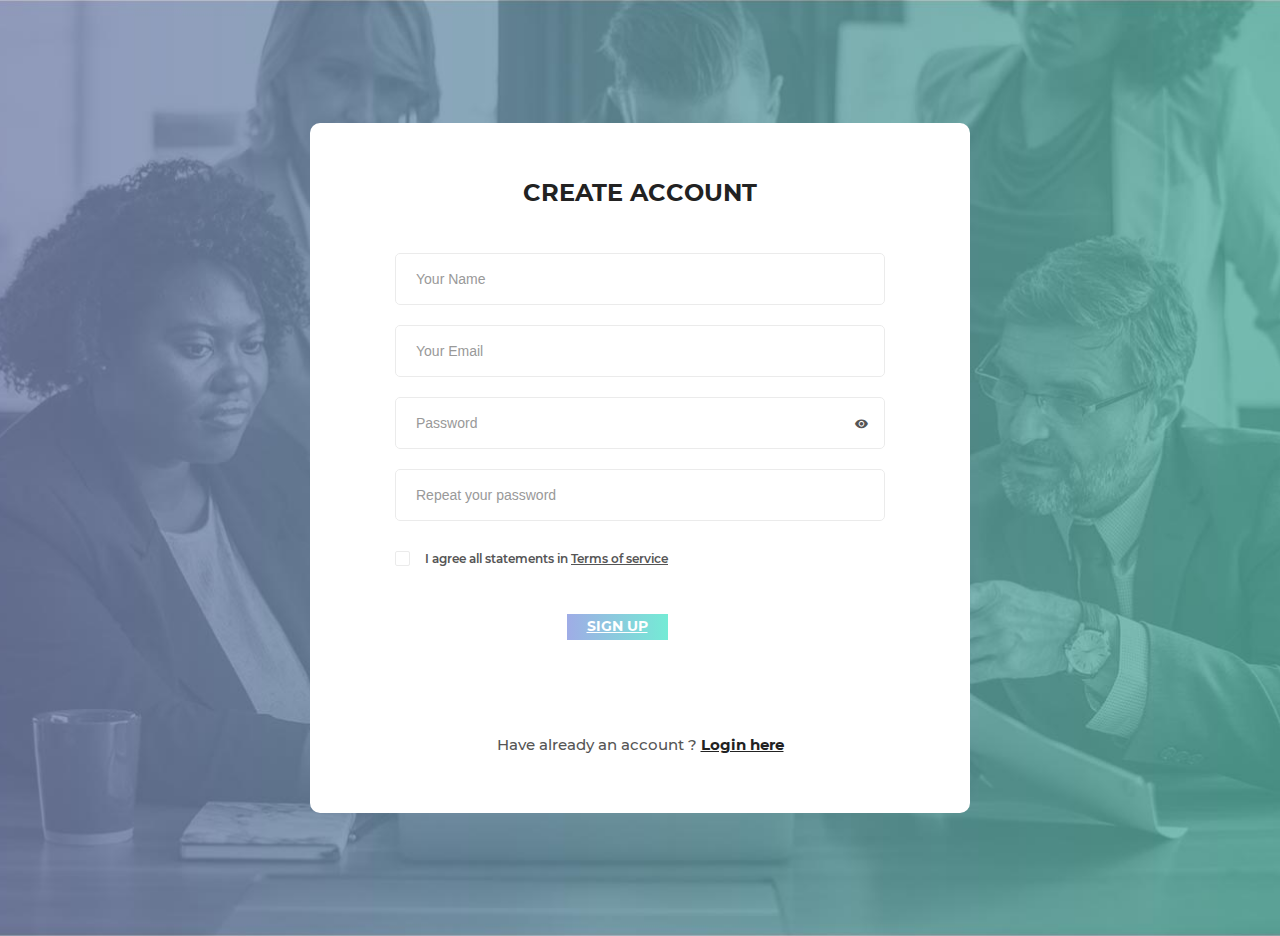
<file: index.html>
<!DOCTYPE html>
<html lang="en">
<head>
    <meta charset="UTF-8">
    <meta name="viewport" content="width=device-width, initial-scale=1.0">
    <meta http-equiv="X-UA-Compatible" content="ie=edge">
    <title>Sign Up Form by Colorlib</title>
    <link rel="stylesheet" href="help.css">
    <!-- Font Icon -->
    <link rel="stylesheet" href="fonts/material-icon/css/material-design-iconic-font.min.css">

    <!-- Main css -->
    <link rel="stylesheet" href="css/style.css">
</head>
<body>

    <div class="main">

        <section class="signup">
            <!-- <img src="images/signup-bg.jpg" alt=""> -->
            <div class="container">
                <div class="signup-content">
                    <form method="POST" id="signup-form" class="signup-form">
                        <h2 class="form-title">Create account</h2>
                        <div class="form-group">
                            <input type="text" class="form-input" name="name" id="name" placeholder="Your Name"/>
                        </div>
                        <div class="form-group">
                            <input type="email" class="form-input" name="email" id="email" placeholder="Your Email"/>
                        </div>
                        <div class="form-group">
                            <input type="text" class="form-input" name="password" id="password" placeholder="Password"/>
                            <span toggle="#password" class="zmdi zmdi-eye field-icon toggle-password"></span>
                        </div>
                        <div class="form-group">
                            <input type="password" class="form-input" name="re_password" id="re_password" placeholder="Repeat your password"/>
                        </div>
                        <div class="form-group">
                            <input type="checkbox" name="agree-term" id="agree-term" class="agree-term" />
                            <label for="agree-term" class="label-agree-term"><span><span></span></span>I agree all statements in  <a href="#" class="term-service">Terms of service</a></label>
                        </div>
                        <div class="form-group">
                            <a href="C:\Users\HP\Desktop\magnus\colorlib-regform-8\thinkspeak.html" name="submit" id="submit" class="form-submit" value="Sign up">Sign up</a>
                        </div>
                    </form>
                    <p class="loginhere">
                        Have already an account ? <a href="#" class="loginhere-link">Login here</a>
                    </p>
                </div>
            </div>
        </section>

    </div>

    <!-- JS -->
    <script src="vendor/jquery/jquery.min.js"></script>
    <script src="js/main.js"></script>
</body><!-- This templates was made by Colorlib (https://colorlib.com) -->
</html>
</file>
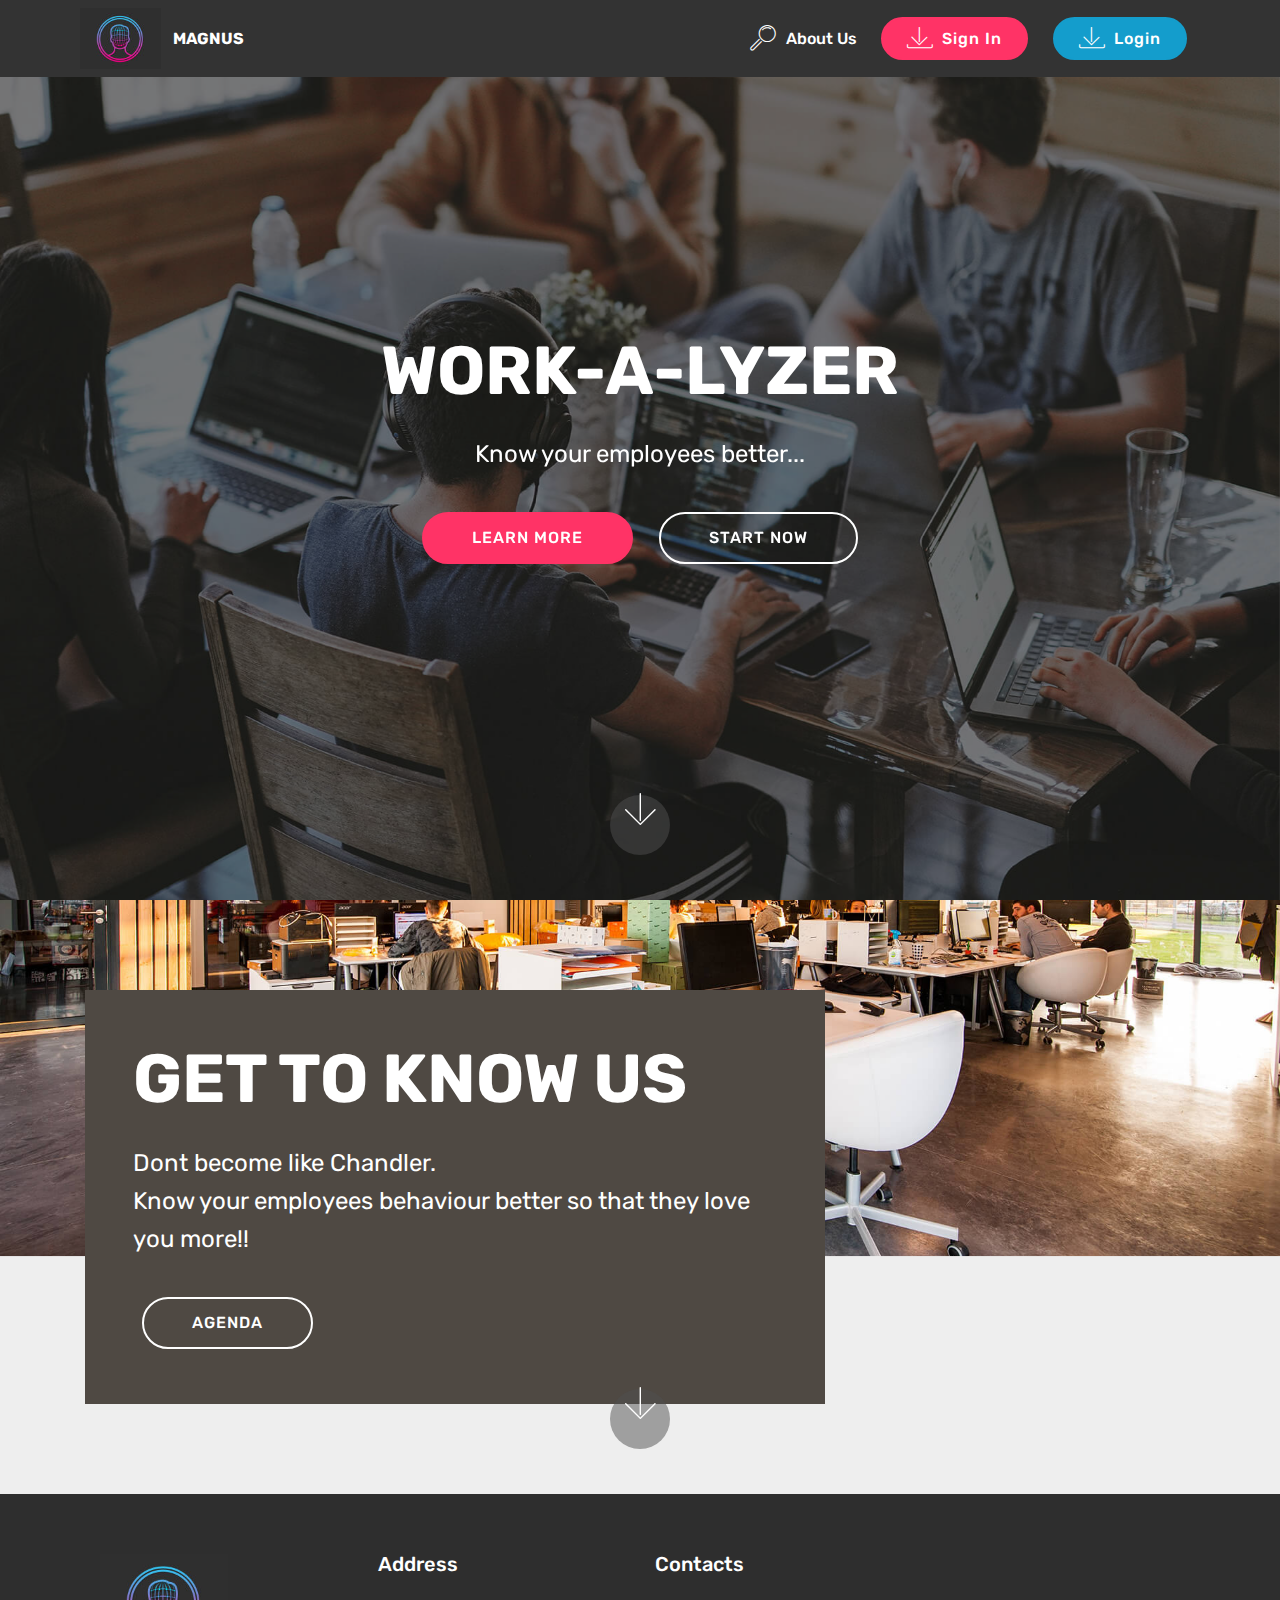
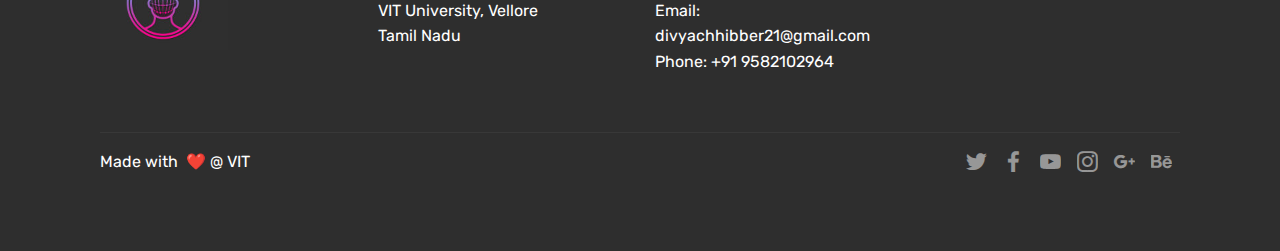
<file: main.html>
<!DOCTYPE html>
<html >
<head>
  <!-- Site made with Mobirise Website Builder v4.9.5, https://mobirise.com -->
  <meta charset="UTF-8">
  <meta http-equiv="X-UA-Compatible" content="IE=edge">
  <meta name="generator" content="Mobirise v4.9.5, mobirise.com">
  <meta name="viewport" content="width=device-width, initial-scale=1, minimum-scale=1">
  <link rel="shortcut icon" href="assets/images/facial-recognition-copy-122x92.jpg" type="image/x-icon">
  <meta name="description" content="">
  <title>Home</title>
  <link rel="stylesheet" href="assets/web/assets/mobirise-icons/mobirise-icons.css">
  <link rel="stylesheet" href="assets/tether/tether.min.css">
  <link rel="stylesheet" href="assets/bootstrap/css/bootstrap.min.css">
  <link rel="stylesheet" href="assets/bootstrap/css/bootstrap-grid.min.css">
  <link rel="stylesheet" href="assets/bootstrap/css/bootstrap-reboot.min.css">
  <link rel="stylesheet" href="assets/socicon/css/styles.css">
  <link rel="stylesheet" href="assets/dropdown/css/style.css">
  <link rel="stylesheet" href="assets/theme/css/style.css">
  <link rel="stylesheet" href="assets/mobirise/css/mbr-additional.css" type="text/css">
  
  
  
</head>
<body>
  <section class="menu cid-rks6BbjFBK" once="menu" id="menu1-6">

    

    <nav class="navbar navbar-expand beta-menu navbar-dropdown align-items-center navbar-fixed-top navbar-toggleable-sm">
        <button class="navbar-toggler navbar-toggler-right" type="button" data-toggle="collapse" data-target="#navbarSupportedContent" aria-controls="navbarSupportedContent" aria-expanded="false" aria-label="Toggle navigation">
            <div class="hamburger">
                <span></span>
                <span></span>
                <span></span>
                <span></span>
            </div>
        </button>
        <div class="menu-logo">
            <div class="navbar-brand">
                <span class="navbar-logo">
                    <a href="https://mobirise.co">
                         <img src="assets/images/facial-recognition-copy-122x92.jpg" alt="Mobirise" title="" style="height: 3.8rem;">
                    </a>
                </span>
                <span class="navbar-caption-wrap"><a class="navbar-caption text-white display-4" href="https://mobirise.co">
                        MAGNUS</a></span>
            </div>
        </div>
        <div class="collapse navbar-collapse" id="navbarSupportedContent">
            <ul class="navbar-nav nav-dropdown" data-app-modern-menu="true"><li class="nav-item">
                    <a class="nav-link link text-white display-4" href="https://mobirise.co">
                        </a>
                </li>
                <li class="nav-item">
                    <a class="nav-link link text-white display-4" href="#footer1-3">
                        <span class="mbri-search mbr-iconfont mbr-iconfont-btn"></span>
                        About Us
                    </a>
                </li></ul>
            <div class="navbar-buttons mbr-section-btn"><a class="btn btn-sm btn-secondary display-4" href="file:///C:/Users/HP/Desktop/magnus/colorlib-regform-8/index.html" target="_blank">
                    <span class="mbri-save mbr-iconfont mbr-iconfont-btn "></span>Sign In</a> 
                
                <a class="btn btn-sm btn-primary display-4" href="file:///C:/Users/HP/Desktop/magnus/colorlib-regform-8/index.html" target="_blank">
                    <span class="mbri-save mbr-iconfont mbr-iconfont-btn "></span>Login</a></div>
        </div>
    </nav>
</section>

<section class="engine"><a href="https://mobirise.info/i">free site creation software</a></section><section class="cid-rks5hME7vB mbr-fullscreen mbr-parallax-background" id="header2-0">

    

    <div class="mbr-overlay" style="opacity: 0.5; background-color: rgb(35, 35, 35);"></div>

    <div class="container align-center">
        <div class="row justify-content-md-center">
            <div class="mbr-white col-md-10">
                <h1 class="mbr-section-title mbr-bold pb-3 mbr-fonts-style display-1">WORK-A-LYZER</h1>
                
                <p class="mbr-text pb-3 mbr-fonts-style display-5">Know your employees better...</p>
                <div class="mbr-section-btn"><a class="btn btn-md btn-secondary display-4" href="#header10-5">LEARN MORE</a>
                    <a class="btn btn-md btn-white-outline display-4" href="https://mobirise.co">START NOW</a></div>
            </div>
        </div>
    </div>
    <div class="mbr-arrow hidden-sm-down" aria-hidden="true">
        <a href="#next">
            <i class="mbri-down mbr-iconfont"></i>
        </a>
    </div>
</section>

<section class="header10 cid-rks6epOHi1 mbr-parallax-background" id="header10-5">

    

    

    <div class="container">
        <div class="media-container-column mbr-white p-5 align-left col-lg-8 col-md-10">
            <h1 class="mbr-section-title mbr-bold pb-3 mbr-fonts-style display-1">GET TO KNOW US</h1>
            
            <p class="mbr-text pb-3 mbr-fonts-style display-5">Dont become like Chandler. <br>Know your employees behaviour better so that they love you more!!</p>
            <div class="mbr-section-btn"><a class="btn btn-md btn-white-outline display-4" href="C:\Users\HP\Desktop\magnus\agenda.html" target="_blank" >AGENDA</a></div>
        </div>
    </div>

    <div class="mbr-arrow hidden-sm-down" aria-hidden="true">
        <a href="#next">
            <i class="mbri-down mbr-iconfont"></i>
        </a>
    </div>
</section>

<section class="cid-rks5vEOJZc" id="footer1-3">

    

    

    <div class="container">
        <div class="media-container-row content text-white">
            <div class="col-12 col-md-3">
                <div class="media-wrap">
                    <a href="https://mobirise.co/">
                        <img src="assets/images/facial-recognition-copy-192x144.jpg" alt="Mobirise" title="">
                    </a>
                </div>
            </div>
            <div class="col-12 col-md-3 mbr-fonts-style display-7">
                <h5 class="pb-3">
                    Address
                </h5>
                <p class="mbr-text">VIT University, Vellore<br>Tamil Nadu</p>
            </div>
            <div class="col-12 col-md-3 mbr-fonts-style display-7">
                <h5 class="pb-3">
                    Contacts
                </h5>
                <p class="mbr-text">
                    Email: divyachhibber21@gmail.com&nbsp;<br>Phone: +91 9582102964<br><br></p>
            </div>
            <div class="col-12 col-md-3 mbr-fonts-style display-7">
                <h5 class="pb-3"></h5>
                <p class="mbr-text"></p>
            </div>
        </div>
        <div class="footer-lower">
            <div class="media-container-row">
                <div class="col-sm-12">
                    <hr>
                </div>
            </div>
            <div class="media-container-row mbr-white">
                <div class="col-sm-6 copyright">
                    <p class="mbr-text mbr-fonts-style display-7">Made with &nbsp;❤️ @ VIT</p>
                </div>
                <div class="col-md-6">
                    <div class="social-list align-right">
                        <div class="soc-item">
                            <a href="https://twitter.com/mobirise" target="_blank">
                                <span class="socicon-twitter socicon mbr-iconfont mbr-iconfont-social"></span>
                            </a>
                        </div>
                        <div class="soc-item">
                            <a href="https://www.facebook.com/pages/Mobirise/1616226671953247" target="_blank">
                                <span class="socicon-facebook socicon mbr-iconfont mbr-iconfont-social"></span>
                            </a>
                        </div>
                        <div class="soc-item">
                            <a href="https://www.youtube.com/c/mobirise" target="_blank">
                                <span class="socicon-youtube socicon mbr-iconfont mbr-iconfont-social"></span>
                            </a>
                        </div>
                        <div class="soc-item">
                            <a href="https://instagram.com/mobirise" target="_blank">
                                <span class="socicon-instagram socicon mbr-iconfont mbr-iconfont-social"></span>
                            </a>
                        </div>
                        <div class="soc-item">
                            <a href="https://plus.google.com/u/0/+Mobirise" target="_blank">
                                <span class="socicon-googleplus socicon mbr-iconfont mbr-iconfont-social"></span>
                            </a>
                        </div>
                        <div class="soc-item">
                            <a href="https://www.behance.net/Mobirise" target="_blank">
                                <span class="socicon-behance socicon mbr-iconfont mbr-iconfont-social"></span>
                            </a>
                        </div>
                    </div>
                </div>
            </div>
        </div>
    </div>
</section>


  <script src="assets/web/assets/jquery/jquery.min.js"></script>
  <script src="assets/popper/popper.min.js"></script>
  <script src="assets/tether/tether.min.js"></script>
  <script src="assets/bootstrap/js/bootstrap.min.js"></script>
  <script src="assets/parallax/jarallax.min.js"></script>
  <script src="assets/dropdown/js/script.min.js"></script>
  <script src="assets/touchswipe/jquery.touch-swipe.min.js"></script>
  <script src="assets/smoothscroll/smooth-scroll.js"></script>
  <script src="assets/theme/js/script.js"></script>
  
  
</body>
</html>
</file>
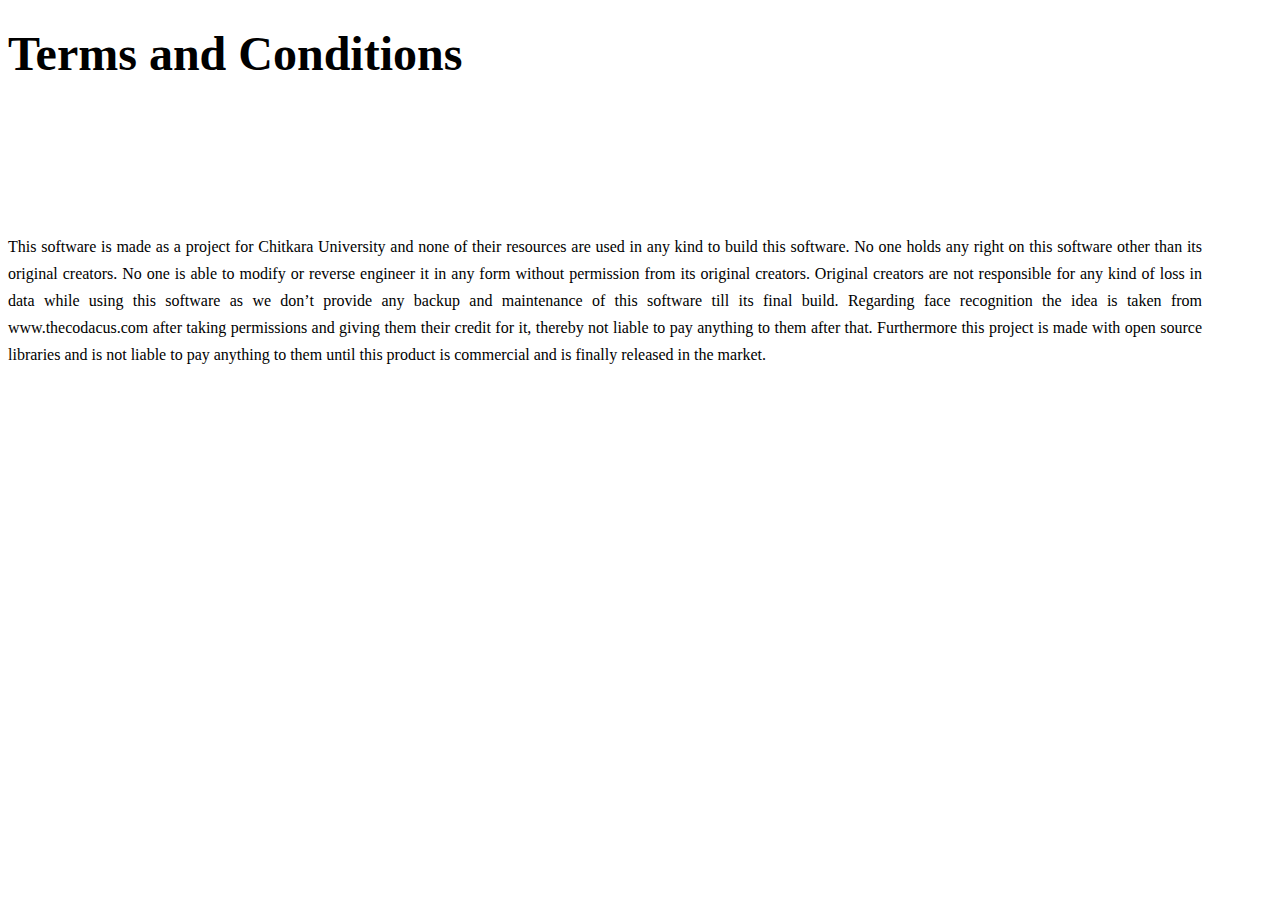
<file: Face-Recognition-Attendance-System-master/attendance/developers/diet1frame2.html>
<html>
    <head>
<style>
    table.demo{
        text-align: justify;      
        text-indent: 3%;   
        padding-bottom: 450;     
    }
    #p
    {
        padding-right:70;
        line-height: 1.7;
    }
</style>
    </head>
    <body><br>
       <font size="35" face="papyrus"><b>Terms and Conditions</b></font>
       <br><br> <br><br>
        
           <table class="demo" > <tr> <font size="3"> 
               <p id="p" align="justify"><br><Br><br>
        This software is made as a project for Chitkara University and none of their resources are used
        in any kind to build this software.
        No one holds any right on this software other than its original creators.
        No one is able to modify or reverse engineer it in any form without permission from its original creators.
        Original creators are not responsible for any kind of loss in data while using this software as
        we don’t provide any backup and maintenance of this software till its final build. 
        Regarding face recognition the idea is taken from www.thecodacus.com after taking permissions and giving them their credit for it,
        thereby not liable to pay anything to them after that. Furthermore this project is made with open source
        libraries and is not liable to pay anything 
        to them until this product is commercial and is finally released in the market.</font></p> </tr>  </table> 
                
     <p>  </p>
    </body>
</html>
</file>
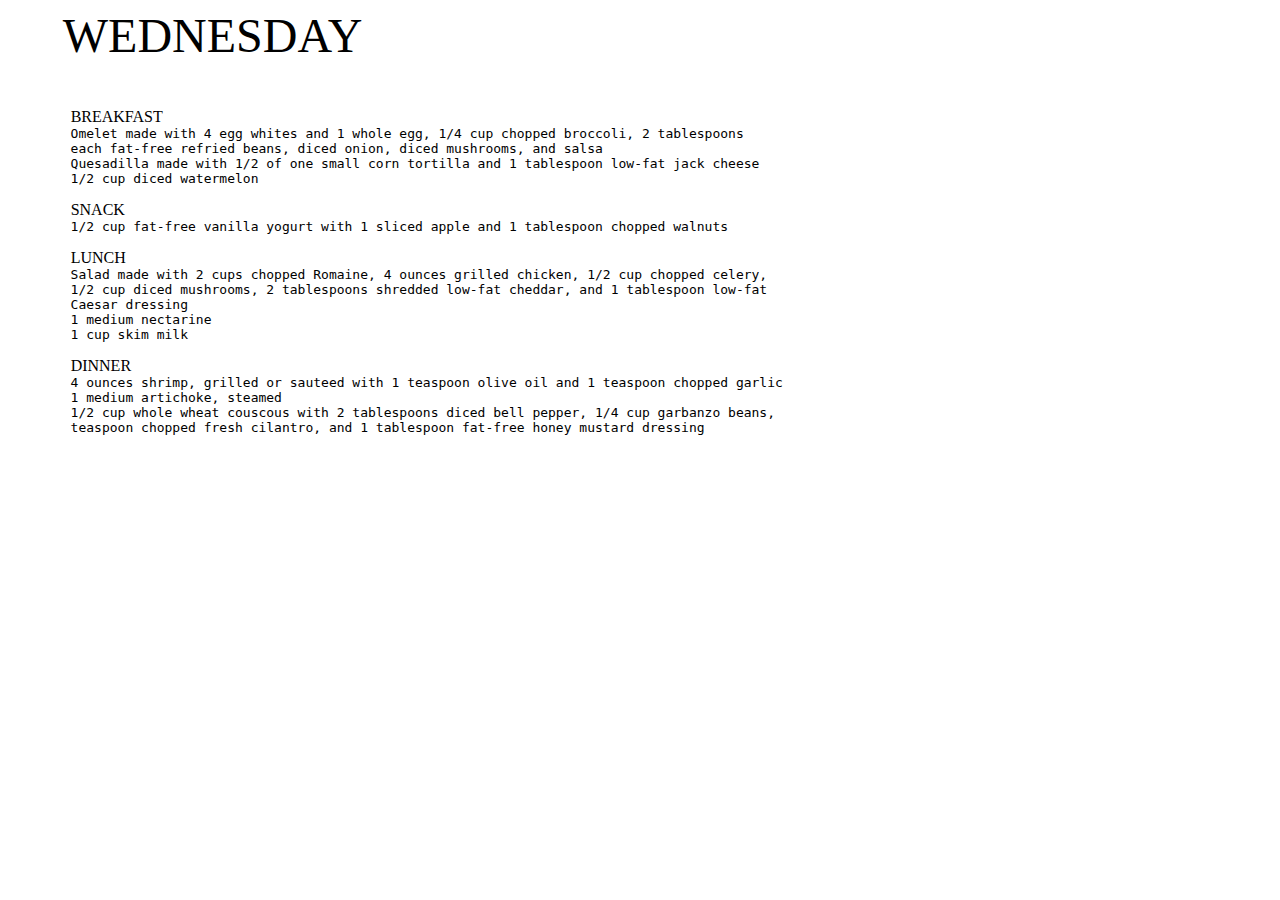
<file: Face-Recognition-Attendance-System-master/attendance/developers/diet1frame3.html>
<html>
    <head>

    </head>
    <body><pre>
       <font size="46" face="AR DESTINE">WEDNESDAY</font>
       <br><br>
        <font face="AR DESTINE">BREAKFAST</font>
        Omelet made with 4 egg whites and 1 whole egg, 1/4 cup chopped broccoli, 2 tablespoons
        each fat-free refried beans, diced onion, diced mushrooms, and salsa
        Quesadilla made with 1/2 of one small corn tortilla and 1 tablespoon low-fat jack cheese
        1/2 cup diced watermelon
        
        <font face="AR DESTINE">SNACK</font>
        1/2 cup fat-free vanilla yogurt with 1 sliced apple and 1 tablespoon chopped walnuts
        
        <font face="AR DESTINE">LUNCH</font>
        Salad made with 2 cups chopped Romaine, 4 ounces grilled chicken, 1/2 cup chopped celery,
        1/2 cup diced mushrooms, 2 tablespoons shredded low-fat cheddar, and 1 tablespoon low-fat
        Caesar dressing
        1 medium nectarine
        1 cup skim milk
        
        <font face="AR DESTINE">DINNER</font>
        4 ounces shrimp, grilled or sauteed with 1 teaspoon olive oil and 1 teaspoon chopped garlic
        1 medium artichoke, steamed
        1/2 cup whole wheat couscous with 2 tablespoons diced bell pepper, 1/4 cup garbanzo beans,
        teaspoon chopped fresh cilantro, and 1 tablespoon fat-free honey mustard dressing</pre>
    </body>
</html>
</file>
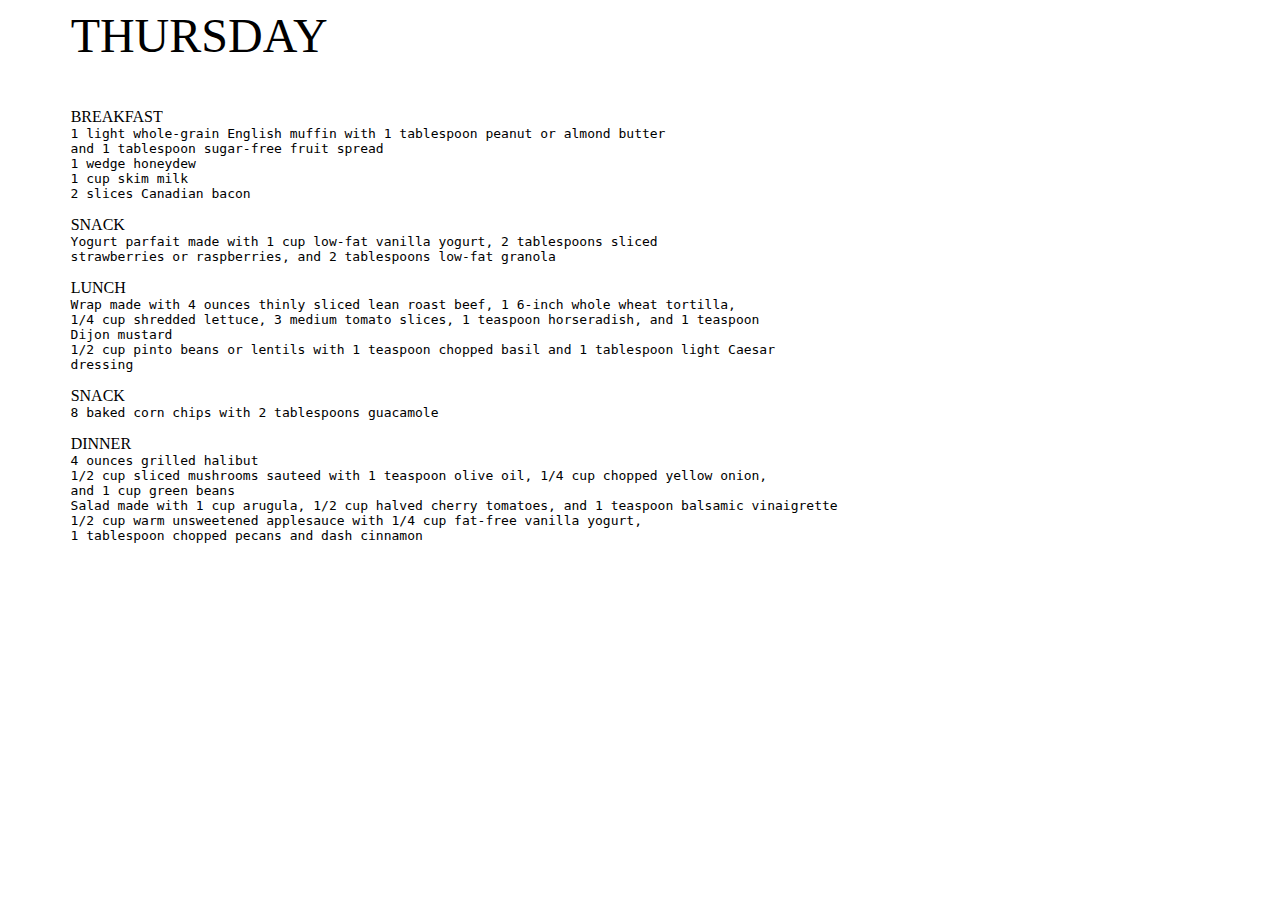
<file: Face-Recognition-Attendance-System-master/attendance/developers/diet1frame4.html>
<html>
        <head>
    
        </head>
        <body><pre>
        <font size="46" face="AR DESTINE">THURSDAY</font>
        <br><br>
        <font face="AR DESTINE">BREAKFAST</font>
        1 light whole-grain English muffin with 1 tablespoon peanut or almond butter
        and 1 tablespoon sugar-free fruit spread
        1 wedge honeydew
        1 cup skim milk
        2 slices Canadian bacon
            
        <font face="AR DESTINE">SNACK</font>
        Yogurt parfait made with 1 cup low-fat vanilla yogurt, 2 tablespoons sliced
        strawberries or raspberries, and 2 tablespoons low-fat granola
            
        <font face="AR DESTINE">LUNCH</font>
        Wrap made with 4 ounces thinly sliced lean roast beef, 1 6-inch whole wheat tortilla,
        1/4 cup shredded lettuce, 3 medium tomato slices, 1 teaspoon horseradish, and 1 teaspoon
        Dijon mustard
        1/2 cup pinto beans or lentils with 1 teaspoon chopped basil and 1 tablespoon light Caesar
        dressing
            
        <font face="AR DESTINE">SNACK</font>
        8 baked corn chips with 2 tablespoons guacamole
            
        <font face="AR DESTINE">DINNER</font>
        4 ounces grilled halibut
        1/2 cup sliced mushrooms sauteed with 1 teaspoon olive oil, 1/4 cup chopped yellow onion, 
        and 1 cup green beans
        Salad made with 1 cup arugula, 1/2 cup halved cherry tomatoes, and 1 teaspoon balsamic vinaigrette
        1/2 cup warm unsweetened applesauce with 1/4 cup fat-free vanilla yogurt,
        1 tablespoon chopped pecans and dash cinnamon</pre>
        </body>
    </html>
</file>
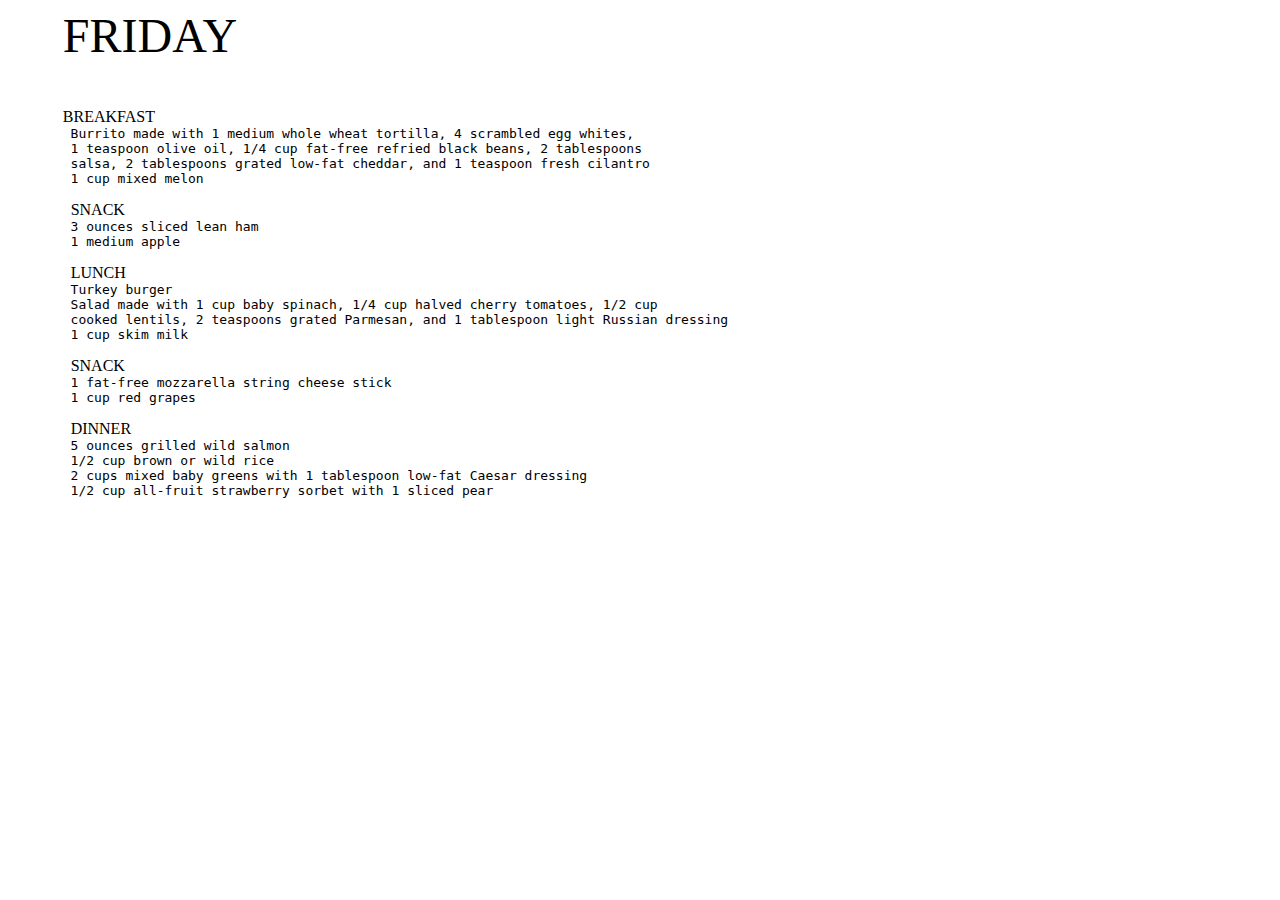
<file: Face-Recognition-Attendance-System-master/attendance/developers/diet1frame5.html>
<html>
    <head>

    </head>
    <body><pre>
       <font size="46" face="AR DESTINE">FRIDAY</font>
       <br><br>
       <font face="AR DESTINE">BREAKFAST</font>
        Burrito made with 1 medium whole wheat tortilla, 4 scrambled egg whites,
        1 teaspoon olive oil, 1/4 cup fat-free refried black beans, 2 tablespoons
        salsa, 2 tablespoons grated low-fat cheddar, and 1 teaspoon fresh cilantro
        1 cup mixed melon
        
        <font face="AR DESTINE">SNACK</font>
        3 ounces sliced lean ham
        1 medium apple
        
        <font face="AR DESTINE">LUNCH</font>
        Turkey burger
        Salad made with 1 cup baby spinach, 1/4 cup halved cherry tomatoes, 1/2 cup
        cooked lentils, 2 teaspoons grated Parmesan, and 1 tablespoon light Russian dressing
        1 cup skim milk
        
        <font face="AR DESTINE">SNACK</font>
        1 fat-free mozzarella string cheese stick
        1 cup red grapes
        
        <font face="AR DESTINE">DINNER</font>
        5 ounces grilled wild salmon
        1/2 cup brown or wild rice
        2 cups mixed baby greens with 1 tablespoon low-fat Caesar dressing
        1/2 cup all-fruit strawberry sorbet with 1 sliced pear</pre>
    </body>
</html>
</file>
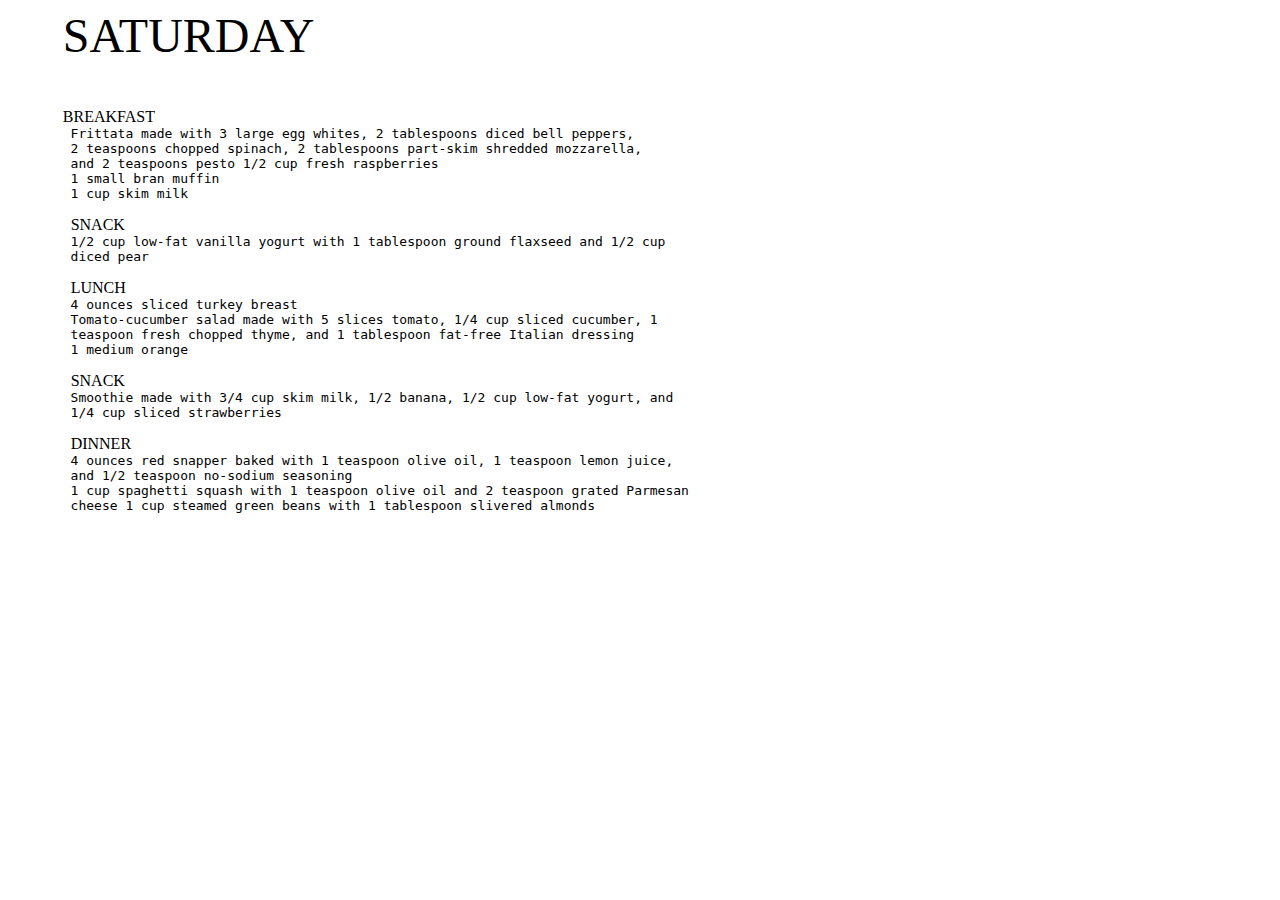
<file: Face-Recognition-Attendance-System-master/attendance/developers/diet1frame6.html>
<html>
    <head>

    </head>
    <body><pre>
       <font size="46" face="AR DESTINE">SATURDAY</font>
       <br><br>
       <font face="AR DESTINE">BREAKFAST</font>
        Frittata made with 3 large egg whites, 2 tablespoons diced bell peppers,
        2 teaspoons chopped spinach, 2 tablespoons part-skim shredded mozzarella,
        and 2 teaspoons pesto 1/2 cup fresh raspberries
        1 small bran muffin
        1 cup skim milk
        
        <font face="AR DESTINE">SNACK</font>
        1/2 cup low-fat vanilla yogurt with 1 tablespoon ground flaxseed and 1/2 cup
        diced pear
        
        <font face="AR DESTINE">LUNCH</font>
        4 ounces sliced turkey breast
        Tomato-cucumber salad made with 5 slices tomato, 1/4 cup sliced cucumber, 1
        teaspoon fresh chopped thyme, and 1 tablespoon fat-free Italian dressing
        1 medium orange
        
        <font face="AR DESTINE">SNACK</font>
        Smoothie made with 3/4 cup skim milk, 1/2 banana, 1/2 cup low-fat yogurt, and
        1/4 cup sliced strawberries
        
        <font face="AR DESTINE">DINNER</font>
        4 ounces red snapper baked with 1 teaspoon olive oil, 1 teaspoon lemon juice, 
        and 1/2 teaspoon no-sodium seasoning
        1 cup spaghetti squash with 1 teaspoon olive oil and 2 teaspoon grated Parmesan
        cheese 1 cup steamed green beans with 1 tablespoon slivered almonds</pre>
    </body>
</html>
</file>
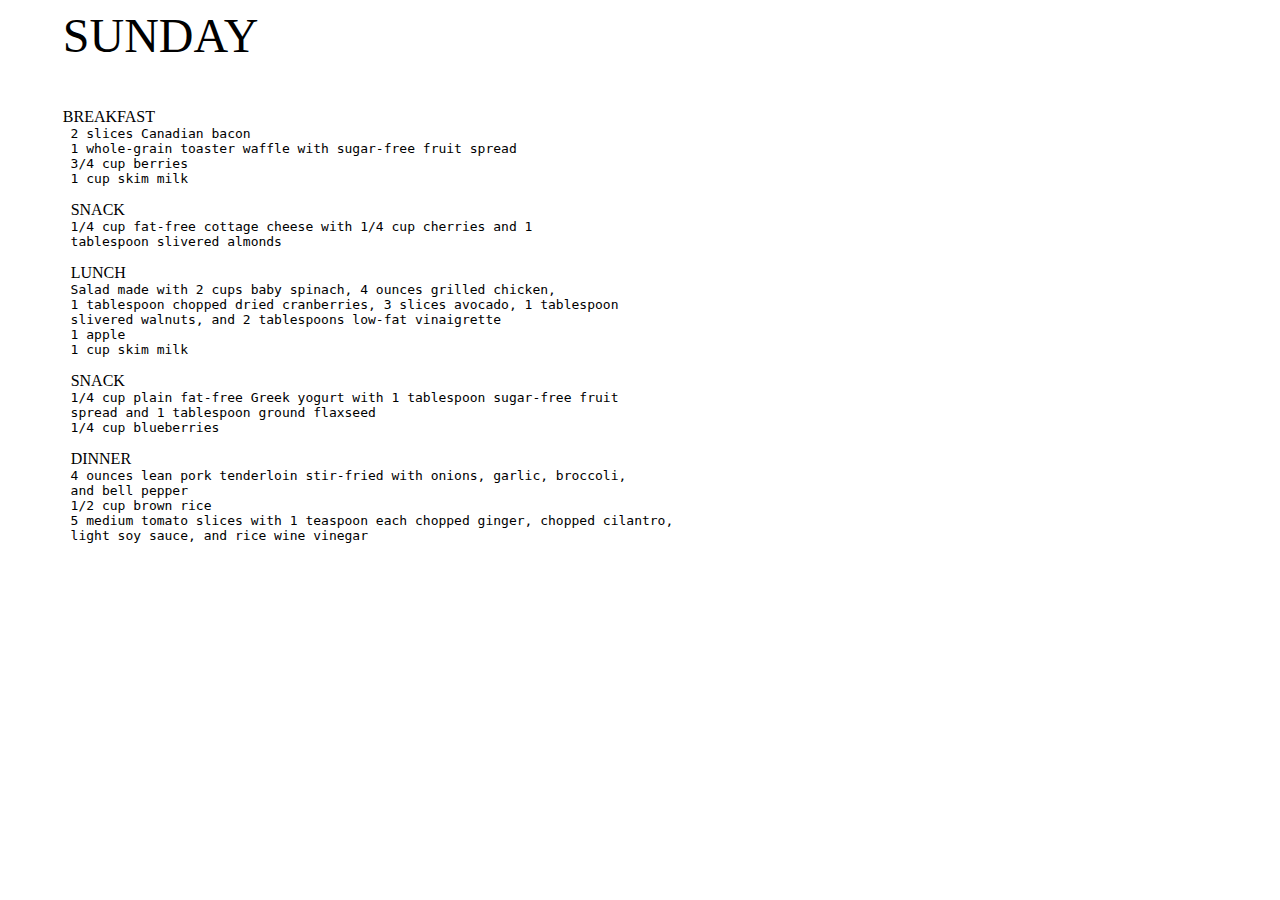
<file: Face-Recognition-Attendance-System-master/attendance/developers/diet1frame7.html>
<html>
    <head>

    </head>
    <body><pre>
       <font size="46" face="AR DESTINE">SUNDAY</font>
       <br><br>
       <font face="AR DESTINE">BREAKFAST</font>
        2 slices Canadian bacon
        1 whole-grain toaster waffle with sugar-free fruit spread
        3/4 cup berries
        1 cup skim milk
        
        <font face="AR DESTINE">SNACK</font>
        1/4 cup fat-free cottage cheese with 1/4 cup cherries and 1
        tablespoon slivered almonds
        
        <font face="AR DESTINE">LUNCH</font>
        Salad made with 2 cups baby spinach, 4 ounces grilled chicken,
        1 tablespoon chopped dried cranberries, 3 slices avocado, 1 tablespoon
        slivered walnuts, and 2 tablespoons low-fat vinaigrette
        1 apple
        1 cup skim milk
        
        <font face="AR DESTINE">SNACK</font>
        1/4 cup plain fat-free Greek yogurt with 1 tablespoon sugar-free fruit
        spread and 1 tablespoon ground flaxseed
        1/4 cup blueberries
        
        <font face="AR DESTINE">DINNER</font>
        4 ounces lean pork tenderloin stir-fried with onions, garlic, broccoli,
        and bell pepper
        1/2 cup brown rice
        5 medium tomato slices with 1 teaspoon each chopped ginger, chopped cilantro,
        light soy sauce, and rice wine vinegar</pre>
    </body>
</html>
</file>
<file: help.css>
#submit{
    width: 25%;
    height: 20px;
    margin: 0 35%;
}
</file>
<file: css/style.css>
/* @extend display-flex; */
display-flex, .display-flex, .display-flex-center {
  display: flex;
  display: -webkit-flex; }

/* @extend list-type-ulli; */
list-type-ulli {
  list-style-type: none;
  margin: 0;
  padding: 0; }

/* Montserrat-300 - latin */
@font-face {
  font-family: 'Montserrat';
  font-style: normal;
  font-weight: 300;
  src: url("../fonts/montserrat/Montserrat-Light.ttf");
  /* IE9 Compat Modes */ }
@font-face {
  font-family: 'Montserrat';
  font-style: normal;
  font-weight: 400;
  src: url("../fonts/montserrat/Montserrat-Regular.ttf");
  /* IE9 Compat Modes */ }
@font-face {
  font-family: 'Montserrat';
  font-style: italic;
  font-weight: 400;
  src: url("../fonts/montserrat/Montserrat-Italic.ttf");
  /* IE9 Compat Modes */ }
@font-face {
  font-family: 'Montserrat';
  font-style: normal;
  font-weight: 500;
  src: url("../fonts/montserrat/Montserrat-Medium.ttf");
  /* IE9 Compat Modes */ }
@font-face {
  font-family: 'Montserrat';
  font-style: normal;
  font-weight: 600;
  src: url("../fonts/montserrat/Montserrat-SemiBold.ttf");
  /* IE9 Compat Modes */ }
@font-face {
  font-family: 'Montserrat';
  font-style: normal;
  font-weight: 700;
  src: url("../fonts/montserrat/Montserrat-Bold.ttf");
  /* IE9 Compat Modes */ }
@font-face {
  font-family: 'Montserrat';
  font-style: italic;
  font-weight: 700;
  src: url("../fonts/montserrat/Montserrat-BoldItalic.ttf");
  /* IE9 Compat Modes */ }
@font-face {
  font-family: 'Montserrat';
  font-style: italic;
  font-weight: 900;
  src: url("../fonts/montserrat/montserrat-v12-latin-900.ttf"), url("../fonts/montserrat/montserrat-v12-latin-900.eot") format("embedded-opentype"), url("../fonts/montserrat/montserrat-v12-latin-900.svg") format("woff2"), url("../fonts/montserrat/montserrat-v12-latin-900.woff") format("woff"), url("../fonts/montserrat/montserrat-v12-latin-900.woff2") format("truetype"); }
a:focus, a:active {
  text-decoration: none;
  outline: none;
  transition: all 300ms ease 0s;
  -moz-transition: all 300ms ease 0s;
  -webkit-transition: all 300ms ease 0s;
  -o-transition: all 300ms ease 0s;
  -ms-transition: all 300ms ease 0s; }

input, select, textarea {
  outline: none;
  appearance: unset !important;
  -moz-appearance: unset !important;
  -webkit-appearance: unset !important;
  -o-appearance: unset !important;
  -ms-appearance: unset !important; }

input::-webkit-outer-spin-button, input::-webkit-inner-spin-button {
  appearance: none !important;
  -moz-appearance: none !important;
  -webkit-appearance: none !important;
  -o-appearance: none !important;
  -ms-appearance: none !important;
  margin: 0; }

input:focus, select:focus, textarea:focus {
  outline: none;
  box-shadow: none !important;
  -moz-box-shadow: none !important;
  -webkit-box-shadow: none !important;
  -o-box-shadow: none !important;
  -ms-box-shadow: none !important; }

input[type=checkbox] {
  appearance: checkbox !important;
  -moz-appearance: checkbox !important;
  -webkit-appearance: checkbox !important;
  -o-appearance: checkbox !important;
  -ms-appearance: checkbox !important; }

input[type=radio] {
  appearance: radio !important;
  -moz-appearance: radio !important;
  -webkit-appearance: radio !important;
  -o-appearance: radio !important;
  -ms-appearance: radio !important; }

img {
  max-width: 100%;
  height: auto; }

figure {
  margin: 0; }

p {
  margin-bottom: 0px;
  font-size: 15px;
  color: #777; }

h2 {
  line-height: 1.66;
  margin: 0;
  padding: 0;
  font-weight: 900;
  color: #222;
  font-family: 'Montserrat';
  font-size: 24px;
  text-transform: uppercase;
  text-align: center;
  margin-bottom: 40px; }

.clear {
  clear: both; }

body {
  font-size: 14px;
  line-height: 1.8;
  color: #222;
  font-weight: 400;
  font-family: 'Montserrat';
  background-image: url("../images/signup-bg.jpg");
  background-repeat: no-repeat;
  background-size: cover;
  -moz-background-size: cover;
  -webkit-background-size: cover;
  -o-background-size: cover;
  -ms-background-size: cover;
  background-position: center center;
  padding: 115px 0; }

.container {
  width: 660px;
  position: relative;
  margin: 0 auto; }

.display-flex {
  justify-content: space-between;
  -moz-justify-content: space-between;
  -webkit-justify-content: space-between;
  -o-justify-content: space-between;
  -ms-justify-content: space-between;
  align-items: center;
  -moz-align-items: center;
  -webkit-align-items: center;
  -o-align-items: center;
  -ms-align-items: center; }

.display-flex-center {
  justify-content: center;
  -moz-justify-content: center;
  -webkit-justify-content: center;
  -o-justify-content: center;
  -ms-justify-content: center;
  align-items: center;
  -moz-align-items: center;
  -webkit-align-items: center;
  -o-align-items: center;
  -ms-align-items: center; }

.position-center {
  position: absolute;
  top: 50%;
  left: 50%;
  transform: translate(-50%, -50%);
  -moz-transform: translate(-50%, -50%);
  -webkit-transform: translate(-50%, -50%);
  -o-transform: translate(-50%, -50%);
  -ms-transform: translate(-50%, -50%); }

.signup-content {
  background: #fff;
  border-radius: 10px;
  -moz-border-radius: 10px;
  -webkit-border-radius: 10px;
  -o-border-radius: 10px;
  -ms-border-radius: 10px;
  padding: 50px 85px; }

.form-group {
  overflow: hidden;
  margin-bottom: 20px; }

.form-input {
  width: 100%;
  border: 1px solid #ebebeb;
  border-radius: 5px;
  -moz-border-radius: 5px;
  -webkit-border-radius: 5px;
  -o-border-radius: 5px;
  -ms-border-radius: 5px;
  padding: 17px 20px;
  box-sizing: border-box;
  font-size: 14px;
  font-weight: 500;
  color: #222; }
  .form-input::-webkit-input-placeholder {
    color: #999; }
  .form-input::-moz-placeholder {
    color: #999; }
  .form-input:-ms-input-placeholder {
    color: #999; }
  .form-input:-moz-placeholder {
    color: #999; }
  .form-input::-webkit-input-placeholder {
    font-weight: 500; }
  .form-input::-moz-placeholder {
    font-weight: 500; }
  .form-input:-ms-input-placeholder {
    font-weight: 500; }
  .form-input:-moz-placeholder {
    font-weight: 500; }
  .form-input:focus {
    border: 1px solid transparent;
    -webkit-border-image-source: -webkit-linear-gradient(to right, #9face6, #74ebd5);
    -moz-border-image-source: -moz-linear-gradient(to right, #9face6, #74ebd5);
    -o-border-image-source: -o-linear-gradient(to right, #9face6, #74ebd5);
    border-image-source: linear-gradient(to right, #9face6, #74ebd5);
    -webkit-border-image-slice: 1;
    border-image-slice: 1;
    border-radius: 5px;
    -moz-border-radius: 5px;
    -webkit-border-radius: 5px;
    -o-border-radius: 5px;
    -ms-border-radius: 5px;
    background-origin: border-box;
    background-clip: content-box, border-box; }
    .form-input:focus::-webkit-input-placeholder {
      color: #222; }
    .form-input:focus::-moz-placeholder {
      color: #222; }
    .form-input:focus:-ms-input-placeholder {
      color: #222; }
    .form-input:focus:-moz-placeholder {
      color: #222; }

.form-submit {
  width: 100%;
  border-radius: 5px;
  -moz-border-radius: 5px;
  -webkit-border-radius: 5px;
  -o-border-radius: 5px;
  -ms-border-radius: 5px;
  padding: 17px 20px;
  box-sizing: border-box;
  font-size: 14px;
  font-weight: 700;
  color: #fff;
  text-transform: uppercase;
  border: none;
  background-image: -moz-linear-gradient(to left, #74ebd5, #9face6);
  background-image: -ms-linear-gradient(to left, #74ebd5, #9face6);
  background-image: -o-linear-gradient(to left, #74ebd5, #9face6);
  background-image: -webkit-linear-gradient(to left, #74ebd5, #9face6);
  background-image: linear-gradient(to left, #74ebd5, #9face6); }

input[type=checkbox]:not(old) {
  width: 2em;
  margin: 0;
  padding: 0;
  font-size: 1em;
  display: none; }

input[type=checkbox]:not(old) + label {
  display: inline-block;
  margin-top: 7px;
  margin-bottom: 25px; }

input[type=checkbox]:not(old) + label > span {
  display: inline-block;
  width: 13px;
  height: 13px;
  margin-right: 15px;
  margin-bottom: 3px;
  border: 1px solid #ebebeb;
  border-radius: 2px;
  -moz-border-radius: 2px;
  -webkit-border-radius: 2px;
  -o-border-radius: 2px;
  -ms-border-radius: 2px;
  background: white;
  background-image: -moz-linear-gradient(white, white);
  background-image: -ms-linear-gradient(white, white);
  background-image: -o-linear-gradient(white, white);
  background-image: -webkit-linear-gradient(white, white);
  background-image: linear-gradient(white, white);
  vertical-align: bottom; }

input[type=checkbox]:not(old):checked + label > span {
  background-image: -moz-linear-gradient(white, white);
  background-image: -ms-linear-gradient(white, white);
  background-image: -o-linear-gradient(white, white);
  background-image: -webkit-linear-gradient(white, white);
  background-image: linear-gradient(white, white); }

input[type=checkbox]:not(old):checked + label > span:before {
  content: '\f26b';
  display: block;
  color: #222;
  font-size: 11px;
  line-height: 1.2;
  text-align: center;
  font-family: 'Material-Design-Iconic-Font';
  font-weight: bold; }

.label-agree-term {
  font-size: 12px;
  font-weight: 600;
  color: #555; }

.term-service {
  color: #555; }

.loginhere {
  color: #555;
  font-weight: 500;
  text-align: center;
  margin-top: 91px;
  margin-bottom: 5px; }

.loginhere-link {
  font-weight: 700;
  color: #222; }

.field-icon {
  float: right;
  margin-right: 17px;
  margin-top: -32px;
  position: relative;
  z-index: 2;
  color: #555; }

@media screen and (max-width: 768px) {
  .container {
    width: calc(100% - 40px);
    max-width: 100%; } }
@media screen and (max-width: 480px) {
  .signup-content {
    padding: 50px 25px; } }

/*# sourceMappingURL=style.css.map */
</file>
<file: assets/web/assets/mobirise-icons/mobirise-icons.css>
@font-face {
  font-family: 'MobiriseIcons';
  src:  url('mobirise-icons.eot?spat4u');
  src:  url('mobirise-icons.eot?spat4u#iefix') format('embedded-opentype'),
    url('mobirise-icons.ttf?spat4u') format('truetype'),
    url('mobirise-icons.woff?spat4u') format('woff'),
    url('mobirise-icons.svg?spat4u#MobiriseIcons') format('svg');
  font-weight: normal;
  font-style: normal;
}

[class^="mbri-"], [class*=" mbri-"] {
  /* use !important to prevent issues with browser extensions that change fonts */
  font-family: MobiriseIcons !important;
  speak: none;
  font-style: normal;
  font-weight: normal;
  font-variant: normal;
  text-transform: none;
  line-height: 1;

  /* Better Font Rendering =========== */
  -webkit-font-smoothing: antialiased;
  -moz-osx-font-smoothing: grayscale;
}

.mbri-add-submenu:before {
  content: "\e900";
}
.mbri-alert:before {
  content: "\e901";
}
.mbri-align-center:before {
  content: "\e902";
}
.mbri-align-justify:before {
  content: "\e903";
}
.mbri-align-left:before {
  content: "\e904";
}
.mbri-align-right:before {
  content: "\e905";
}
.mbri-android:before {
  content: "\e906";
}
.mbri-apple:before {
  content: "\e907";
}
.mbri-arrow-down:before {
  content: "\e908";
}
.mbri-arrow-next:before {
  content: "\e909";
}
.mbri-arrow-prev:before {
  content: "\e90a";
}
.mbri-arrow-up:before {
  content: "\e90b";
}
.mbri-bold:before {
  content: "\e90c";
}
.mbri-bookmark:before {
  content: "\e90d";
}
.mbri-bootstrap:before {
  content: "\e90e";
}
.mbri-briefcase:before {
  content: "\e90f";
}
.mbri-browse:before {
  content: "\e910";
}
.mbri-bulleted-list:before {
  content: "\e911";
}
.mbri-calendar:before {
  content: "\e912";
}
.mbri-camera:before {
  content: "\e913";
}
.mbri-cart-add:before {
  content: "\e914";
}
.mbri-cart-full:before {
  content: "\e915";
}
.mbri-cash:before {
  content: "\e916";
}
.mbri-change-style:before {
  content: "\e917";
}
.mbri-chat:before {
  content: "\e918";
}
.mbri-clock:before {
  content: "\e919";
}
.mbri-close:before {
  content: "\e91a";
}
.mbri-cloud:before {
  content: "\e91b";
}
.mbri-code:before {
  content: "\e91c";
}
.mbri-contact-form:before {
  content: "\e91d";
}
.mbri-credit-card:before {
  content: "\e91e";
}
.mbri-cursor-click:before {
  content: "\e91f";
}
.mbri-cust-feedback:before {
  content: "\e920";
}
.mbri-database:before {
  content: "\e921";
}
.mbri-delivery:before {
  content: "\e922";
}
.mbri-desktop:before {
  content: "\e923";
}
.mbri-devices:before {
  content: "\e924";
}
.mbri-down:before {
  content: "\e925";
}
.mbri-download:before {
  content: "\e989";
}
.mbri-drag-n-drop:before {
  content: "\e927";
}
.mbri-drag-n-drop2:before {
  content: "\e928";
}
.mbri-edit:before {
  content: "\e929";
}
.mbri-edit2:before {
  content: "\e92a";
}
.mbri-error:before {
  content: "\e92b";
}
.mbri-extension:before {
  content: "\e92c";
}
.mbri-features:before {
  content: "\e92d";
}
.mbri-file:before {
  content: "\e92e";
}
.mbri-flag:before {
  content: "\e92f";
}
.mbri-folder:before {
  content: "\e930";
}
.mbri-gift:before {
  content: "\e931";
}
.mbri-github:before {
  content: "\e932";
}
.mbri-globe:before {
  content: "\e933";
}
.mbri-globe-2:before {
  content: "\e934";
}
.mbri-growing-chart:before {
  content: "\e935";
}
.mbri-hearth:before {
  content: "\e936";
}
.mbri-help:before {
  content: "\e937";
}
.mbri-home:before {
  content: "\e938";
}
.mbri-hot-cup:before {
  content: "\e939";
}
.mbri-idea:before {
  content: "\e93a";
}
.mbri-image-gallery:before {
  content: "\e93b";
}
.mbri-image-slider:before {
  content: "\e93c";
}
.mbri-info:before {
  content: "\e93d";
}
.mbri-italic:before {
  content: "\e93e";
}
.mbri-key:before {
  content: "\e93f";
}
.mbri-laptop:before {
  content: "\e940";
}
.mbri-layers:before {
  content: "\e941";
}
.mbri-left-right:before {
  content: "\e942";
}
.mbri-left:before {
  content: "\e943";
}
.mbri-letter:before {
  content: "\e944";
}
.mbri-like:before {
  content: "\e945";
}
.mbri-link:before {
  content: "\e946";
}
.mbri-lock:before {
  content: "\e947";
}
.mbri-login:before {
  content: "\e948";
}
.mbri-logout:before {
  content: "\e949";
}
.mbri-magic-stick:before {
  content: "\e94a";
}
.mbri-map-pin:before {
  content: "\e94b";
}
.mbri-menu:before {
  content: "\e94c";
}
.mbri-mobile:before {
  content: "\e94d";
}
.mbri-mobile2:before {
  content: "\e94e";
}
.mbri-mobirise:before {
  content: "\e94f";
}
.mbri-more-horizontal:before {
  content: "\e950";
}
.mbri-more-vertical:before {
  content: "\e951";
}
.mbri-music:before {
  content: "\e952";
}
.mbri-new-file:before {
  content: "\e953";
}
.mbri-numbered-list:before {
  content: "\e954";
}
.mbri-opened-folder:before {
  content: "\e955";
}
.mbri-pages:before {
  content: "\e956";
}
.mbri-paper-plane:before {
  content: "\e957";
}
.mbri-paperclip:before {
  content: "\e958";
}
.mbri-photo:before {
  content: "\e959";
}
.mbri-photos:before {
  content: "\e95a";
}
.mbri-pin:before {
  content: "\e95b";
}
.mbri-play:before {
  content: "\e95c";
}
.mbri-plus:before {
  content: "\e95d";
}
.mbri-preview:before {
  content: "\e95e";
}
.mbri-print:before {
  content: "\e95f";
}
.mbri-protect:before {
  content: "\e960";
}
.mbri-question:before {
  content: "\e961";
}
.mbri-quote-left:before {
  content: "\e962";
}
.mbri-quote-right:before {
  content: "\e963";
}
.mbri-refresh:before {
  content: "\e964";
}
.mbri-responsive:before {
  content: "\e965";
}
.mbri-right:before {
  content: "\e966";
}
.mbri-rocket:before {
  content: "\e967";
}
.mbri-sad-face:before {
  content: "\e968";
}
.mbri-sale:before {
  content: "\e969";
}
.mbri-save:before {
  content: "\e96a";
}
.mbri-search:before {
  content: "\e96b";
}
.mbri-setting:before {
  content: "\e96c";
}
.mbri-setting2:before {
  content: "\e96d";
}
.mbri-setting3:before {
  content: "\e96e";
}
.mbri-share:before {
  content: "\e96f";
}
.mbri-shopping-bag:before {
  content: "\e970";
}
.mbri-shopping-basket:before {
  content: "\e971";
}
.mbri-shopping-cart:before {
  content: "\e972";
}
.mbri-sites:before {
  content: "\e973";
}
.mbri-smile-face:before {
  content: "\e974";
}
.mbri-speed:before {
  content: "\e975";
}
.mbri-star:before {
  content: "\e976";
}
.mbri-success:before {
  content: "\e977";
}
.mbri-sun:before {
  content: "\e978";
}
.mbri-sun2:before {
  content: "\e979";
}
.mbri-tablet:before {
  content: "\e97a";
}
.mbri-tablet-vertical:before {
  content: "\e97b";
}
.mbri-target:before {
  content: "\e97c";
}
.mbri-timer:before {
  content: "\e97d";
}
.mbri-to-ftp:before {
  content: "\e97e";
}
.mbri-to-local-drive:before {
  content: "\e97f";
}
.mbri-touch-swipe:before {
  content: "\e980";
}
.mbri-touch:before {
  content: "\e981";
}
.mbri-trash:before {
  content: "\e982";
}
.mbri-underline:before {
  content: "\e983";
}
.mbri-unlink:before {
  content: "\e984";
}
.mbri-unlock:before {
  content: "\e985";
}
.mbri-up-down:before {
  content: "\e986";
}
.mbri-up:before {
  content: "\e987";
}
.mbri-update:before {
  content: "\e988";
}
.mbri-upload:before {
 content: "\e926"; 
}
.mbri-user:before {
  content: "\e98a";
}
.mbri-user2:before {
  content: "\e98b";
}
.mbri-users:before {
  content: "\e98c";
}
.mbri-video:before {
  content: "\e98d";
}
.mbri-video-play:before {
  content: "\e98e";
}
.mbri-watch:before {
  content: "\e98f";
}
.mbri-website-theme:before {
  content: "\e990";
}
.mbri-wifi:before {
  content: "\e991";
}
.mbri-windows:before {
  content: "\e992";
}
.mbri-zoom-out:before {
  content: "\e993";
}
.mbri-redo:before {
  content: "\e994";
}
.mbri-undo:before {
  content: "\e995";
}
</file>
<file: assets/socicon/css/styles.css>
@charset "UTF-8";

@font-face {
  font-family: "socicon";
  src:url("../fonts/socicon.eot");
  src:url("../fonts/socicon.eot?#iefix") format("embedded-opentype"),
    url("../fonts/socicon.woff") format("woff"),
    url("../fonts/socicon.ttf") format("truetype"),
    url("../fonts/socicon.svg#socicon") format("svg");
  font-weight: normal;
  font-style: normal;

}

[data-icon]:before {
  font-family: "socicon" !important;
  content: attr(data-icon);
  font-style: normal !important;
  font-weight: normal !important;
  font-variant: normal !important;
  text-transform: none !important;
  speak: none;
  line-height: 1;
  -webkit-font-smoothing: antialiased;
  -moz-osx-font-smoothing: grayscale;
}

[class^="socicon-"]:before,
[class*=" socicon-"]:before {
  font-family: "socicon" !important;
  font-style: normal !important;
  font-weight: normal !important;
  font-variant: normal !important;
  text-transform: none !important;
  speak: none;
  line-height: 1;
  -webkit-font-smoothing: antialiased;
  -moz-osx-font-smoothing: grayscale;
}

.socicon-modelmayhem:before {
  content: "\e000";
}
.socicon-mixcloud:before {
  content: "\e001";
}
.socicon-drupal:before {
  content: "\e002";
}
.socicon-swarm:before {
  content: "\e003";
}
.socicon-istock:before {
  content: "\e004";
}
.socicon-yammer:before {
  content: "\e005";
}
.socicon-ello:before {
  content: "\e006";
}
.socicon-stackoverflow:before {
  content: "\e007";
}
.socicon-persona:before {
  content: "\e008";
}
.socicon-triplej:before {
  content: "\e009";
}
.socicon-houzz:before {
  content: "\e00a";
}
.socicon-rss:before {
  content: "\e00b";
}
.socicon-paypal:before {
  content: "\e00c";
}
.socicon-odnoklassniki:before {
  content: "\e00d";
}
.socicon-airbnb:before {
  content: "\e00e";
}
.socicon-periscope:before {
  content: "\e00f";
}
.socicon-outlook:before {
  content: "\e010";
}
.socicon-coderwall:before {
  content: "\e011";
}
.socicon-tripadvisor:before {
  content: "\e012";
}
.socicon-appnet:before {
  content: "\e013";
}
.socicon-goodreads:before {
  content: "\e014";
}
.socicon-tripit:before {
  content: "\e015";
}
.socicon-lanyrd:before {
  content: "\e016";
}
.socicon-slideshare:before {
  content: "\e017";
}
.socicon-buffer:before {
  content: "\e018";
}
.socicon-disqus:before {
  content: "\e019";
}
.socicon-vkontakte:before {
  content: "\e01a";
}
.socicon-whatsapp:before {
  content: "\e01b";
}
.socicon-patreon:before {
  content: "\e01c";
}
.socicon-storehouse:before {
  content: "\e01d";
}
.socicon-pocket:before {
  content: "\e01e";
}
.socicon-mail:before {
  content: "\e01f";
}
.socicon-blogger:before {
  content: "\e020";
}
.socicon-technorati:before {
  content: "\e021";
}
.socicon-reddit:before {
  content: "\e022";
}
.socicon-dribbble:before {
  content: "\e023";
}
.socicon-stumbleupon:before {
  content: "\e024";
}
.socicon-digg:before {
  content: "\e025";
}
.socicon-envato:before {
  content: "\e026";
}
.socicon-behance:before {
  content: "\e027";
}
.socicon-delicious:before {
  content: "\e028";
}
.socicon-deviantart:before {
  content: "\e029";
}
.socicon-forrst:before {
  content: "\e02a";
}
.socicon-play:before {
  content: "\e02b";
}
.socicon-zerply:before {
  content: "\e02c";
}
.socicon-wikipedia:before {
  content: "\e02d";
}
.socicon-apple:before {
  content: "\e02e";
}
.socicon-flattr:before {
  content: "\e02f";
}
.socicon-github:before {
  content: "\e030";
}
.socicon-renren:before {
  content: "\e031";
}
.socicon-friendfeed:before {
  content: "\e032";
}
.socicon-newsvine:before {
  content: "\e033";
}
.socicon-identica:before {
  content: "\e034";
}
.socicon-bebo:before {
  content: "\e035";
}
.socicon-zynga:before {
  content: "\e036";
}
.socicon-steam:before {
  content: "\e037";
}
.socicon-xbox:before {
  content: "\e038";
}
.socicon-windows:before {
  content: "\e039";
}
.socicon-qq:before {
  content: "\e03a";
}
.socicon-douban:before {
  content: "\e03b";
}
.socicon-meetup:before {
  content: "\e03c";
}
.socicon-playstation:before {
  content: "\e03d";
}
.socicon-android:before {
  content: "\e03e";
}
.socicon-snapchat:before {
  content: "\e03f";
}
.socicon-twitter:before {
  content: "\e040";
}
.socicon-facebook:before {
  content: "\e041";
}
.socicon-googleplus:before {
  content: "\e042";
}
.socicon-pinterest:before {
  content: "\e043";
}
.socicon-foursquare:before {
  content: "\e044";
}
.socicon-yahoo:before {
  content: "\e045";
}
.socicon-skype:before {
  content: "\e046";
}
.socicon-yelp:before {
  content: "\e047";
}
.socicon-feedburner:before {
  content: "\e048";
}
.socicon-linkedin:before {
  content: "\e049";
}
.socicon-viadeo:before {
  content: "\e04a";
}
.socicon-xing:before {
  content: "\e04b";
}
.socicon-myspace:before {
  content: "\e04c";
}
.socicon-soundcloud:before {
  content: "\e04d";
}
.socicon-spotify:before {
  content: "\e04e";
}
.socicon-grooveshark:before {
  content: "\e04f";
}
.socicon-lastfm:before {
  content: "\e050";
}
.socicon-youtube:before {
  content: "\e051";
}
.socicon-vimeo:before {
  content: "\e052";
}
.socicon-dailymotion:before {
  content: "\e053";
}
.socicon-vine:before {
  content: "\e054";
}
.socicon-flickr:before {
  content: "\e055";
}
.socicon-500px:before {
  content: "\e056";
}
.socicon-wordpress:before {
  content: "\e058";
}
.socicon-tumblr:before {
  content: "\e059";
}
.socicon-twitch:before {
  content: "\e05a";
}
.socicon-8tracks:before {
  content: "\e05b";
}
.socicon-amazon:before {
  content: "\e05c";
}
.socicon-icq:before {
  content: "\e05d";
}
.socicon-smugmug:before {
  content: "\e05e";
}
.socicon-ravelry:before {
  content: "\e05f";
}
.socicon-weibo:before {
  content: "\e060";
}
.socicon-baidu:before {
  content: "\e061";
}
.socicon-angellist:before {
  content: "\e062";
}
.socicon-ebay:before {
  content: "\e063";
}
.socicon-imdb:before {
  content: "\e064";
}
.socicon-stayfriends:before {
  content: "\e065";
}
.socicon-residentadvisor:before {
  content: "\e066";
}
.socicon-google:before {
  content: "\e067";
}
.socicon-yandex:before {
  content: "\e068";
}
.socicon-sharethis:before {
  content: "\e069";
}
.socicon-bandcamp:before {
  content: "\e06a";
}
.socicon-itunes:before {
  content: "\e06b";
}
.socicon-deezer:before {
  content: "\e06c";
}
.socicon-telegram:before {
  content: "\e06e";
}
.socicon-openid:before {
  content: "\e06f";
}
.socicon-amplement:before {
  content: "\e070";
}
.socicon-viber:before {
  content: "\e071";
}
.socicon-zomato:before {
  content: "\e072";
}
.socicon-draugiem:before {
  content: "\e074";
}
.socicon-endomodo:before {
  content: "\e075";
}
.socicon-filmweb:before {
  content: "\e076";
}
.socicon-stackexchange:before {
  content: "\e077";
}
.socicon-wykop:before {
  content: "\e078";
}
.socicon-teamspeak:before {
  content: "\e079";
}
.socicon-teamviewer:before {
  content: "\e07a";
}
.socicon-ventrilo:before {
  content: "\e07b";
}
.socicon-younow:before {
  content: "\e07c";
}
.socicon-raidcall:before {
  content: "\e07d";
}
.socicon-mumble:before {
  content: "\e07e";
}
.socicon-medium:before {
  content: "\e06d";
}
.socicon-bebee:before {
  content: "\e07f";
}
.socicon-hitbox:before {
  content: "\e080";
}
.socicon-reverbnation:before {
  content: "\e081";
}
.socicon-formulr:before {
  content: "\e082";
}
.socicon-instagram:before {
  content: "\e057";
}
.socicon-battlenet:before {
  content: "\e083";
}
.socicon-chrome:before {
  content: "\e084";
}
.socicon-discord:before {
  content: "\e086";
}
.socicon-issuu:before {
  content: "\e087";
}
.socicon-macos:before {
  content: "\e088";
}
.socicon-firefox:before {
  content: "\e089";
}
.socicon-opera:before {
  content: "\e08d";
}
.socicon-keybase:before {
  content: "\e090";
}
.socicon-alliance:before {
  content: "\e091";
}
.socicon-livejournal:before {
  content: "\e092";
}
.socicon-googlephotos:before {
  content: "\e093";
}
.socicon-horde:before {
  content: "\e094";
}
.socicon-etsy:before {
  content: "\e095";
}
.socicon-zapier:before {
  content: "\e096";
}
.socicon-google-scholar:before {
  content: "\e097";
}
.socicon-researchgate:before {
  content: "\e098";
}
.socicon-wechat:before {
  content: "\e099";
}
.socicon-strava:before {
  content: "\e09a";
}
.socicon-line:before {
  content: "\e09b";
}
.socicon-lyft:before {
  content: "\e09c";
}
.socicon-uber:before {
  content: "\e09d";
}
.socicon-songkick:before {
  content: "\e09e";
}
.socicon-viewbug:before {
  content: "\e09f";
}
.socicon-googlegroups:before {
  content: "\e0a0";
}
.socicon-quora:before {
  content: "\e073";
}
.socicon-diablo:before {
  content: "\e085";
}
.socicon-blizzard:before {
  content: "\e0a1";
}
.socicon-hearthstone:before {
  content: "\e08b";
}
.socicon-heroes:before {
  content: "\e08a";
}
.socicon-overwatch:before {
  content: "\e08c";
}
.socicon-warcraft:before {
  content: "\e08e";
}
.socicon-starcraft:before {
  content: "\e08f";
}
.socicon-beam:before {
  content: "\e0a2";
}
.socicon-curse:before {
  content: "\e0a3";
}
.socicon-player:before {
  content: "\e0a4";
}
.socicon-streamjar:before {
  content: "\e0a5";
}
.socicon-nintendo:before {
  content: "\e0a6";
}
.socicon-hellocoton:before {
  content: "\e0a7";
}
</file>
<file: assets/dropdown/css/style.css>
.navbar-dropdown {
  left: 0;
  padding: 0;
  position: absolute;
  right: 0;
  top: 0;
  transition: all 0.45s ease;
  z-index: 1030;
  background: #282828; }
  .navbar-dropdown .navbar-logo {
    margin-right: 0.8rem;
    transition: margin 0.3s ease-in-out;
    vertical-align: middle; }
    .navbar-dropdown .navbar-logo img {
      height: 3.125rem;
      transition: all 0.3s ease-in-out; }
    .navbar-dropdown .navbar-logo.mbr-iconfont {
      font-size: 3.125rem;
      line-height: 3.125rem; }
  .navbar-dropdown .navbar-caption {
    font-weight: 700;
    white-space: normal;
    vertical-align: -4px;
    line-height: 3.125rem !important; }
    .navbar-dropdown .navbar-caption, .navbar-dropdown .navbar-caption:hover {
      color: inherit;
      text-decoration: none; }
  .navbar-dropdown .mbr-iconfont + .navbar-caption {
    vertical-align: -1px; }
  .navbar-dropdown.navbar-fixed-top {
    position: fixed; }
  .navbar-dropdown .navbar-brand span {
    vertical-align: -4px; }
  .navbar-dropdown.bg-color.transparent {
    background: none; }
  .navbar-dropdown.navbar-short .navbar-brand {
    padding: 0.625rem 0; }
    .navbar-dropdown.navbar-short .navbar-brand span {
      vertical-align: -1px; }
  .navbar-dropdown.navbar-short .navbar-caption {
    line-height: 2.375rem !important;
    vertical-align: -2px; }
  .navbar-dropdown.navbar-short .navbar-logo {
    margin-right: 0.5rem; }
    .navbar-dropdown.navbar-short .navbar-logo img {
      height: 2.375rem; }
    .navbar-dropdown.navbar-short .navbar-logo.mbr-iconfont {
      font-size: 2.375rem;
      line-height: 2.375rem; }
  .navbar-dropdown.navbar-short .mbr-table-cell {
    height: 3.625rem; }
  .navbar-dropdown .navbar-close {
    left: 0.6875rem;
    position: fixed;
    top: 0.75rem;
    z-index: 1000; }
  .navbar-dropdown .hamburger-icon {
    content: "";
    display: inline-block;
    vertical-align: middle;
    width: 16px;
    -webkit-box-shadow: 0 -6px 0 1px #282828,0 0 0 1px #282828,0 6px 0 1px #282828;
    -moz-box-shadow: 0 -6px 0 1px #282828,0 0 0 1px #282828,0 6px 0 1px #282828;
    box-shadow: 0 -6px 0 1px #282828,0 0 0 1px #282828,0 6px 0 1px #282828; }

.dropdown-menu .dropdown-toggle[data-toggle="dropdown-submenu"]::after {
  border-bottom: 0.35em solid transparent;
  border-left: 0.35em solid;
  border-right: 0;
  border-top: 0.35em solid transparent;
  margin-left: 0.3rem; }

.dropdown-menu .dropdown-item:focus {
  outline: 0; }

.nav-dropdown {
  font-size: 0.75rem;
  font-weight: 500;
  height: auto !important; }
  .nav-dropdown .nav-btn {
    padding-left: 1rem; }
  .nav-dropdown .link {
    margin: .667em 1.667em;
    font-weight: 500;
    padding: 0;
    transition: color .2s ease-in-out; }
    .nav-dropdown .link.dropdown-toggle {
      margin-right: 2.583em; }
      .nav-dropdown .link.dropdown-toggle::after {
        margin-left: .25rem;
        border-top: 0.35em solid;
        border-right: 0.35em solid transparent;
        border-left: 0.35em solid transparent;
        border-bottom: 0; }
      .nav-dropdown .link.dropdown-toggle[aria-expanded="true"] {
        margin: 0;
        padding: 0.667em 3.263em  0.667em 1.667em; }
  .nav-dropdown .link::after,
  .nav-dropdown .dropdown-item::after {
    color: inherit; }
  .nav-dropdown .btn {
    font-size: 0.75rem;
    font-weight: 700;
    letter-spacing: 0;
    margin-bottom: 0;
    padding-left: 1.25rem;
    padding-right: 1.25rem; }
  .nav-dropdown .dropdown-menu {
    border-radius: 0;
    border: 0;
    left: 0;
    margin: 0;
    padding-bottom: 1.25rem;
    padding-top: 1.25rem;
    position: relative; }
  .nav-dropdown .dropdown-submenu {
    margin-left: 0.125rem;
    top: 0; }
  .nav-dropdown .dropdown-item {
    font-weight: 500;
    line-height: 2;
    padding: 0.3846em 4.615em 0.3846em 1.5385em;
    position: relative;
    transition: color .2s ease-in-out, background-color .2s ease-in-out; }
    .nav-dropdown .dropdown-item::after {
      margin-top: -0.3077em;
      position: absolute;
      right: 1.1538em;
      top: 50%; }
    .nav-dropdown .dropdown-item:focus, .nav-dropdown .dropdown-item:hover {
      background: none; }

@media (max-width: 767px) {
  .nav-dropdown.navbar-toggleable-sm {
    bottom: 0;
    display: none;
    left: 0;
    overflow-x: hidden;
    position: fixed;
    top: 0;
    transform: translateX(-100%);
    -ms-transform: translateX(-100%);
    -webkit-transform: translateX(-100%);
    width: 18.75rem;
    z-index: 999; } }
.nav-dropdown.navbar-toggleable-xl {
  bottom: 0;
  display: none;
  left: 0;
  overflow-x: hidden;
  position: fixed;
  top: 0;
  transform: translateX(-100%);
  -ms-transform: translateX(-100%);
  -webkit-transform: translateX(-100%);
  width: 18.75rem;
  z-index: 999; }

.nav-dropdown-sm {
  display: block !important;
  overflow-x: hidden;
  overflow: auto;
  padding-top: 3.875rem; }
  .nav-dropdown-sm::after {
    content: "";
    display: block;
    height: 3rem;
    width: 100%; }
  .nav-dropdown-sm.collapse.in ~ .navbar-close {
    display: block !important; }
  .nav-dropdown-sm.collapsing, .nav-dropdown-sm.collapse.in {
    transform: translateX(0);
    -ms-transform: translateX(0);
    -webkit-transform: translateX(0);
    transition: all 0.25s ease-out;
    -webkit-transition: all 0.25s ease-out;
    background: #282828; }
  .nav-dropdown-sm.collapsing[aria-expanded="false"] {
    transform: translateX(-100%);
    -ms-transform: translateX(-100%);
    -webkit-transform: translateX(-100%); }
  .nav-dropdown-sm .nav-item {
    display: block;
    margin-left: 0 !important;
    padding-left: 0; }
  .nav-dropdown-sm .link,
  .nav-dropdown-sm .dropdown-item {
    border-top: 1px dotted rgba(255, 255, 255, 0.1);
    font-size: 0.8125rem;
    line-height: 1.6;
    margin: 0 !important;
    padding: 0.875rem 2.4rem 0.875rem 1.5625rem !important;
    position: relative;
    white-space: normal; }
    .nav-dropdown-sm .link:focus, .nav-dropdown-sm .link:hover,
    .nav-dropdown-sm .dropdown-item:focus,
    .nav-dropdown-sm .dropdown-item:hover {
      background: rgba(0, 0, 0, 0.2) !important;
      color: #c0a375; }
  .nav-dropdown-sm .nav-btn {
    position: relative;
    padding: 1.5625rem 1.5625rem 0 1.5625rem; }
    .nav-dropdown-sm .nav-btn::before {
      border-top: 1px dotted rgba(255, 255, 255, 0.1);
      content: "";
      left: 0;
      position: absolute;
      top: 0;
      width: 100%; }
    .nav-dropdown-sm .nav-btn + .nav-btn {
      padding-top: 0.625rem; }
      .nav-dropdown-sm .nav-btn + .nav-btn::before {
        display: none; }
  .nav-dropdown-sm .btn {
    padding: 0.625rem 0; }
  .nav-dropdown-sm .dropdown-toggle[data-toggle="dropdown-submenu"]::after {
    margin-left: .25rem;
    border-top: 0.35em solid;
    border-right: 0.35em solid transparent;
    border-left: 0.35em solid transparent;
    border-bottom: 0; }
  .nav-dropdown-sm .dropdown-toggle[data-toggle="dropdown-submenu"][aria-expanded="true"]::after {
    border-top: 0;
    border-right: 0.35em solid transparent;
    border-left: 0.35em solid transparent;
    border-bottom: 0.35em solid; }
  .nav-dropdown-sm .dropdown-menu {
    margin: 0;
    padding: 0;
    position: relative;
    top: 0;
    left: 0;
    width: 100%;
    border: 0;
    float: none;
    border-radius: 0;
    background: none; }
  .nav-dropdown-sm .dropdown-submenu {
    left: 100%;
    margin-left: 0.125rem;
    margin-top: -1.25rem;
    top: 0; }

.navbar-toggleable-sm .nav-dropdown .dropdown-menu {
  position: absolute; }

.navbar-toggleable-sm .nav-dropdown .dropdown-submenu {
  left: 100%;
  margin-left: 0.125rem;
  margin-top: -1.25rem;
  top: 0; }

.navbar-toggleable-sm.opened .nav-dropdown .dropdown-menu {
  position: relative; }

.navbar-toggleable-sm.opened .nav-dropdown .dropdown-submenu {
  left: 0;
  margin-left: 00rem;
  margin-top: 0rem;
  top: 0; }

.is-builder .nav-dropdown.collapsing {
  transition: none !important; }

/*# sourceMappingURL=style.css.map */
</file>
<file: assets/theme/css/style.css>
/*!
 * Mobirise v4 theme (https://mobirise.com/)
 * Copyright 2017 Mobirise
 */
section {
  background-color: #eeeeee; }

section,
.container,
.container-fluid {
  position: relative;
  word-wrap: break-word; }

a.mbr-iconfont:hover {
  text-decoration: none; }

.article .lead p, .article .lead ul, .article .lead ol, .article .lead pre, .article .lead blockquote {
  margin-bottom: 0; }

a {
  font-style: normal;
  font-weight: 400;
  cursor: pointer; }
  a, a:hover {
    text-decoration: none; }

figure {
  margin-bottom: 0; }

body {
  color: #232323; }

h1, h2, h3, h4, h5, h6,
.h1, .h2, .h3, .h4, .h5, .h6,
.display-1, .display-2, .display-3, .display-4 {
  line-height: 1;
  word-break: break-word;
  word-wrap: break-word; }

b, strong {
  font-weight: bold; }

blockquote {
  padding: 10px 0 10px 20px;
  position: relative;
  border-left: 2px solid;
  border-color: #ff3366; }

input:-webkit-autofill, input:-webkit-autofill:hover, input:-webkit-autofill:focus, input:-webkit-autofill:active {
  transition-delay: 9999s;
  transition-property: background-color, color; }

textarea[type="hidden"] {
  display: none; }

body {
  position: relative; }

section {
  background-position: 50% 50%;
  background-repeat: no-repeat;
  background-size: cover; }
  section .mbr-background-video,
  section .mbr-background-video-preview {
    position: absolute;
    bottom: 0;
    left: 0;
    right: 0;
    top: 0; }

.hidden {
  visibility: hidden; }

.mbr-z-index20 {
  z-index: 20; }

/*! Base colors */
.mbr-white {
  color: #ffffff; }

.mbr-black {
  color: #000000; }

.mbr-bg-white {
  background-color: #ffffff; }

.mbr-bg-black {
  background-color: #000000; }

/*! Text-aligns */
.align-left {
  text-align: left; }

.align-center {
  text-align: center; }

.align-right {
  text-align: right; }

@media (max-width: 767px) {
  .align-left, .align-center, .align-right, .mbr-section-btn, .mbr-section-title {
    text-align: center; } }
/*! Font-weight  */
.mbr-light {
  font-weight: 300; }

.mbr-regular {
  font-weight: 400; }

.mbr-semibold {
  font-weight: 500; }

.mbr-bold {
  font-weight: 700; }

/*! Media  */
.media-size-item {
  -webkit-flex: 1 1 auto;
  -moz-flex: 1 1 auto;
  -ms-flex: 1 1 auto;
  -o-flex: 1 1 auto;
  flex: 1 1 auto; }

.media-content {
  -webkit-flex-basis: 100%;
  flex-basis: 100%; }

.media-container-row {
  display: -ms-flexbox;
  display: -webkit-flex;
  display: flex;
  -webkit-flex-direction: row;
  -ms-flex-direction: row;
  flex-direction: row;
  -webkit-flex-wrap: wrap;
  -ms-flex-wrap: wrap;
  flex-wrap: wrap;
  -webkit-justify-content: center;
  -ms-flex-pack: center;
  justify-content: center;
  -webkit-align-content: center;
  -ms-flex-line-pack: center;
  align-content: center;
  -webkit-align-items: start;
  -ms-flex-align: start;
  align-items: start; }
  .media-container-row .media-size-item {
    width: 400px; }

.media-container-column {
  display: -ms-flexbox;
  display: -webkit-flex;
  display: flex;
  -webkit-flex-direction: column;
  -ms-flex-direction: column;
  flex-direction: column;
  -webkit-flex-wrap: wrap;
  -ms-flex-wrap: wrap;
  flex-wrap: wrap;
  -webkit-justify-content: center;
  -ms-flex-pack: center;
  justify-content: center;
  -webkit-align-content: center;
  -ms-flex-line-pack: center;
  align-content: center;
  -webkit-align-items: stretch;
  -ms-flex-align: stretch;
  align-items: stretch; }
  .media-container-column > * {
    width: 100%; }

@media (min-width: 992px) {
  .media-container-row {
    -webkit-flex-wrap: nowrap;
    -ms-flex-wrap: nowrap;
    flex-wrap: nowrap; } }
figure {
  overflow: hidden; }

figure[mbr-media-size] {
  transition: width 0.1s; }

.mbr-figure img, .mbr-figure iframe {
  display: block;
  width: 100%; }

.card {
  background-color: transparent;
  border: none; }

.card-img {
  text-align: center;
  flex-shrink: 0;
  -webkit-flex-shrink: 0; }

.media {
  max-width: 100%;
  margin: 0 auto; }

.mbr-figure {
  -ms-flex-item-align: center;
  -ms-grid-row-align: center;
  -webkit-align-self: center;
  align-self: center; }

.media-container > div {
  max-width: 100%; }

.mbr-figure img, .card-img img {
  width: 100%; }

@media (max-width: 991px) {
  .media-size-item {
    width: auto !important; }

  .media {
    width: auto; }

  .mbr-figure {
    width: 100% !important; } }
/*! Buttons */
.mbr-section-btn {
  margin-left: -.25rem;
  margin-right: -.25rem;
  font-size: 0; }

nav .mbr-section-btn {
  margin-left: 0rem;
  margin-right: 0rem; }

/*! Btn icon margin */
.btn .mbr-iconfont, .btn.btn-sm .mbr-iconfont {
  cursor: pointer;
  margin-right: 0.5rem; }

.btn.btn-md .mbr-iconfont, .btn.btn-md .mbr-iconfont {
  margin-right: 0.8rem; }

.mbr-regular {
  font-weight: 400; }

.mbr-semibold {
  font-weight: 500; }

.mbr-bold {
  font-weight: 700; }

[type="submit"] {
  -webkit-appearance: none; }

/*! Full-screen */
.mbr-fullscreen .mbr-overlay {
  min-height: 100vh; }

.mbr-fullscreen {
  display: flex;
  display: -webkit-flex;
  display: -moz-flex;
  display: -ms-flex;
  display: -o-flex;
  align-items: center;
  -webkit-align-items: center;
  min-height: 100vh;
  padding-top: 3rem;
  padding-bottom: 3rem; }

/*! Map */
.map {
  height: 25rem;
  position: relative; }
  .map iframe {
    width: 100%;
    height: 100%; }

/* Form */
.form-asterisk {
  font-family: initial;
  position: absolute;
  top: -2px;
  font-weight: normal; }

/*! Scroll to top arrow */
.mbr-arrow-up {
  bottom: 25px;
  right: 90px;
  position: fixed;
  text-align: right;
  z-index: 5000;
  color: #ffffff;
  font-size: 32px;
  transform: rotate(180deg);
  -webkit-transform: rotate(180deg); }

.mbr-arrow-up a {
  background: rgba(0, 0, 0, 0.2);
  border-radius: 3px;
  color: #fff;
  display: inline-block;
  height: 60px;
  width: 60px;
  outline-style: none !important;
  position: relative;
  text-decoration: none;
  transition: all .3s ease-in-out;
  cursor: pointer;
  text-align: center; }
  .mbr-arrow-up a:hover {
    background-color: rgba(0, 0, 0, 0.4); }
  .mbr-arrow-up a i {
    line-height: 60px; }

.mbr-arrow-up-icon {
  display: block;
  color: #fff; }

.mbr-arrow-up-icon::before {
  content: "\203a";
  display: inline-block;
  font-family: serif;
  font-size: 32px;
  line-height: 1;
  font-style: normal;
  position: relative;
  top: 6px;
  left: -4px;
  -webkit-transform: rotate(-90deg);
  transform: rotate(-90deg); }

/*! Arrow Down */
.mbr-arrow {
  position: absolute;
  bottom: 45px;
  left: 50%;
  width: 60px;
  height: 60px;
  cursor: pointer;
  background-color: rgba(80, 80, 80, 0.5);
  border-radius: 50%;
  -webkit-transform: translateX(-50%);
  transform: translateX(-50%); }
  .mbr-arrow > a {
    display: inline-block;
    text-decoration: none;
    outline-style: none;
    -webkit-animation: arrowdown 1.7s ease-in-out infinite;
    animation: arrowdown 1.7s ease-in-out infinite; }
    .mbr-arrow > a > i {
      position: absolute;
      top: -2px;
      left: 15px;
      font-size: 2rem; }

@keyframes arrowdown {
  0% {
    transform: translateY(0px);
    -webkit-transform: translateY(0px); }
  50% {
    transform: translateY(-5px);
    -webkit-transform: translateY(-5px); }
  100% {
    transform: translateY(0px);
    -webkit-transform: translateY(0px); } }
@-webkit-keyframes arrowdown {
  0% {
    transform: translateY(0px);
    -webkit-transform: translateY(0px); }
  50% {
    transform: translateY(-5px);
    -webkit-transform: translateY(-5px); }
  100% {
    transform: translateY(0px);
    -webkit-transform: translateY(0px); } }
@media (max-width: 500px) {
  .mbr-arrow-up {
    left: 50%;
    right: auto;
    transform: translateX(-50%) rotate(180deg);
    -webkit-transform: translateX(-50%) rotate(180deg); } }
/*Gradients animation*/
@keyframes gradient-animation {
  from {
    background-position: 0% 100%;
    animation-timing-function: ease-in-out; }
  to {
    background-position: 100% 0%;
    animation-timing-function: ease-in-out; } }
@-webkit-keyframes gradient-animation {
  from {
    background-position: 0% 100%;
    animation-timing-function: ease-in-out; }
  to {
    background-position: 100% 0%;
    animation-timing-function: ease-in-out; } }
.bg-gradient {
  background-size: 200% 200%;
  animation: gradient-animation 5s infinite alternate;
  -webkit-animation: gradient-animation 5s infinite alternate; }

.menu .navbar-brand {
  display: -webkit-flex; }
  .menu .navbar-brand span {
    display: flex;
    display: -webkit-flex; }
  .menu .navbar-brand .navbar-caption-wrap {
    display: -webkit-flex; }
  .menu .navbar-brand .navbar-logo img {
    display: -webkit-flex; }
@media (min-width: 768px) and (max-width: 991px) {
  .menu .navbar-toggleable-sm .navbar-nav {
    display: -webkit-box;
    display: -webkit-flex;
    display: -ms-flexbox; } }
@media (min-width: 992px) {
  .menu .navbar-nav.nav-dropdown {
    display: -webkit-flex; }
  .menu .navbar-toggleable-sm .navbar-collapse {
    display: -webkit-flex !important; } }
@media (max-width: 767px) {
  .menu .navbar-collapse {
    max-height: 80vh; }
  .menu .dropdown-menu {
    max-height: 60vh; } }

.navbar {
  display: -webkit-flex;
  -webkit-flex-wrap: wrap;
  -webkit-align-items: center;
  -webkit-justify-content: space-between; }

.navbar-collapse {
  -webkit-flex-basis: 100%;
  -webkit-flex-grow: 1;
  -webkit-align-items: center; }

.nav-dropdown .link {
  padding: .667em 1.667em !important;
  margin: 0 !important; }

.nav {
  display: -webkit-flex;
  -webkit-flex-wrap: wrap; }

.row {
  display: -webkit-flex;
  -webkit-flex-wrap: wrap; }

.justify-content-center {
  -webkit-justify-content: center; }

.form-inline {
  display: -webkit-flex;
  -webkit-flex-flow: row wrap;
  -webkit-align-items: center; }

.card-wrapper {
  -webkit-flex: 1; }

.carousel-control {
  z-index: 10;
  display: -webkit-flex;
  -webkit-align-items: center;
  -webkit-justify-content: center; }

.carousel-controls {
  display: -webkit-flex; }

.media {
  display: -webkit-flex; }

.jq-selectbox__select {
  padding: 1.07em .5em;
  position: absolute;
  top: 0;
  left: 0;
  width: 100%; }

.jq-selectbox__dropdown {
  position: absolute;
  top: 100% !important;
  left: 0 !important;
  width: 100% !important; }

.jq-selectbox__trigger-arrow {
  transform: translateY(-50%); }

.jq-selectbox li {
  padding: 1.07em .5em; }

/*# sourceMappingURL=style.css.map */
.engine {
	position: absolute;
	text-indent: -2400px;
	text-align: center;
	padding: 0;
	top: 0;
	left: -2400px;
}
</file>
<file: assets/mobirise/css/mbr-additional.css>
@import url(https://fonts.googleapis.com/css?family=Rubik:300,300i,400,400i,500,500i,700,700i,900,900i);





body {
  font-style: normal;
  line-height: 1.5;
}
.mbr-section-title {
  font-style: normal;
  line-height: 1.2;
}
.mbr-section-subtitle {
  line-height: 1.3;
}
.mbr-text {
  font-style: normal;
  line-height: 1.6;
}
.display-1 {
  font-family: 'Rubik', sans-serif;
  font-size: 4.25rem;
}
.display-1 > .mbr-iconfont {
  font-size: 6.8rem;
}
.display-2 {
  font-family: 'Rubik', sans-serif;
  font-size: 3rem;
}
.display-2 > .mbr-iconfont {
  font-size: 4.8rem;
}
.display-4 {
  font-family: 'Rubik', sans-serif;
  font-size: 1rem;
}
.display-4 > .mbr-iconfont {
  font-size: 1.6rem;
}
.display-5 {
  font-family: 'Rubik', sans-serif;
  font-size: 1.5rem;
}
.display-5 > .mbr-iconfont {
  font-size: 2.4rem;
}
.display-7 {
  font-family: 'Rubik', sans-serif;
  font-size: 1rem;
}
.display-7 > .mbr-iconfont {
  font-size: 1.6rem;
}
/* ---- Fluid typography for mobile devices ---- */
/* 1.4 - font scale ratio ( bootstrap == 1.42857 ) */
/* 100vw - current viewport width */
/* (48 - 20)  48 == 48rem == 768px, 20 == 20rem == 320px(minimal supported viewport) */
/* 0.65 - min scale variable, may vary */
@media (max-width: 768px) {
  .display-1 {
    font-size: 3.4rem;
    font-size: calc( 2.1374999999999997rem + (4.25 - 2.1374999999999997) * ((100vw - 20rem) / (48 - 20)));
    line-height: calc( 1.4 * (2.1374999999999997rem + (4.25 - 2.1374999999999997) * ((100vw - 20rem) / (48 - 20))));
  }
  .display-2 {
    font-size: 2.4rem;
    font-size: calc( 1.7rem + (3 - 1.7) * ((100vw - 20rem) / (48 - 20)));
    line-height: calc( 1.4 * (1.7rem + (3 - 1.7) * ((100vw - 20rem) / (48 - 20))));
  }
  .display-4 {
    font-size: 0.8rem;
    font-size: calc( 1rem + (1 - 1) * ((100vw - 20rem) / (48 - 20)));
    line-height: calc( 1.4 * (1rem + (1 - 1) * ((100vw - 20rem) / (48 - 20))));
  }
  .display-5 {
    font-size: 1.2rem;
    font-size: calc( 1.175rem + (1.5 - 1.175) * ((100vw - 20rem) / (48 - 20)));
    line-height: calc( 1.4 * (1.175rem + (1.5 - 1.175) * ((100vw - 20rem) / (48 - 20))));
  }
}
/* Buttons */
.btn {
  font-weight: 500;
  border-width: 2px;
  font-style: normal;
  letter-spacing: 1px;
  margin: .4rem .8rem;
  white-space: normal;
  -webkit-transition: all 0.3s ease-in-out;
  -moz-transition: all 0.3s ease-in-out;
  transition: all 0.3s ease-in-out;
  display: inline-flex;
  align-items: center;
  justify-content: center;
  word-break: break-word;
  -webkit-align-items: center;
  -webkit-justify-content: center;
  display: -webkit-inline-flex;
  padding: 1rem 3rem;
  border-radius: 3px;
}
.btn-sm {
  font-weight: 500;
  letter-spacing: 1px;
  -webkit-transition: all 0.3s ease-in-out;
  -moz-transition: all 0.3s ease-in-out;
  transition: all 0.3s ease-in-out;
  padding: 0.6rem 1.5rem;
  border-radius: 3px;
}
.btn-md {
  font-weight: 500;
  letter-spacing: 1px;
  margin: .4rem .8rem !important;
  -webkit-transition: all 0.3s ease-in-out;
  -moz-transition: all 0.3s ease-in-out;
  transition: all 0.3s ease-in-out;
  padding: 1rem 3rem;
  border-radius: 3px;
}
.btn-lg {
  font-weight: 500;
  letter-spacing: 1px;
  margin: .4rem .8rem !important;
  -webkit-transition: all 0.3s ease-in-out;
  -moz-transition: all 0.3s ease-in-out;
  transition: all 0.3s ease-in-out;
  padding: 1.2rem 3.2rem;
  border-radius: 3px;
}
.bg-primary {
  background-color: #149dcc !important;
}
.bg-success {
  background-color: #f7ed4a !important;
}
.bg-info {
  background-color: #82786e !important;
}
.bg-warning {
  background-color: #879a9f !important;
}
.bg-danger {
  background-color: #b1a374 !important;
}
.btn-primary,
.btn-primary:active {
  background-color: #149dcc !important;
  border-color: #149dcc !important;
  color: #ffffff !important;
}
.btn-primary:hover,
.btn-primary:focus,
.btn-primary.focus,
.btn-primary.active {
  color: #ffffff !important;
  background-color: #0d6786 !important;
  border-color: #0d6786 !important;
}
.btn-primary.disabled,
.btn-primary:disabled {
  color: #ffffff !important;
  background-color: #0d6786 !important;
  border-color: #0d6786 !important;
}
.btn-secondary,
.btn-secondary:active {
  background-color: #ff3366 !important;
  border-color: #ff3366 !important;
  color: #ffffff !important;
}
.btn-secondary:hover,
.btn-secondary:focus,
.btn-secondary.focus,
.btn-secondary.active {
  color: #ffffff !important;
  background-color: #e50039 !important;
  border-color: #e50039 !important;
}
.btn-secondary.disabled,
.btn-secondary:disabled {
  color: #ffffff !important;
  background-color: #e50039 !important;
  border-color: #e50039 !important;
}
.btn-info,
.btn-info:active {
  background-color: #82786e !important;
  border-color: #82786e !important;
  color: #ffffff !important;
}
.btn-info:hover,
.btn-info:focus,
.btn-info.focus,
.btn-info.active {
  color: #ffffff !important;
  background-color: #59524b !important;
  border-color: #59524b !important;
}
.btn-info.disabled,
.btn-info:disabled {
  color: #ffffff !important;
  background-color: #59524b !important;
  border-color: #59524b !important;
}
.btn-success,
.btn-success:active {
  background-color: #f7ed4a !important;
  border-color: #f7ed4a !important;
  color: #3f3c03 !important;
}
.btn-success:hover,
.btn-success:focus,
.btn-success.focus,
.btn-success.active {
  color: #3f3c03 !important;
  background-color: #eadd0a !important;
  border-color: #eadd0a !important;
}
.btn-success.disabled,
.btn-success:disabled {
  color: #3f3c03 !important;
  background-color: #eadd0a !important;
  border-color: #eadd0a !important;
}
.btn-warning,
.btn-warning:active {
  background-color: #879a9f !important;
  border-color: #879a9f !important;
  color: #ffffff !important;
}
.btn-warning:hover,
.btn-warning:focus,
.btn-warning.focus,
.btn-warning.active {
  color: #ffffff !important;
  background-color: #617479 !important;
  border-color: #617479 !important;
}
.btn-warning.disabled,
.btn-warning:disabled {
  color: #ffffff !important;
  background-color: #617479 !important;
  border-color: #617479 !important;
}
.btn-danger,
.btn-danger:active {
  background-color: #b1a374 !important;
  border-color: #b1a374 !important;
  color: #ffffff !important;
}
.btn-danger:hover,
.btn-danger:focus,
.btn-danger.focus,
.btn-danger.active {
  color: #ffffff !important;
  background-color: #8b7d4e !important;
  border-color: #8b7d4e !important;
}
.btn-danger.disabled,
.btn-danger:disabled {
  color: #ffffff !important;
  background-color: #8b7d4e !important;
  border-color: #8b7d4e !important;
}
.btn-white {
  color: #333333 !important;
}
.btn-white,
.btn-white:active {
  background-color: #ffffff !important;
  border-color: #ffffff !important;
  color: #808080 !important;
}
.btn-white:hover,
.btn-white:focus,
.btn-white.focus,
.btn-white.active {
  color: #808080 !important;
  background-color: #d9d9d9 !important;
  border-color: #d9d9d9 !important;
}
.btn-white.disabled,
.btn-white:disabled {
  color: #808080 !important;
  background-color: #d9d9d9 !important;
  border-color: #d9d9d9 !important;
}
.btn-black,
.btn-black:active {
  background-color: #333333 !important;
  border-color: #333333 !important;
  color: #ffffff !important;
}
.btn-black:hover,
.btn-black:focus,
.btn-black.focus,
.btn-black.active {
  color: #ffffff !important;
  background-color: #0d0d0d !important;
  border-color: #0d0d0d !important;
}
.btn-black.disabled,
.btn-black:disabled {
  color: #ffffff !important;
  background-color: #0d0d0d !important;
  border-color: #0d0d0d !important;
}
.btn-primary-outline,
.btn-primary-outline:active {
  background: none;
  border-color: #0b566f;
  color: #0b566f;
}
.btn-primary-outline:hover,
.btn-primary-outline:focus,
.btn-primary-outline.focus,
.btn-primary-outline.active {
  color: #ffffff;
  background-color: #149dcc;
  border-color: #149dcc;
}
.btn-primary-outline.disabled,
.btn-primary-outline:disabled {
  color: #ffffff !important;
  background-color: #149dcc !important;
  border-color: #149dcc !important;
}
.btn-secondary-outline,
.btn-secondary-outline:active {
  background: none;
  border-color: #cc0033;
  color: #cc0033;
}
.btn-secondary-outline:hover,
.btn-secondary-outline:focus,
.btn-secondary-outline.focus,
.btn-secondary-outline.active {
  color: #ffffff;
  background-color: #ff3366;
  border-color: #ff3366;
}
.btn-secondary-outline.disabled,
.btn-secondary-outline:disabled {
  color: #ffffff !important;
  background-color: #ff3366 !important;
  border-color: #ff3366 !important;
}
.btn-info-outline,
.btn-info-outline:active {
  background: none;
  border-color: #4b453f;
  color: #4b453f;
}
.btn-info-outline:hover,
.btn-info-outline:focus,
.btn-info-outline.focus,
.btn-info-outline.active {
  color: #ffffff;
  background-color: #82786e;
  border-color: #82786e;
}
.btn-info-outline.disabled,
.btn-info-outline:disabled {
  color: #ffffff !important;
  background-color: #82786e !important;
  border-color: #82786e !important;
}
.btn-success-outline,
.btn-success-outline:active {
  background: none;
  border-color: #d2c609;
  color: #d2c609;
}
.btn-success-outline:hover,
.btn-success-outline:focus,
.btn-success-outline.focus,
.btn-success-outline.active {
  color: #3f3c03;
  background-color: #f7ed4a;
  border-color: #f7ed4a;
}
.btn-success-outline.disabled,
.btn-success-outline:disabled {
  color: #3f3c03 !important;
  background-color: #f7ed4a !important;
  border-color: #f7ed4a !important;
}
.btn-warning-outline,
.btn-warning-outline:active {
  background: none;
  border-color: #55666b;
  color: #55666b;
}
.btn-warning-outline:hover,
.btn-warning-outline:focus,
.btn-warning-outline.focus,
.btn-warning-outline.active {
  color: #ffffff;
  background-color: #879a9f;
  border-color: #879a9f;
}
.btn-warning-outline.disabled,
.btn-warning-outline:disabled {
  color: #ffffff !important;
  background-color: #879a9f !important;
  border-color: #879a9f !important;
}
.btn-danger-outline,
.btn-danger-outline:active {
  background: none;
  border-color: #7a6e45;
  color: #7a6e45;
}
.btn-danger-outline:hover,
.btn-danger-outline:focus,
.btn-danger-outline.focus,
.btn-danger-outline.active {
  color: #ffffff;
  background-color: #b1a374;
  border-color: #b1a374;
}
.btn-danger-outline.disabled,
.btn-danger-outline:disabled {
  color: #ffffff !important;
  background-color: #b1a374 !important;
  border-color: #b1a374 !important;
}
.btn-black-outline,
.btn-black-outline:active {
  background: none;
  border-color: #000000;
  color: #000000;
}
.btn-black-outline:hover,
.btn-black-outline:focus,
.btn-black-outline.focus,
.btn-black-outline.active {
  color: #ffffff;
  background-color: #333333;
  border-color: #333333;
}
.btn-black-outline.disabled,
.btn-black-outline:disabled {
  color: #ffffff !important;
  background-color: #333333 !important;
  border-color: #333333 !important;
}
.btn-white-outline,
.btn-white-outline:active,
.btn-white-outline.active {
  background: none;
  border-color: #ffffff;
  color: #ffffff;
}
.btn-white-outline:hover,
.btn-white-outline:focus,
.btn-white-outline.focus {
  color: #333333;
  background-color: #ffffff;
  border-color: #ffffff;
}
.text-primary {
  color: #149dcc !important;
}
.text-secondary {
  color: #ff3366 !important;
}
.text-success {
  color: #f7ed4a !important;
}
.text-info {
  color: #82786e !important;
}
.text-warning {
  color: #879a9f !important;
}
.text-danger {
  color: #b1a374 !important;
}
.text-white {
  color: #ffffff !important;
}
.text-black {
  color: #000000 !important;
}
a.text-primary:hover,
a.text-primary:focus {
  color: #0b566f !important;
}
a.text-secondary:hover,
a.text-secondary:focus {
  color: #cc0033 !important;
}
a.text-success:hover,
a.text-success:focus {
  color: #d2c609 !important;
}
a.text-info:hover,
a.text-info:focus {
  color: #4b453f !important;
}
a.text-warning:hover,
a.text-warning:focus {
  color: #55666b !important;
}
a.text-danger:hover,
a.text-danger:focus {
  color: #7a6e45 !important;
}
a.text-white:hover,
a.text-white:focus {
  color: #b3b3b3 !important;
}
a.text-black:hover,
a.text-black:focus {
  color: #4d4d4d !important;
}
.alert-success {
  background-color: #70c770;
}
.alert-info {
  background-color: #82786e;
}
.alert-warning {
  background-color: #879a9f;
}
.alert-danger {
  background-color: #b1a374;
}
.mbr-section-btn a.btn:not(.btn-form) {
  border-radius: 100px;
}
.mbr-section-btn a.btn:not(.btn-form):hover,
.mbr-section-btn a.btn:not(.btn-form):focus {
  box-shadow: none !important;
}
.mbr-section-btn a.btn:not(.btn-form):hover,
.mbr-section-btn a.btn:not(.btn-form):focus {
  box-shadow: 0 10px 40px 0 rgba(0, 0, 0, 0.2) !important;
  -webkit-box-shadow: 0 10px 40px 0 rgba(0, 0, 0, 0.2) !important;
}
.mbr-gallery-filter li a {
  border-radius: 100px !important;
}
.mbr-gallery-filter li.active .btn {
  background-color: #149dcc;
  border-color: #149dcc;
  color: #ffffff;
}
.mbr-gallery-filter li.active .btn:focus {
  box-shadow: none;
}
.nav-tabs .nav-link {
  border-radius: 100px !important;
}
.btn-form {
  border-radius: 0;
}
.btn-form:hover {
  cursor: pointer;
}
a,
a:hover {
  color: #149dcc;
}
.mbr-plan-header.bg-primary .mbr-plan-subtitle,
.mbr-plan-header.bg-primary .mbr-plan-price-desc {
  color: #b4e6f8;
}
.mbr-plan-header.bg-success .mbr-plan-subtitle,
.mbr-plan-header.bg-success .mbr-plan-price-desc {
  color: #ffffff;
}
.mbr-plan-header.bg-info .mbr-plan-subtitle,
.mbr-plan-header.bg-info .mbr-plan-price-desc {
  color: #beb8b2;
}
.mbr-plan-header.bg-warning .mbr-plan-subtitle,
.mbr-plan-header.bg-warning .mbr-plan-price-desc {
  color: #ced6d8;
}
.mbr-plan-header.bg-danger .mbr-plan-subtitle,
.mbr-plan-header.bg-danger .mbr-plan-price-desc {
  color: #dfd9c6;
}
/* Scroll to top button*/
.scrollToTop_wraper {
  display: none;
}
#scrollToTop a i:before {
  content: '';
  position: absolute;
  height: 40%;
  top: 25%;
  background: #fff;
  width: 2px;
  left: calc(50% - 1px);
}
#scrollToTop a i:after {
  content: '';
  position: absolute;
  display: block;
  border-top: 2px solid #fff;
  border-right: 2px solid #fff;
  width: 40%;
  height: 40%;
  left: 30%;
  bottom: 30%;
  transform: rotate(135deg);
  -webkit-transform: rotate(135deg);
}
/* Others*/
.note-check a[data-value=Rubik] {
  font-style: normal;
}
.mbr-arrow a {
  color: #ffffff;
}
@media (max-width: 767px) {
  .mbr-arrow {
    display: none;
  }
}
.form-control-label {
  position: relative;
  cursor: pointer;
  margin-bottom: .357em;
  padding: 0;
}
.alert {
  color: #ffffff;
  border-radius: 0;
  border: 0;
  font-size: .875rem;
  line-height: 1.5;
  margin-bottom: 1.875rem;
  padding: 1.25rem;
  position: relative;
}
.alert.alert-form::after {
  background-color: inherit;
  bottom: -7px;
  content: "";
  display: block;
  height: 14px;
  left: 50%;
  margin-left: -7px;
  position: absolute;
  transform: rotate(45deg);
  width: 14px;
  -webkit-transform: rotate(45deg);
}
.form-control {
  background-color: #f5f5f5;
  box-shadow: none;
  color: #565656;
  font-family: 'Rubik', sans-serif;
  font-size: 1rem;
  line-height: 1.43;
  min-height: 3.5em;
  padding: 1.07em .5em;
}
.form-control > .mbr-iconfont {
  font-size: 1.6rem;
}
.form-control,
.form-control:focus {
  border: 1px solid #e8e8e8;
}
.form-active .form-control:invalid {
  border-color: red;
}
.mbr-overlay {
  background-color: #000;
  bottom: 0;
  left: 0;
  opacity: .5;
  position: absolute;
  right: 0;
  top: 0;
  z-index: 0;
  pointer-events: none;
}
blockquote {
  font-style: italic;
  padding: 10px 0 10px 20px;
  font-size: 1.09rem;
  position: relative;
  border-color: #149dcc;
  border-width: 3px;
}
ul,
ol,
pre,
blockquote {
  margin-bottom: 2.3125rem;
}
pre {
  background: #f4f4f4;
  padding: 10px 24px;
  white-space: pre-wrap;
}
.inactive {
  -webkit-user-select: none;
  -moz-user-select: none;
  -ms-user-select: none;
  user-select: none;
  pointer-events: none;
  -webkit-user-drag: none;
  user-drag: none;
}
.mbr-section__comments .row {
  justify-content: center;
  -webkit-justify-content: center;
}
/* Forms */
.mbr-form .btn {
  margin: .4rem 0;
}
.mbr-form .input-group-btn a.btn {
  border-radius: 100px !important;
}
.mbr-form .input-group-btn a.btn:hover {
  box-shadow: 0 10px 40px 0 rgba(0, 0, 0, 0.2);
}
.mbr-form .input-group-btn button[type="submit"] {
  border-radius: 100px !important;
  padding: 1rem 3rem;
}
.mbr-form .input-group-btn button[type="submit"]:hover {
  box-shadow: 0 10px 40px 0 rgba(0, 0, 0, 0.2);
}
.form2 .form-control {
  border-top-left-radius: 100px;
  border-bottom-left-radius: 100px;
}
.form2 .input-group-btn a.btn {
  border-top-left-radius: 0 !important;
  border-bottom-left-radius: 0 !important;
}
.form2 .input-group-btn button[type="submit"] {
  border-top-left-radius: 0 !important;
  border-bottom-left-radius: 0 !important;
}
.form3 input[type="email"] {
  border-radius: 100px !important;
}
@media (max-width: 349px) {
  .form2 input[type="email"] {
    border-radius: 100px !important;
  }
  .form2 .input-group-btn a.btn {
    border-radius: 100px !important;
  }
  .form2 .input-group-btn button[type="submit"] {
    border-radius: 100px !important;
  }
}
@media (max-width: 767px) {
  .btn {
    font-size: .75rem !important;
  }
  .btn .mbr-iconfont {
    font-size: 1rem !important;
  }
}
/* Social block */
.btn-social {
  font-size: 20px;
  border-radius: 50%;
  padding: 0;
  width: 44px;
  height: 44px;
  line-height: 44px;
  text-align: center;
  position: relative;
  border: 2px solid #c0a375;
  border-color: #149dcc;
  color: #232323;
  cursor: pointer;
}
.btn-social i {
  top: 0;
  line-height: 44px;
  width: 44px;
}
.btn-social:hover {
  color: #fff;
  background: #149dcc;
}
.btn-social + .btn {
  margin-left: .1rem;
}
/* Footer */
.mbr-footer-content li::before,
.mbr-footer .mbr-contacts li::before {
  background: #149dcc;
}
.mbr-footer-content li a:hover,
.mbr-footer .mbr-contacts li a:hover {
  color: #149dcc;
}
.footer3 input[type="email"],
.footer4 input[type="email"] {
  border-radius: 100px !important;
}
.footer3 .input-group-btn a.btn,
.footer4 .input-group-btn a.btn {
  border-radius: 100px !important;
}
.footer3 .input-group-btn button[type="submit"],
.footer4 .input-group-btn button[type="submit"] {
  border-radius: 100px !important;
}
/* Headers*/
.header13 .form-inline input[type="email"],
.header14 .form-inline input[type="email"] {
  border-radius: 100px;
}
.header13 .form-inline input[type="text"],
.header14 .form-inline input[type="text"] {
  border-radius: 100px;
}
.header13 .form-inline input[type="tel"],
.header14 .form-inline input[type="tel"] {
  border-radius: 100px;
}
.header13 .form-inline a.btn,
.header14 .form-inline a.btn {
  border-radius: 100px;
}
.header13 .form-inline button,
.header14 .form-inline button {
  border-radius: 100px !important;
}
.offset-1 {
  margin-left: 8.33333%;
}
.offset-2 {
  margin-left: 16.66667%;
}
.offset-3 {
  margin-left: 25%;
}
.offset-4 {
  margin-left: 33.33333%;
}
.offset-5 {
  margin-left: 41.66667%;
}
.offset-6 {
  margin-left: 50%;
}
.offset-7 {
  margin-left: 58.33333%;
}
.offset-8 {
  margin-left: 66.66667%;
}
.offset-9 {
  margin-left: 75%;
}
.offset-10 {
  margin-left: 83.33333%;
}
.offset-11 {
  margin-left: 91.66667%;
}
@media (min-width: 576px) {
  .offset-sm-0 {
    margin-left: 0%;
  }
  .offset-sm-1 {
    margin-left: 8.33333%;
  }
  .offset-sm-2 {
    margin-left: 16.66667%;
  }
  .offset-sm-3 {
    margin-left: 25%;
  }
  .offset-sm-4 {
    margin-left: 33.33333%;
  }
  .offset-sm-5 {
    margin-left: 41.66667%;
  }
  .offset-sm-6 {
    margin-left: 50%;
  }
  .offset-sm-7 {
    margin-left: 58.33333%;
  }
  .offset-sm-8 {
    margin-left: 66.66667%;
  }
  .offset-sm-9 {
    margin-left: 75%;
  }
  .offset-sm-10 {
    margin-left: 83.33333%;
  }
  .offset-sm-11 {
    margin-left: 91.66667%;
  }
}
@media (min-width: 768px) {
  .offset-md-0 {
    margin-left: 0%;
  }
  .offset-md-1 {
    margin-left: 8.33333%;
  }
  .offset-md-2 {
    margin-left: 16.66667%;
  }
  .offset-md-3 {
    margin-left: 25%;
  }
  .offset-md-4 {
    margin-left: 33.33333%;
  }
  .offset-md-5 {
    margin-left: 41.66667%;
  }
  .offset-md-6 {
    margin-left: 50%;
  }
  .offset-md-7 {
    margin-left: 58.33333%;
  }
  .offset-md-8 {
    margin-left: 66.66667%;
  }
  .offset-md-9 {
    margin-left: 75%;
  }
  .offset-md-10 {
    margin-left: 83.33333%;
  }
  .offset-md-11 {
    margin-left: 91.66667%;
  }
}
@media (min-width: 992px) {
  .offset-lg-0 {
    margin-left: 0%;
  }
  .offset-lg-1 {
    margin-left: 8.33333%;
  }
  .offset-lg-2 {
    margin-left: 16.66667%;
  }
  .offset-lg-3 {
    margin-left: 25%;
  }
  .offset-lg-4 {
    margin-left: 33.33333%;
  }
  .offset-lg-5 {
    margin-left: 41.66667%;
  }
  .offset-lg-6 {
    margin-left: 50%;
  }
  .offset-lg-7 {
    margin-left: 58.33333%;
  }
  .offset-lg-8 {
    margin-left: 66.66667%;
  }
  .offset-lg-9 {
    margin-left: 75%;
  }
  .offset-lg-10 {
    margin-left: 83.33333%;
  }
  .offset-lg-11 {
    margin-left: 91.66667%;
  }
}
@media (min-width: 1200px) {
  .offset-xl-0 {
    margin-left: 0%;
  }
  .offset-xl-1 {
    margin-left: 8.33333%;
  }
  .offset-xl-2 {
    margin-left: 16.66667%;
  }
  .offset-xl-3 {
    margin-left: 25%;
  }
  .offset-xl-4 {
    margin-left: 33.33333%;
  }
  .offset-xl-5 {
    margin-left: 41.66667%;
  }
  .offset-xl-6 {
    margin-left: 50%;
  }
  .offset-xl-7 {
    margin-left: 58.33333%;
  }
  .offset-xl-8 {
    margin-left: 66.66667%;
  }
  .offset-xl-9 {
    margin-left: 75%;
  }
  .offset-xl-10 {
    margin-left: 83.33333%;
  }
  .offset-xl-11 {
    margin-left: 91.66667%;
  }
}
.navbar-toggler {
  -webkit-align-self: flex-start;
  -ms-flex-item-align: start;
  align-self: flex-start;
  padding: 0.25rem 0.75rem;
  font-size: 1.25rem;
  line-height: 1;
  background: transparent;
  border: 1px solid transparent;
  -webkit-border-radius: 0.25rem;
  border-radius: 0.25rem;
}
.navbar-toggler:focus,
.navbar-toggler:hover {
  text-decoration: none;
}
.navbar-toggler-icon {
  display: inline-block;
  width: 1.5em;
  height: 1.5em;
  vertical-align: middle;
  content: "";
  background: no-repeat center center;
  -webkit-background-size: 100% 100%;
  -o-background-size: 100% 100%;
  background-size: 100% 100%;
}
.navbar-toggler-left {
  position: absolute;
  left: 1rem;
}
.navbar-toggler-right {
  position: absolute;
  right: 1rem;
}
@media (max-width: 575px) {
  .navbar-toggleable .navbar-nav .dropdown-menu {
    position: static;
    float: none;
  }
  .navbar-toggleable > .container {
    padding-right: 0;
    padding-left: 0;
  }
}
@media (min-width: 576px) {
  .navbar-toggleable {
    -webkit-box-orient: horizontal;
    -webkit-box-direction: normal;
    -webkit-flex-direction: row;
    -ms-flex-direction: row;
    flex-direction: row;
    -webkit-flex-wrap: nowrap;
    -ms-flex-wrap: nowrap;
    flex-wrap: nowrap;
    -webkit-box-align: center;
    -webkit-align-items: center;
    -ms-flex-align: center;
    align-items: center;
  }
  .navbar-toggleable .navbar-nav {
    -webkit-box-orient: horizontal;
    -webkit-box-direction: normal;
    -webkit-flex-direction: row;
    -ms-flex-direction: row;
    flex-direction: row;
  }
  .navbar-toggleable .navbar-nav .nav-link {
    padding-right: .5rem;
    padding-left: .5rem;
  }
  .navbar-toggleable > .container {
    display: -webkit-box;
    display: -webkit-flex;
    display: -ms-flexbox;
    display: flex;
    -webkit-flex-wrap: nowrap;
    -ms-flex-wrap: nowrap;
    flex-wrap: nowrap;
    -webkit-box-align: center;
    -webkit-align-items: center;
    -ms-flex-align: center;
    align-items: center;
  }
  .navbar-toggleable .navbar-collapse {
    display: -webkit-box !important;
    display: -webkit-flex !important;
    display: -ms-flexbox !important;
    display: flex !important;
    width: 100%;
  }
  .navbar-toggleable .navbar-toggler {
    display: none;
  }
}
@media (max-width: 767px) {
  .navbar-toggleable-sm .navbar-nav .dropdown-menu {
    position: static;
    float: none;
  }
  .navbar-toggleable-sm > .container {
    padding-right: 0;
    padding-left: 0;
  }
}
@media (min-width: 768px) {
  .navbar-toggleable-sm {
    -webkit-box-orient: horizontal;
    -webkit-box-direction: normal;
    -webkit-flex-direction: row;
    -ms-flex-direction: row;
    flex-direction: row;
    -webkit-flex-wrap: nowrap;
    -ms-flex-wrap: nowrap;
    flex-wrap: nowrap;
    -webkit-box-align: center;
    -webkit-align-items: center;
    -ms-flex-align: center;
    align-items: center;
  }
  .navbar-toggleable-sm .navbar-nav {
    -webkit-box-orient: horizontal;
    -webkit-box-direction: normal;
    -webkit-flex-direction: row;
    -ms-flex-direction: row;
    flex-direction: row;
  }
  .navbar-toggleable-sm .navbar-nav .nav-link {
    padding-right: .5rem;
    padding-left: .5rem;
  }
  .navbar-toggleable-sm > .container {
    display: -webkit-box;
    display: -webkit-flex;
    display: -ms-flexbox;
    display: flex;
    -webkit-flex-wrap: nowrap;
    -ms-flex-wrap: nowrap;
    flex-wrap: nowrap;
    -webkit-box-align: center;
    -webkit-align-items: center;
    -ms-flex-align: center;
    align-items: center;
  }
  .navbar-toggleable-sm .navbar-collapse {
    display: none;
    width: 100%;
  }
  .navbar-toggleable-sm .navbar-toggler {
    display: none;
  }
}
@media (max-width: 991px) {
  .navbar-toggleable-md .navbar-nav .dropdown-menu {
    position: static;
    float: none;
  }
  .navbar-toggleable-md > .container {
    padding-right: 0;
    padding-left: 0;
  }
}
@media (min-width: 992px) {
  .navbar-toggleable-md {
    -webkit-box-orient: horizontal;
    -webkit-box-direction: normal;
    -webkit-flex-direction: row;
    -ms-flex-direction: row;
    flex-direction: row;
    -webkit-flex-wrap: nowrap;
    -ms-flex-wrap: nowrap;
    flex-wrap: nowrap;
    -webkit-box-align: center;
    -webkit-align-items: center;
    -ms-flex-align: center;
    align-items: center;
  }
  .navbar-toggleable-md .navbar-nav {
    -webkit-box-orient: horizontal;
    -webkit-box-direction: normal;
    -webkit-flex-direction: row;
    -ms-flex-direction: row;
    flex-direction: row;
  }
  .navbar-toggleable-md .navbar-nav .nav-link {
    padding-right: .5rem;
    padding-left: .5rem;
  }
  .navbar-toggleable-md > .container {
    display: -webkit-box;
    display: -webkit-flex;
    display: -ms-flexbox;
    display: flex;
    -webkit-flex-wrap: nowrap;
    -ms-flex-wrap: nowrap;
    flex-wrap: nowrap;
    -webkit-box-align: center;
    -webkit-align-items: center;
    -ms-flex-align: center;
    align-items: center;
  }
  .navbar-toggleable-md .navbar-collapse {
    display: -webkit-box !important;
    display: -webkit-flex !important;
    display: -ms-flexbox !important;
    display: flex !important;
    width: 100%;
  }
  .navbar-toggleable-md .navbar-toggler {
    display: none;
  }
}
@media (max-width: 1199px) {
  .navbar-toggleable-lg .navbar-nav .dropdown-menu {
    position: static;
    float: none;
  }
  .navbar-toggleable-lg > .container {
    padding-right: 0;
    padding-left: 0;
  }
}
@media (min-width: 1200px) {
  .navbar-toggleable-lg {
    -webkit-box-orient: horizontal;
    -webkit-box-direction: normal;
    -webkit-flex-direction: row;
    -ms-flex-direction: row;
    flex-direction: row;
    -webkit-flex-wrap: nowrap;
    -ms-flex-wrap: nowrap;
    flex-wrap: nowrap;
    -webkit-box-align: center;
    -webkit-align-items: center;
    -ms-flex-align: center;
    align-items: center;
  }
  .navbar-toggleable-lg .navbar-nav {
    -webkit-box-orient: horizontal;
    -webkit-box-direction: normal;
    -webkit-flex-direction: row;
    -ms-flex-direction: row;
    flex-direction: row;
  }
  .navbar-toggleable-lg .navbar-nav .nav-link {
    padding-right: .5rem;
    padding-left: .5rem;
  }
  .navbar-toggleable-lg > .container {
    display: -webkit-box;
    display: -webkit-flex;
    display: -ms-flexbox;
    display: flex;
    -webkit-flex-wrap: nowrap;
    -ms-flex-wrap: nowrap;
    flex-wrap: nowrap;
    -webkit-box-align: center;
    -webkit-align-items: center;
    -ms-flex-align: center;
    align-items: center;
  }
  .navbar-toggleable-lg .navbar-collapse {
    display: -webkit-box !important;
    display: -webkit-flex !important;
    display: -ms-flexbox !important;
    display: flex !important;
    width: 100%;
  }
  .navbar-toggleable-lg .navbar-toggler {
    display: none;
  }
}
.navbar-toggleable-xl {
  -webkit-box-orient: horizontal;
  -webkit-box-direction: normal;
  -webkit-flex-direction: row;
  -ms-flex-direction: row;
  flex-direction: row;
  -webkit-flex-wrap: nowrap;
  -ms-flex-wrap: nowrap;
  flex-wrap: nowrap;
  -webkit-box-align: center;
  -webkit-align-items: center;
  -ms-flex-align: center;
  align-items: center;
}
.navbar-toggleable-xl .navbar-nav .dropdown-menu {
  position: static;
  float: none;
}
.navbar-toggleable-xl > .container {
  padding-right: 0;
  padding-left: 0;
}
.navbar-toggleable-xl .navbar-nav {
  -webkit-box-orient: horizontal;
  -webkit-box-direction: normal;
  -webkit-flex-direction: row;
  -ms-flex-direction: row;
  flex-direction: row;
}
.navbar-toggleable-xl .navbar-nav .nav-link {
  padding-right: .5rem;
  padding-left: .5rem;
}
.navbar-toggleable-xl > .container {
  display: -webkit-box;
  display: -webkit-flex;
  display: -ms-flexbox;
  display: flex;
  -webkit-flex-wrap: nowrap;
  -ms-flex-wrap: nowrap;
  flex-wrap: nowrap;
  -webkit-box-align: center;
  -webkit-align-items: center;
  -ms-flex-align: center;
  align-items: center;
}
.navbar-toggleable-xl .navbar-collapse {
  display: -webkit-box !important;
  display: -webkit-flex !important;
  display: -ms-flexbox !important;
  display: flex !important;
  width: 100%;
}
.navbar-toggleable-xl .navbar-toggler {
  display: none;
}
.card-img {
  width: auto;
}
.menu .navbar.collapsed:not(.beta-menu) {
  flex-direction: column;
  -webkit-flex-direction: column;
}
.carousel-item.active,
.carousel-item-next,
.carousel-item-prev {
  display: -webkit-box;
  display: -webkit-flex;
  display: -ms-flexbox;
  display: flex;
}
.note-air-layout .dropup .dropdown-menu,
.note-air-layout .navbar-fixed-bottom .dropdown .dropdown-menu {
  bottom: initial !important;
}
html,
body {
  height: auto;
  min-height: 100vh;
}
.dropup .dropdown-toggle::after {
  display: none;
}
@media screen and (-ms-high-contrast: active), (-ms-high-contrast: none) {
  .card-wrapper {
    flex: auto!important;
  }
}
.cid-rks5hME7vB {
  background-image: url("../../../assets/images/background4.jpg");
}
.cid-rks6epOHi1 {
  padding-top: 90px;
  padding-bottom: 90px;
  background-image: url("../../../assets/images/background1.jpg");
}
.cid-rks6epOHi1 .mbr-section-subtitle {
  letter-spacing: .2rem;
}
.cid-rks6epOHi1 .media-container-column {
  background-color: #4f4943;
}
@media (max-width: 767px) {
  .cid-rks6epOHi1 .media-container-column {
    padding: 1rem !important;
  }
}
.cid-rks5vEOJZc {
  padding-top: 60px;
  padding-bottom: 60px;
  background-color: #2e2e2e;
}
@media (max-width: 767px) {
  .cid-rks5vEOJZc .content {
    text-align: center;
  }
  .cid-rks5vEOJZc .content > div:not(:last-child) {
    margin-bottom: 2rem;
  }
}
@media (max-width: 767px) {
  .cid-rks5vEOJZc .media-wrap {
    margin-bottom: 1rem;
  }
}
.cid-rks5vEOJZc .media-wrap .mbr-iconfont-logo {
  font-size: 7.5rem;
  color: #f36;
}
.cid-rks5vEOJZc .media-wrap img {
  height: 6rem;
}
@media (max-width: 767px) {
  .cid-rks5vEOJZc .footer-lower .copyright {
    margin-bottom: 1rem;
    text-align: center;
  }
}
.cid-rks5vEOJZc .footer-lower hr {
  margin: 1rem 0;
  border-color: #fff;
  opacity: .05;
}
.cid-rks5vEOJZc .footer-lower .social-list {
  padding-left: 0;
  margin-bottom: 0;
  list-style: none;
  display: flex;
  -webkit-flex-wrap: wrap;
  flex-wrap: wrap;
  -webkit-justify-content: flex-end;
  justify-content: flex-end;
}
.cid-rks5vEOJZc .footer-lower .social-list .mbr-iconfont-social {
  font-size: 1.3rem;
  color: #fff;
}
.cid-rks5vEOJZc .footer-lower .social-list .soc-item {
  margin: 0 .5rem;
}
.cid-rks5vEOJZc .footer-lower .social-list a {
  margin: 0;
  opacity: .5;
  -webkit-transition: .2s linear;
  transition: .2s linear;
}
.cid-rks5vEOJZc .footer-lower .social-list a:hover {
  opacity: 1;
}
@media (max-width: 767px) {
  .cid-rks5vEOJZc .footer-lower .social-list {
    -webkit-justify-content: center;
    justify-content: center;
  }
}
.cid-rks6BbjFBK .navbar {
  padding: .5rem 0;
  background: #333333;
  transition: none;
  min-height: 77px;
}
.cid-rks6BbjFBK .navbar-dropdown.bg-color.transparent.opened {
  background: #333333;
}
.cid-rks6BbjFBK a {
  font-style: normal;
}
.cid-rks6BbjFBK .nav-item span {
  padding-right: 0.4em;
  line-height: 0.5em;
  vertical-align: text-bottom;
  position: relative;
  text-decoration: none;
}
.cid-rks6BbjFBK .nav-item a {
  display: -webkit-flex;
  align-items: center;
  justify-content: center;
  padding: 0.7rem 0 !important;
  margin: 0rem .65rem !important;
  -webkit-align-items: center;
  -webkit-justify-content: center;
}
.cid-rks6BbjFBK .nav-item:focus,
.cid-rks6BbjFBK .nav-link:focus {
  outline: none;
}
.cid-rks6BbjFBK .btn {
  padding: 0.4rem 1.5rem;
  display: -webkit-inline-flex;
  align-items: center;
  -webkit-align-items: center;
}
.cid-rks6BbjFBK .btn .mbr-iconfont {
  font-size: 1.6rem;
}
.cid-rks6BbjFBK .menu-logo {
  margin-right: auto;
}
.cid-rks6BbjFBK .menu-logo .navbar-brand {
  display: flex;
  margin-left: 5rem;
  padding: 0;
  transition: padding .2s;
  min-height: 3.8rem;
  -webkit-align-items: center;
  align-items: center;
}
.cid-rks6BbjFBK .menu-logo .navbar-brand .navbar-caption-wrap {
  display: flex;
  -webkit-align-items: center;
  align-items: center;
  word-break: break-word;
  min-width: 7rem;
  margin: .3rem 0;
}
.cid-rks6BbjFBK .menu-logo .navbar-brand .navbar-caption-wrap .navbar-caption {
  line-height: 1.2rem !important;
  padding-right: 2rem;
}
.cid-rks6BbjFBK .menu-logo .navbar-brand .navbar-logo {
  font-size: 4rem;
  transition: font-size 0.25s;
}
.cid-rks6BbjFBK .menu-logo .navbar-brand .navbar-logo img {
  display: flex;
}
.cid-rks6BbjFBK .menu-logo .navbar-brand .navbar-logo .mbr-iconfont {
  transition: font-size 0.25s;
}
.cid-rks6BbjFBK .menu-logo .navbar-brand .navbar-logo a {
  display: inline-flex;
}
.cid-rks6BbjFBK .navbar-toggleable-sm .navbar-collapse {
  justify-content: flex-end;
  -webkit-justify-content: flex-end;
  padding-right: 5rem;
  width: auto;
}
.cid-rks6BbjFBK .navbar-toggleable-sm .navbar-collapse .navbar-nav {
  flex-wrap: wrap;
  -webkit-flex-wrap: wrap;
  padding-left: 0;
}
.cid-rks6BbjFBK .navbar-toggleable-sm .navbar-collapse .navbar-nav .nav-item {
  -webkit-align-self: center;
  align-self: center;
}
.cid-rks6BbjFBK .navbar-toggleable-sm .navbar-collapse .navbar-buttons {
  padding-left: 0;
  padding-bottom: 0;
}
.cid-rks6BbjFBK .dropdown .dropdown-menu {
  background: #333333;
  display: none;
  position: absolute;
  min-width: 5rem;
  padding-top: 1.4rem;
  padding-bottom: 1.4rem;
  text-align: left;
}
.cid-rks6BbjFBK .dropdown .dropdown-menu .dropdown-item {
  width: auto;
  padding: 0.235em 1.5385em 0.235em 1.5385em !important;
}
.cid-rks6BbjFBK .dropdown .dropdown-menu .dropdown-item::after {
  right: 0.5rem;
}
.cid-rks6BbjFBK .dropdown .dropdown-menu .dropdown-submenu {
  margin: 0;
}
.cid-rks6BbjFBK .dropdown.open > .dropdown-menu {
  display: block;
}
.cid-rks6BbjFBK .navbar-toggleable-sm.opened:after {
  position: absolute;
  width: 100vw;
  height: 100vh;
  content: '';
  background-color: rgba(0, 0, 0, 0.1);
  left: 0;
  bottom: 0;
  transform: translateY(100%);
  -webkit-transform: translateY(100%);
  z-index: 1000;
}
.cid-rks6BbjFBK .navbar.navbar-short {
  min-height: 60px;
  transition: all .2s;
}
.cid-rks6BbjFBK .navbar.navbar-short .navbar-toggler-right {
  top: 20px;
}
.cid-rks6BbjFBK .navbar.navbar-short .navbar-logo a {
  font-size: 2.5rem !important;
  line-height: 2.5rem;
  transition: font-size 0.25s;
}
.cid-rks6BbjFBK .navbar.navbar-short .navbar-logo a .mbr-iconfont {
  font-size: 2.5rem !important;
}
.cid-rks6BbjFBK .navbar.navbar-short .navbar-logo a img {
  height: 3rem !important;
}
.cid-rks6BbjFBK .navbar.navbar-short .navbar-brand {
  min-height: 3rem;
}
.cid-rks6BbjFBK button.navbar-toggler {
  width: 31px;
  height: 18px;
  cursor: pointer;
  transition: all .2s;
  top: 1.5rem;
  right: 1rem;
}
.cid-rks6BbjFBK button.navbar-toggler:focus {
  outline: none;
}
.cid-rks6BbjFBK button.navbar-toggler .hamburger span {
  position: absolute;
  right: 0;
  width: 30px;
  height: 2px;
  border-right: 5px;
  background-color: #ffffff;
}
.cid-rks6BbjFBK button.navbar-toggler .hamburger span:nth-child(1) {
  top: 0;
  transition: all .2s;
}
.cid-rks6BbjFBK button.navbar-toggler .hamburger span:nth-child(2) {
  top: 8px;
  transition: all .15s;
}
.cid-rks6BbjFBK button.navbar-toggler .hamburger span:nth-child(3) {
  top: 8px;
  transition: all .15s;
}
.cid-rks6BbjFBK button.navbar-toggler .hamburger span:nth-child(4) {
  top: 16px;
  transition: all .2s;
}
.cid-rks6BbjFBK nav.opened .hamburger span:nth-child(1) {
  top: 8px;
  width: 0;
  opacity: 0;
  right: 50%;
  transition: all .2s;
}
.cid-rks6BbjFBK nav.opened .hamburger span:nth-child(2) {
  -webkit-transform: rotate(45deg);
  transform: rotate(45deg);
  transition: all .25s;
}
.cid-rks6BbjFBK nav.opened .hamburger span:nth-child(3) {
  -webkit-transform: rotate(-45deg);
  transform: rotate(-45deg);
  transition: all .25s;
}
.cid-rks6BbjFBK nav.opened .hamburger span:nth-child(4) {
  top: 8px;
  width: 0;
  opacity: 0;
  right: 50%;
  transition: all .2s;
}
.cid-rks6BbjFBK .collapsed.navbar-expand {
  flex-direction: column;
  -webkit-flex-direction: column;
}
.cid-rks6BbjFBK .collapsed .btn {
  display: -webkit-flex;
}
.cid-rks6BbjFBK .collapsed .navbar-collapse {
  display: none !important;
  padding-right: 0 !important;
}
.cid-rks6BbjFBK .collapsed .navbar-collapse.collapsing,
.cid-rks6BbjFBK .collapsed .navbar-collapse.show {
  display: block !important;
}
.cid-rks6BbjFBK .collapsed .navbar-collapse.collapsing .navbar-nav,
.cid-rks6BbjFBK .collapsed .navbar-collapse.show .navbar-nav {
  display: block;
  text-align: center;
}
.cid-rks6BbjFBK .collapsed .navbar-collapse.collapsing .navbar-nav .nav-item,
.cid-rks6BbjFBK .collapsed .navbar-collapse.show .navbar-nav .nav-item {
  clear: both;
}
.cid-rks6BbjFBK .collapsed .navbar-collapse.collapsing .navbar-buttons,
.cid-rks6BbjFBK .collapsed .navbar-collapse.show .navbar-buttons {
  text-align: center;
}
.cid-rks6BbjFBK .collapsed .navbar-collapse.collapsing .navbar-buttons:last-child,
.cid-rks6BbjFBK .collapsed .navbar-collapse.show .navbar-buttons:last-child {
  margin-bottom: 1rem;
}
.cid-rks6BbjFBK .collapsed button.navbar-toggler {
  display: block;
}
.cid-rks6BbjFBK .collapsed .navbar-brand {
  margin-left: 1rem !important;
}
.cid-rks6BbjFBK .collapsed .navbar-toggleable-sm {
  flex-direction: column;
  -webkit-flex-direction: column;
}
.cid-rks6BbjFBK .collapsed .dropdown .dropdown-menu {
  width: 100%;
  text-align: center;
  position: relative;
  opacity: 0;
  display: block;
  height: 0;
  visibility: hidden;
  padding: 0;
  transition-duration: .5s;
  transition-property: opacity,padding,height;
}
.cid-rks6BbjFBK .collapsed .dropdown.open > .dropdown-menu {
  position: relative;
  opacity: 1;
  height: auto;
  padding: 1.4rem 0;
  visibility: visible;
}
.cid-rks6BbjFBK .collapsed .dropdown .dropdown-submenu {
  left: 0;
  text-align: center;
  width: 100%;
}
.cid-rks6BbjFBK .collapsed .dropdown .dropdown-toggle[data-toggle="dropdown-submenu"]::after {
  margin-top: 0;
  position: inherit;
  right: 0;
  top: 50%;
  display: inline-block;
  width: 0;
  height: 0;
  margin-left: .3em;
  vertical-align: middle;
  content: "";
  border-top: .30em solid;
  border-right: .30em solid transparent;
  border-left: .30em solid transparent;
}
@media (max-width: 991px) {
  .cid-rks6BbjFBK .navbar-expand {
    flex-direction: column;
    -webkit-flex-direction: column;
  }
  .cid-rks6BbjFBK img {
    height: 3.8rem !important;
  }
  .cid-rks6BbjFBK .btn {
    display: -webkit-flex;
  }
  .cid-rks6BbjFBK button.navbar-toggler {
    display: block;
  }
  .cid-rks6BbjFBK .navbar-brand {
    margin-left: 1rem !important;
  }
  .cid-rks6BbjFBK .navbar-toggleable-sm {
    flex-direction: column;
    -webkit-flex-direction: column;
  }
  .cid-rks6BbjFBK .navbar-collapse {
    display: none !important;
    padding-right: 0 !important;
  }
  .cid-rks6BbjFBK .navbar-collapse.collapsing,
  .cid-rks6BbjFBK .navbar-collapse.show {
    display: block !important;
  }
  .cid-rks6BbjFBK .navbar-collapse.collapsing .navbar-nav,
  .cid-rks6BbjFBK .navbar-collapse.show .navbar-nav {
    display: block;
    text-align: center;
  }
  .cid-rks6BbjFBK .navbar-collapse.collapsing .navbar-nav .nav-item,
  .cid-rks6BbjFBK .navbar-collapse.show .navbar-nav .nav-item {
    clear: both;
  }
  .cid-rks6BbjFBK .navbar-collapse.collapsing .navbar-buttons,
  .cid-rks6BbjFBK .navbar-collapse.show .navbar-buttons {
    text-align: center;
  }
  .cid-rks6BbjFBK .navbar-collapse.collapsing .navbar-buttons:last-child,
  .cid-rks6BbjFBK .navbar-collapse.show .navbar-buttons:last-child {
    margin-bottom: 1rem;
  }
  .cid-rks6BbjFBK .dropdown .dropdown-menu {
    width: 100%;
    text-align: center;
    position: relative;
    opacity: 0;
    display: block;
    height: 0;
    visibility: hidden;
    padding: 0;
    transition-duration: .5s;
    transition-property: opacity,padding,height;
  }
  .cid-rks6BbjFBK .dropdown.open > .dropdown-menu {
    position: relative;
    opacity: 1;
    height: auto;
    padding: 1.4rem 0;
    visibility: visible;
  }
  .cid-rks6BbjFBK .dropdown .dropdown-submenu {
    left: 0;
    text-align: center;
    width: 100%;
  }
  .cid-rks6BbjFBK .dropdown .dropdown-toggle[data-toggle="dropdown-submenu"]::after {
    margin-top: 0;
    position: inherit;
    right: 0;
    top: 50%;
    display: inline-block;
    width: 0;
    height: 0;
    margin-left: .3em;
    vertical-align: middle;
    content: "";
    border-top: .30em solid;
    border-right: .30em solid transparent;
    border-left: .30em solid transparent;
  }
}
@media (min-width: 767px) {
  .cid-rks6BbjFBK .menu-logo {
    flex-shrink: 0;
    -webkit-flex-shrink: 0;
  }
}
.cid-rks6BbjFBK .navbar-collapse {
  flex-basis: auto;
  -webkit-flex-basis: auto;
}
.cid-rks6BbjFBK .nav-link:hover,
.cid-rks6BbjFBK .dropdown-item:hover {
  color: #c1c1c1 !important;
}
</file>
<file: fonts/material-icon/css/material-design-iconic-font.min.css>
@font-face{font-family:Material-Design-Iconic-Font;src:url(../fonts/Material-Design-Iconic-Font.woff2?v=2.2.0) format('woff2'),url(../fonts/Material-Design-Iconic-Font.woff?v=2.2.0) format('woff'),url(../fonts/Material-Design-Iconic-Font.ttf?v=2.2.0) format('truetype')}.zmdi{display:inline-block;font:normal normal normal 14px/1 'Material-Design-Iconic-Font';font-size:inherit;text-rendering:auto;-webkit-font-smoothing:antialiased;-moz-osx-font-smoothing:grayscale}.zmdi-hc-lg{font-size:1.33333333em;line-height:.75em;vertical-align:-15%}.zmdi-hc-2x{font-size:2em}.zmdi-hc-3x{font-size:3em}.zmdi-hc-4x{font-size:4em}.zmdi-hc-5x{font-size:5em}.zmdi-hc-fw{width:1.28571429em;text-align:center}.zmdi-hc-ul{padding-left:0;margin-left:2.14285714em;list-style-type:none}.zmdi-hc-ul>li{position:relative}.zmdi-hc-li{position:absolute;left:-2.14285714em;width:2.14285714em;top:.14285714em;text-align:center}.zmdi-hc-li.zmdi-hc-lg{left:-1.85714286em}.zmdi-hc-border{padding:.1em .25em;border:solid .1em #9e9e9e;border-radius:2px}.zmdi-hc-border-circle{padding:.1em .25em;border:solid .1em #9e9e9e;border-radius:50%}.zmdi.pull-left{float:left;margin-right:.15em}.zmdi.pull-right{float:right;margin-left:.15em}.zmdi-hc-spin{-webkit-animation:zmdi-spin 1.5s infinite linear;animation:zmdi-spin 1.5s infinite linear}.zmdi-hc-spin-reverse{-webkit-animation:zmdi-spin-reverse 1.5s infinite linear;animation:zmdi-spin-reverse 1.5s infinite linear}@-webkit-keyframes zmdi-spin{0%{-webkit-transform:rotate(0deg);transform:rotate(0deg)}100%{-webkit-transform:rotate(359deg);transform:rotate(359deg)}}@keyframes zmdi-spin{0%{-webkit-transform:rotate(0deg);transform:rotate(0deg)}100%{-webkit-transform:rotate(359deg);transform:rotate(359deg)}}@-webkit-keyframes zmdi-spin-reverse{0%{-webkit-transform:rotate(0deg);transform:rotate(0deg)}100%{-webkit-transform:rotate(-359deg);transform:rotate(-359deg)}}@keyframes zmdi-spin-reverse{0%{-webkit-transform:rotate(0deg);transform:rotate(0deg)}100%{-webkit-transform:rotate(-359deg);transform:rotate(-359deg)}}.zmdi-hc-rotate-90{-webkit-transform:rotate(90deg);-ms-transform:rotate(90deg);transform:rotate(90deg)}.zmdi-hc-rotate-180{-webkit-transform:rotate(180deg);-ms-transform:rotate(180deg);transform:rotate(180deg)}.zmdi-hc-rotate-270{-webkit-transform:rotate(270deg);-ms-transform:rotate(270deg);transform:rotate(270deg)}.zmdi-hc-flip-horizontal{-webkit-transform:scale(-1,1);-ms-transform:scale(-1,1);transform:scale(-1,1)}.zmdi-hc-flip-vertical{-webkit-transform:scale(1,-1);-ms-transform:scale(1,-1);transform:scale(1,-1)}.zmdi-hc-stack{position:relative;display:inline-block;width:2em;height:2em;line-height:2em;vertical-align:middle}.zmdi-hc-stack-1x,.zmdi-hc-stack-2x{position:absolute;left:0;width:100%;text-align:center}.zmdi-hc-stack-1x{line-height:inherit}.zmdi-hc-stack-2x{font-size:2em}.zmdi-hc-inverse{color:#fff}.zmdi-3d-rotation:before{content:'\f101'}.zmdi-airplane-off:before{content:'\f102'}.zmdi-airplane:before{content:'\f103'}.zmdi-album:before{content:'\f104'}.zmdi-archive:before{content:'\f105'}.zmdi-assignment-account:before{content:'\f106'}.zmdi-assignment-alert:before{content:'\f107'}.zmdi-assignment-check:before{content:'\f108'}.zmdi-assignment-o:before{content:'\f109'}.zmdi-assignment-return:before{content:'\f10a'}.zmdi-assignment-returned:before{content:'\f10b'}.zmdi-assignment:before{content:'\f10c'}.zmdi-attachment-alt:before{content:'\f10d'}.zmdi-attachment:before{content:'\f10e'}.zmdi-audio:before{content:'\f10f'}.zmdi-badge-check:before{content:'\f110'}.zmdi-balance-wallet:before{content:'\f111'}.zmdi-balance:before{content:'\f112'}.zmdi-battery-alert:before{content:'\f113'}.zmdi-battery-flash:before{content:'\f114'}.zmdi-battery-unknown:before{content:'\f115'}.zmdi-battery:before{content:'\f116'}.zmdi-bike:before{content:'\f117'}.zmdi-block-alt:before{content:'\f118'}.zmdi-block:before{content:'\f119'}.zmdi-boat:before{content:'\f11a'}.zmdi-book-image:before{content:'\f11b'}.zmdi-book:before{content:'\f11c'}.zmdi-bookmark-outline:before{content:'\f11d'}.zmdi-bookmark:before{content:'\f11e'}.zmdi-brush:before{content:'\f11f'}.zmdi-bug:before{content:'\f120'}.zmdi-bus:before{content:'\f121'}.zmdi-cake:before{content:'\f122'}.zmdi-car-taxi:before{content:'\f123'}.zmdi-car-wash:before{content:'\f124'}.zmdi-car:before{content:'\f125'}.zmdi-card-giftcard:before{content:'\f126'}.zmdi-card-membership:before{content:'\f127'}.zmdi-card-travel:before{content:'\f128'}.zmdi-card:before{content:'\f129'}.zmdi-case-check:before{content:'\f12a'}.zmdi-case-download:before{content:'\f12b'}.zmdi-case-play:before{content:'\f12c'}.zmdi-case:before{content:'\f12d'}.zmdi-cast-connected:before{content:'\f12e'}.zmdi-cast:before{content:'\f12f'}.zmdi-chart-donut:before{content:'\f130'}.zmdi-chart:before{content:'\f131'}.zmdi-city-alt:before{content:'\f132'}.zmdi-city:before{content:'\f133'}.zmdi-close-circle-o:before{content:'\f134'}.zmdi-close-circle:before{content:'\f135'}.zmdi-close:before{content:'\f136'}.zmdi-cocktail:before{content:'\f137'}.zmdi-code-setting:before{content:'\f138'}.zmdi-code-smartphone:before{content:'\f139'}.zmdi-code:before{content:'\f13a'}.zmdi-coffee:before{content:'\f13b'}.zmdi-collection-bookmark:before{content:'\f13c'}.zmdi-collection-case-play:before{content:'\f13d'}.zmdi-collection-folder-image:before{content:'\f13e'}.zmdi-collection-image-o:before{content:'\f13f'}.zmdi-collection-image:before{content:'\f140'}.zmdi-collection-item-1:before{content:'\f141'}.zmdi-collection-item-2:before{content:'\f142'}.zmdi-collection-item-3:before{content:'\f143'}.zmdi-collection-item-4:before{content:'\f144'}.zmdi-collection-item-5:before{content:'\f145'}.zmdi-collection-item-6:before{content:'\f146'}.zmdi-collection-item-7:before{content:'\f147'}.zmdi-collection-item-8:before{content:'\f148'}.zmdi-collection-item-9-plus:before{content:'\f149'}.zmdi-collection-item-9:before{content:'\f14a'}.zmdi-collection-item:before{content:'\f14b'}.zmdi-collection-music:before{content:'\f14c'}.zmdi-collection-pdf:before{content:'\f14d'}.zmdi-collection-plus:before{content:'\f14e'}.zmdi-collection-speaker:before{content:'\f14f'}.zmdi-collection-text:before{content:'\f150'}.zmdi-collection-video:before{content:'\f151'}.zmdi-compass:before{content:'\f152'}.zmdi-cutlery:before{content:'\f153'}.zmdi-delete:before{content:'\f154'}.zmdi-dialpad:before{content:'\f155'}.zmdi-dns:before{content:'\f156'}.zmdi-drink:before{content:'\f157'}.zmdi-edit:before{content:'\f158'}.zmdi-email-open:before{content:'\f159'}.zmdi-email:before{content:'\f15a'}.zmdi-eye-off:before{content:'\f15b'}.zmdi-eye:before{content:'\f15c'}.zmdi-eyedropper:before{content:'\f15d'}.zmdi-favorite-outline:before{content:'\f15e'}.zmdi-favorite:before{content:'\f15f'}.zmdi-filter-list:before{content:'\f160'}.zmdi-fire:before{content:'\f161'}.zmdi-flag:before{content:'\f162'}.zmdi-flare:before{content:'\f163'}.zmdi-flash-auto:before{content:'\f164'}.zmdi-flash-off:before{content:'\f165'}.zmdi-flash:before{content:'\f166'}.zmdi-flip:before{content:'\f167'}.zmdi-flower-alt:before{content:'\f168'}.zmdi-flower:before{content:'\f169'}.zmdi-font:before{content:'\f16a'}.zmdi-fullscreen-alt:before{content:'\f16b'}.zmdi-fullscreen-exit:before{content:'\f16c'}.zmdi-fullscreen:before{content:'\f16d'}.zmdi-functions:before{content:'\f16e'}.zmdi-gas-station:before{content:'\f16f'}.zmdi-gesture:before{content:'\f170'}.zmdi-globe-alt:before{content:'\f171'}.zmdi-globe-lock:before{content:'\f172'}.zmdi-globe:before{content:'\f173'}.zmdi-graduation-cap:before{content:'\f174'}.zmdi-home:before{content:'\f175'}.zmdi-hospital-alt:before{content:'\f176'}.zmdi-hospital:before{content:'\f177'}.zmdi-hotel:before{content:'\f178'}.zmdi-hourglass-alt:before{content:'\f179'}.zmdi-hourglass-outline:before{content:'\f17a'}.zmdi-hourglass:before{content:'\f17b'}.zmdi-http:before{content:'\f17c'}.zmdi-image-alt:before{content:'\f17d'}.zmdi-image-o:before{content:'\f17e'}.zmdi-image:before{content:'\f17f'}.zmdi-inbox:before{content:'\f180'}.zmdi-invert-colors-off:before{content:'\f181'}.zmdi-invert-colors:before{content:'\f182'}.zmdi-key:before{content:'\f183'}.zmdi-label-alt-outline:before{content:'\f184'}.zmdi-label-alt:before{content:'\f185'}.zmdi-label-heart:before{content:'\f186'}.zmdi-label:before{content:'\f187'}.zmdi-labels:before{content:'\f188'}.zmdi-lamp:before{content:'\f189'}.zmdi-landscape:before{content:'\f18a'}.zmdi-layers-off:before{content:'\f18b'}.zmdi-layers:before{content:'\f18c'}.zmdi-library:before{content:'\f18d'}.zmdi-link:before{content:'\f18e'}.zmdi-lock-open:before{content:'\f18f'}.zmdi-lock-outline:before{content:'\f190'}.zmdi-lock:before{content:'\f191'}.zmdi-mail-reply-all:before{content:'\f192'}.zmdi-mail-reply:before{content:'\f193'}.zmdi-mail-send:before{content:'\f194'}.zmdi-mall:before{content:'\f195'}.zmdi-map:before{content:'\f196'}.zmdi-menu:before{content:'\f197'}.zmdi-money-box:before{content:'\f198'}.zmdi-money-off:before{content:'\f199'}.zmdi-money:before{content:'\f19a'}.zmdi-more-vert:before{content:'\f19b'}.zmdi-more:before{content:'\f19c'}.zmdi-movie-alt:before{content:'\f19d'}.zmdi-movie:before{content:'\f19e'}.zmdi-nature-people:before{content:'\f19f'}.zmdi-nature:before{content:'\f1a0'}.zmdi-navigation:before{content:'\f1a1'}.zmdi-open-in-browser:before{content:'\f1a2'}.zmdi-open-in-new:before{content:'\f1a3'}.zmdi-palette:before{content:'\f1a4'}.zmdi-parking:before{content:'\f1a5'}.zmdi-pin-account:before{content:'\f1a6'}.zmdi-pin-assistant:before{content:'\f1a7'}.zmdi-pin-drop:before{content:'\f1a8'}.zmdi-pin-help:before{content:'\f1a9'}.zmdi-pin-off:before{content:'\f1aa'}.zmdi-pin:before{content:'\f1ab'}.zmdi-pizza:before{content:'\f1ac'}.zmdi-plaster:before{content:'\f1ad'}.zmdi-power-setting:before{content:'\f1ae'}.zmdi-power:before{content:'\f1af'}.zmdi-print:before{content:'\f1b0'}.zmdi-puzzle-piece:before{content:'\f1b1'}.zmdi-quote:before{content:'\f1b2'}.zmdi-railway:before{content:'\f1b3'}.zmdi-receipt:before{content:'\f1b4'}.zmdi-refresh-alt:before{content:'\f1b5'}.zmdi-refresh-sync-alert:before{content:'\f1b6'}.zmdi-refresh-sync-off:before{content:'\f1b7'}.zmdi-refresh-sync:before{content:'\f1b8'}.zmdi-refresh:before{content:'\f1b9'}.zmdi-roller:before{content:'\f1ba'}.zmdi-ruler:before{content:'\f1bb'}.zmdi-scissors:before{content:'\f1bc'}.zmdi-screen-rotation-lock:before{content:'\f1bd'}.zmdi-screen-rotation:before{content:'\f1be'}.zmdi-search-for:before{content:'\f1bf'}.zmdi-search-in-file:before{content:'\f1c0'}.zmdi-search-in-page:before{content:'\f1c1'}.zmdi-search-replace:before{content:'\f1c2'}.zmdi-search:before{content:'\f1c3'}.zmdi-seat:before{content:'\f1c4'}.zmdi-settings-square:before{content:'\f1c5'}.zmdi-settings:before{content:'\f1c6'}.zmdi-shield-check:before{content:'\f1c7'}.zmdi-shield-security:before{content:'\f1c8'}.zmdi-shopping-basket:before{content:'\f1c9'}.zmdi-shopping-cart-plus:before{content:'\f1ca'}.zmdi-shopping-cart:before{content:'\f1cb'}.zmdi-sign-in:before{content:'\f1cc'}.zmdi-sort-amount-asc:before{content:'\f1cd'}.zmdi-sort-amount-desc:before{content:'\f1ce'}.zmdi-sort-asc:before{content:'\f1cf'}.zmdi-sort-desc:before{content:'\f1d0'}.zmdi-spellcheck:before{content:'\f1d1'}.zmdi-storage:before{content:'\f1d2'}.zmdi-store-24:before{content:'\f1d3'}.zmdi-store:before{content:'\f1d4'}.zmdi-subway:before{content:'\f1d5'}.zmdi-sun:before{content:'\f1d6'}.zmdi-tab-unselected:before{content:'\f1d7'}.zmdi-tab:before{content:'\f1d8'}.zmdi-tag-close:before{content:'\f1d9'}.zmdi-tag-more:before{content:'\f1da'}.zmdi-tag:before{content:'\f1db'}.zmdi-thumb-down:before{content:'\f1dc'}.zmdi-thumb-up-down:before{content:'\f1dd'}.zmdi-thumb-up:before{content:'\f1de'}.zmdi-ticket-star:before{content:'\f1df'}.zmdi-toll:before{content:'\f1e0'}.zmdi-toys:before{content:'\f1e1'}.zmdi-traffic:before{content:'\f1e2'}.zmdi-translate:before{content:'\f1e3'}.zmdi-triangle-down:before{content:'\f1e4'}.zmdi-triangle-up:before{content:'\f1e5'}.zmdi-truck:before{content:'\f1e6'}.zmdi-turning-sign:before{content:'\f1e7'}.zmdi-wallpaper:before{content:'\f1e8'}.zmdi-washing-machine:before{content:'\f1e9'}.zmdi-window-maximize:before{content:'\f1ea'}.zmdi-window-minimize:before{content:'\f1eb'}.zmdi-window-restore:before{content:'\f1ec'}.zmdi-wrench:before{content:'\f1ed'}.zmdi-zoom-in:before{content:'\f1ee'}.zmdi-zoom-out:before{content:'\f1ef'}.zmdi-alert-circle-o:before{content:'\f1f0'}.zmdi-alert-circle:before{content:'\f1f1'}.zmdi-alert-octagon:before{content:'\f1f2'}.zmdi-alert-polygon:before{content:'\f1f3'}.zmdi-alert-triangle:before{content:'\f1f4'}.zmdi-help-outline:before{content:'\f1f5'}.zmdi-help:before{content:'\f1f6'}.zmdi-info-outline:before{content:'\f1f7'}.zmdi-info:before{content:'\f1f8'}.zmdi-notifications-active:before{content:'\f1f9'}.zmdi-notifications-add:before{content:'\f1fa'}.zmdi-notifications-none:before{content:'\f1fb'}.zmdi-notifications-off:before{content:'\f1fc'}.zmdi-notifications-paused:before{content:'\f1fd'}.zmdi-notifications:before{content:'\f1fe'}.zmdi-account-add:before{content:'\f1ff'}.zmdi-account-box-mail:before{content:'\f200'}.zmdi-account-box-o:before{content:'\f201'}.zmdi-account-box-phone:before{content:'\f202'}.zmdi-account-box:before{content:'\f203'}.zmdi-account-calendar:before{content:'\f204'}.zmdi-account-circle:before{content:'\f205'}.zmdi-account-o:before{content:'\f206'}.zmdi-account:before{content:'\f207'}.zmdi-accounts-add:before{content:'\f208'}.zmdi-accounts-alt:before{content:'\f209'}.zmdi-accounts-list-alt:before{content:'\f20a'}.zmdi-accounts-list:before{content:'\f20b'}.zmdi-accounts-outline:before{content:'\f20c'}.zmdi-accounts:before{content:'\f20d'}.zmdi-face:before{content:'\f20e'}.zmdi-female:before{content:'\f20f'}.zmdi-male-alt:before{content:'\f210'}.zmdi-male-female:before{content:'\f211'}.zmdi-male:before{content:'\f212'}.zmdi-mood-bad:before{content:'\f213'}.zmdi-mood:before{content:'\f214'}.zmdi-run:before{content:'\f215'}.zmdi-walk:before{content:'\f216'}.zmdi-cloud-box:before{content:'\f217'}.zmdi-cloud-circle:before{content:'\f218'}.zmdi-cloud-done:before{content:'\f219'}.zmdi-cloud-download:before{content:'\f21a'}.zmdi-cloud-off:before{content:'\f21b'}.zmdi-cloud-outline-alt:before{content:'\f21c'}.zmdi-cloud-outline:before{content:'\f21d'}.zmdi-cloud-upload:before{content:'\f21e'}.zmdi-cloud:before{content:'\f21f'}.zmdi-download:before{content:'\f220'}.zmdi-file-plus:before{content:'\f221'}.zmdi-file-text:before{content:'\f222'}.zmdi-file:before{content:'\f223'}.zmdi-folder-outline:before{content:'\f224'}.zmdi-folder-person:before{content:'\f225'}.zmdi-folder-star-alt:before{content:'\f226'}.zmdi-folder-star:before{content:'\f227'}.zmdi-folder:before{content:'\f228'}.zmdi-gif:before{content:'\f229'}.zmdi-upload:before{content:'\f22a'}.zmdi-border-all:before{content:'\f22b'}.zmdi-border-bottom:before{content:'\f22c'}.zmdi-border-clear:before{content:'\f22d'}.zmdi-border-color:before{content:'\f22e'}.zmdi-border-horizontal:before{content:'\f22f'}.zmdi-border-inner:before{content:'\f230'}.zmdi-border-left:before{content:'\f231'}.zmdi-border-outer:before{content:'\f232'}.zmdi-border-right:before{content:'\f233'}.zmdi-border-style:before{content:'\f234'}.zmdi-border-top:before{content:'\f235'}.zmdi-border-vertical:before{content:'\f236'}.zmdi-copy:before{content:'\f237'}.zmdi-crop:before{content:'\f238'}.zmdi-format-align-center:before{content:'\f239'}.zmdi-format-align-justify:before{content:'\f23a'}.zmdi-format-align-left:before{content:'\f23b'}.zmdi-format-align-right:before{content:'\f23c'}.zmdi-format-bold:before{content:'\f23d'}.zmdi-format-clear-all:before{content:'\f23e'}.zmdi-format-clear:before{content:'\f23f'}.zmdi-format-color-fill:before{content:'\f240'}.zmdi-format-color-reset:before{content:'\f241'}.zmdi-format-color-text:before{content:'\f242'}.zmdi-format-indent-decrease:before{content:'\f243'}.zmdi-format-indent-increase:before{content:'\f244'}.zmdi-format-italic:before{content:'\f245'}.zmdi-format-line-spacing:before{content:'\f246'}.zmdi-format-list-bulleted:before{content:'\f247'}.zmdi-format-list-numbered:before{content:'\f248'}.zmdi-format-ltr:before{content:'\f249'}.zmdi-format-rtl:before{content:'\f24a'}.zmdi-format-size:before{content:'\f24b'}.zmdi-format-strikethrough-s:before{content:'\f24c'}.zmdi-format-strikethrough:before{content:'\f24d'}.zmdi-format-subject:before{content:'\f24e'}.zmdi-format-underlined:before{content:'\f24f'}.zmdi-format-valign-bottom:before{content:'\f250'}.zmdi-format-valign-center:before{content:'\f251'}.zmdi-format-valign-top:before{content:'\f252'}.zmdi-redo:before{content:'\f253'}.zmdi-select-all:before{content:'\f254'}.zmdi-space-bar:before{content:'\f255'}.zmdi-text-format:before{content:'\f256'}.zmdi-transform:before{content:'\f257'}.zmdi-undo:before{content:'\f258'}.zmdi-wrap-text:before{content:'\f259'}.zmdi-comment-alert:before{content:'\f25a'}.zmdi-comment-alt-text:before{content:'\f25b'}.zmdi-comment-alt:before{content:'\f25c'}.zmdi-comment-edit:before{content:'\f25d'}.zmdi-comment-image:before{content:'\f25e'}.zmdi-comment-list:before{content:'\f25f'}.zmdi-comment-more:before{content:'\f260'}.zmdi-comment-outline:before{content:'\f261'}.zmdi-comment-text-alt:before{content:'\f262'}.zmdi-comment-text:before{content:'\f263'}.zmdi-comment-video:before{content:'\f264'}.zmdi-comment:before{content:'\f265'}.zmdi-comments:before{content:'\f266'}.zmdi-check-all:before{content:'\f267'}.zmdi-check-circle-u:before{content:'\f268'}.zmdi-check-circle:before{content:'\f269'}.zmdi-check-square:before{content:'\f26a'}.zmdi-check:before{content:'\f26b'}.zmdi-circle-o:before{content:'\f26c'}.zmdi-circle:before{content:'\f26d'}.zmdi-dot-circle-alt:before{content:'\f26e'}.zmdi-dot-circle:before{content:'\f26f'}.zmdi-minus-circle-outline:before{content:'\f270'}.zmdi-minus-circle:before{content:'\f271'}.zmdi-minus-square:before{content:'\f272'}.zmdi-minus:before{content:'\f273'}.zmdi-plus-circle-o-duplicate:before{content:'\f274'}.zmdi-plus-circle-o:before{content:'\f275'}.zmdi-plus-circle:before{content:'\f276'}.zmdi-plus-square:before{content:'\f277'}.zmdi-plus:before{content:'\f278'}.zmdi-square-o:before{content:'\f279'}.zmdi-star-circle:before{content:'\f27a'}.zmdi-star-half:before{content:'\f27b'}.zmdi-star-outline:before{content:'\f27c'}.zmdi-star:before{content:'\f27d'}.zmdi-bluetooth-connected:before{content:'\f27e'}.zmdi-bluetooth-off:before{content:'\f27f'}.zmdi-bluetooth-search:before{content:'\f280'}.zmdi-bluetooth-setting:before{content:'\f281'}.zmdi-bluetooth:before{content:'\f282'}.zmdi-camera-add:before{content:'\f283'}.zmdi-camera-alt:before{content:'\f284'}.zmdi-camera-bw:before{content:'\f285'}.zmdi-camera-front:before{content:'\f286'}.zmdi-camera-mic:before{content:'\f287'}.zmdi-camera-party-mode:before{content:'\f288'}.zmdi-camera-rear:before{content:'\f289'}.zmdi-camera-roll:before{content:'\f28a'}.zmdi-camera-switch:before{content:'\f28b'}.zmdi-camera:before{content:'\f28c'}.zmdi-card-alert:before{content:'\f28d'}.zmdi-card-off:before{content:'\f28e'}.zmdi-card-sd:before{content:'\f28f'}.zmdi-card-sim:before{content:'\f290'}.zmdi-desktop-mac:before{content:'\f291'}.zmdi-desktop-windows:before{content:'\f292'}.zmdi-device-hub:before{content:'\f293'}.zmdi-devices-off:before{content:'\f294'}.zmdi-devices:before{content:'\f295'}.zmdi-dock:before{content:'\f296'}.zmdi-floppy:before{content:'\f297'}.zmdi-gamepad:before{content:'\f298'}.zmdi-gps-dot:before{content:'\f299'}.zmdi-gps-off:before{content:'\f29a'}.zmdi-gps:before{content:'\f29b'}.zmdi-headset-mic:before{content:'\f29c'}.zmdi-headset:before{content:'\f29d'}.zmdi-input-antenna:before{content:'\f29e'}.zmdi-input-composite:before{content:'\f29f'}.zmdi-input-hdmi:before{content:'\f2a0'}.zmdi-input-power:before{content:'\f2a1'}.zmdi-input-svideo:before{content:'\f2a2'}.zmdi-keyboard-hide:before{content:'\f2a3'}.zmdi-keyboard:before{content:'\f2a4'}.zmdi-laptop-chromebook:before{content:'\f2a5'}.zmdi-laptop-mac:before{content:'\f2a6'}.zmdi-laptop:before{content:'\f2a7'}.zmdi-mic-off:before{content:'\f2a8'}.zmdi-mic-outline:before{content:'\f2a9'}.zmdi-mic-setting:before{content:'\f2aa'}.zmdi-mic:before{content:'\f2ab'}.zmdi-mouse:before{content:'\f2ac'}.zmdi-network-alert:before{content:'\f2ad'}.zmdi-network-locked:before{content:'\f2ae'}.zmdi-network-off:before{content:'\f2af'}.zmdi-network-outline:before{content:'\f2b0'}.zmdi-network-setting:before{content:'\f2b1'}.zmdi-network:before{content:'\f2b2'}.zmdi-phone-bluetooth:before{content:'\f2b3'}.zmdi-phone-end:before{content:'\f2b4'}.zmdi-phone-forwarded:before{content:'\f2b5'}.zmdi-phone-in-talk:before{content:'\f2b6'}.zmdi-phone-locked:before{content:'\f2b7'}.zmdi-phone-missed:before{content:'\f2b8'}.zmdi-phone-msg:before{content:'\f2b9'}.zmdi-phone-paused:before{content:'\f2ba'}.zmdi-phone-ring:before{content:'\f2bb'}.zmdi-phone-setting:before{content:'\f2bc'}.zmdi-phone-sip:before{content:'\f2bd'}.zmdi-phone:before{content:'\f2be'}.zmdi-portable-wifi-changes:before{content:'\f2bf'}.zmdi-portable-wifi-off:before{content:'\f2c0'}.zmdi-portable-wifi:before{content:'\f2c1'}.zmdi-radio:before{content:'\f2c2'}.zmdi-reader:before{content:'\f2c3'}.zmdi-remote-control-alt:before{content:'\f2c4'}.zmdi-remote-control:before{content:'\f2c5'}.zmdi-router:before{content:'\f2c6'}.zmdi-scanner:before{content:'\f2c7'}.zmdi-smartphone-android:before{content:'\f2c8'}.zmdi-smartphone-download:before{content:'\f2c9'}.zmdi-smartphone-erase:before{content:'\f2ca'}.zmdi-smartphone-info:before{content:'\f2cb'}.zmdi-smartphone-iphone:before{content:'\f2cc'}.zmdi-smartphone-landscape-lock:before{content:'\f2cd'}.zmdi-smartphone-landscape:before{content:'\f2ce'}.zmdi-smartphone-lock:before{content:'\f2cf'}.zmdi-smartphone-portrait-lock:before{content:'\f2d0'}.zmdi-smartphone-ring:before{content:'\f2d1'}.zmdi-smartphone-setting:before{content:'\f2d2'}.zmdi-smartphone-setup:before{content:'\f2d3'}.zmdi-smartphone:before{content:'\f2d4'}.zmdi-speaker:before{content:'\f2d5'}.zmdi-tablet-android:before{content:'\f2d6'}.zmdi-tablet-mac:before{content:'\f2d7'}.zmdi-tablet:before{content:'\f2d8'}.zmdi-tv-alt-play:before{content:'\f2d9'}.zmdi-tv-list:before{content:'\f2da'}.zmdi-tv-play:before{content:'\f2db'}.zmdi-tv:before{content:'\f2dc'}.zmdi-usb:before{content:'\f2dd'}.zmdi-videocam-off:before{content:'\f2de'}.zmdi-videocam-switch:before{content:'\f2df'}.zmdi-videocam:before{content:'\f2e0'}.zmdi-watch:before{content:'\f2e1'}.zmdi-wifi-alt-2:before{content:'\f2e2'}.zmdi-wifi-alt:before{content:'\f2e3'}.zmdi-wifi-info:before{content:'\f2e4'}.zmdi-wifi-lock:before{content:'\f2e5'}.zmdi-wifi-off:before{content:'\f2e6'}.zmdi-wifi-outline:before{content:'\f2e7'}.zmdi-wifi:before{content:'\f2e8'}.zmdi-arrow-left-bottom:before{content:'\f2e9'}.zmdi-arrow-left:before{content:'\f2ea'}.zmdi-arrow-merge:before{content:'\f2eb'}.zmdi-arrow-missed:before{content:'\f2ec'}.zmdi-arrow-right-top:before{content:'\f2ed'}.zmdi-arrow-right:before{content:'\f2ee'}.zmdi-arrow-split:before{content:'\f2ef'}.zmdi-arrows:before{content:'\f2f0'}.zmdi-caret-down-circle:before{content:'\f2f1'}.zmdi-caret-down:before{content:'\f2f2'}.zmdi-caret-left-circle:before{content:'\f2f3'}.zmdi-caret-left:before{content:'\f2f4'}.zmdi-caret-right-circle:before{content:'\f2f5'}.zmdi-caret-right:before{content:'\f2f6'}.zmdi-caret-up-circle:before{content:'\f2f7'}.zmdi-caret-up:before{content:'\f2f8'}.zmdi-chevron-down:before{content:'\f2f9'}.zmdi-chevron-left:before{content:'\f2fa'}.zmdi-chevron-right:before{content:'\f2fb'}.zmdi-chevron-up:before{content:'\f2fc'}.zmdi-forward:before{content:'\f2fd'}.zmdi-long-arrow-down:before{content:'\f2fe'}.zmdi-long-arrow-left:before{content:'\f2ff'}.zmdi-long-arrow-return:before{content:'\f300'}.zmdi-long-arrow-right:before{content:'\f301'}.zmdi-long-arrow-tab:before{content:'\f302'}.zmdi-long-arrow-up:before{content:'\f303'}.zmdi-rotate-ccw:before{content:'\f304'}.zmdi-rotate-cw:before{content:'\f305'}.zmdi-rotate-left:before{content:'\f306'}.zmdi-rotate-right:before{content:'\f307'}.zmdi-square-down:before{content:'\f308'}.zmdi-square-right:before{content:'\f309'}.zmdi-swap-alt:before{content:'\f30a'}.zmdi-swap-vertical-circle:before{content:'\f30b'}.zmdi-swap-vertical:before{content:'\f30c'}.zmdi-swap:before{content:'\f30d'}.zmdi-trending-down:before{content:'\f30e'}.zmdi-trending-flat:before{content:'\f30f'}.zmdi-trending-up:before{content:'\f310'}.zmdi-unfold-less:before{content:'\f311'}.zmdi-unfold-more:before{content:'\f312'}.zmdi-apps:before{content:'\f313'}.zmdi-grid-off:before{content:'\f314'}.zmdi-grid:before{content:'\f315'}.zmdi-view-agenda:before{content:'\f316'}.zmdi-view-array:before{content:'\f317'}.zmdi-view-carousel:before{content:'\f318'}.zmdi-view-column:before{content:'\f319'}.zmdi-view-comfy:before{content:'\f31a'}.zmdi-view-compact:before{content:'\f31b'}.zmdi-view-dashboard:before{content:'\f31c'}.zmdi-view-day:before{content:'\f31d'}.zmdi-view-headline:before{content:'\f31e'}.zmdi-view-list-alt:before{content:'\f31f'}.zmdi-view-list:before{content:'\f320'}.zmdi-view-module:before{content:'\f321'}.zmdi-view-quilt:before{content:'\f322'}.zmdi-view-stream:before{content:'\f323'}.zmdi-view-subtitles:before{content:'\f324'}.zmdi-view-toc:before{content:'\f325'}.zmdi-view-web:before{content:'\f326'}.zmdi-view-week:before{content:'\f327'}.zmdi-widgets:before{content:'\f328'}.zmdi-alarm-check:before{content:'\f329'}.zmdi-alarm-off:before{content:'\f32a'}.zmdi-alarm-plus:before{content:'\f32b'}.zmdi-alarm-snooze:before{content:'\f32c'}.zmdi-alarm:before{content:'\f32d'}.zmdi-calendar-alt:before{content:'\f32e'}.zmdi-calendar-check:before{content:'\f32f'}.zmdi-calendar-close:before{content:'\f330'}.zmdi-calendar-note:before{content:'\f331'}.zmdi-calendar:before{content:'\f332'}.zmdi-time-countdown:before{content:'\f333'}.zmdi-time-interval:before{content:'\f334'}.zmdi-time-restore-setting:before{content:'\f335'}.zmdi-time-restore:before{content:'\f336'}.zmdi-time:before{content:'\f337'}.zmdi-timer-off:before{content:'\f338'}.zmdi-timer:before{content:'\f339'}.zmdi-android-alt:before{content:'\f33a'}.zmdi-android:before{content:'\f33b'}.zmdi-apple:before{content:'\f33c'}.zmdi-behance:before{content:'\f33d'}.zmdi-codepen:before{content:'\f33e'}.zmdi-dribbble:before{content:'\f33f'}.zmdi-dropbox:before{content:'\f340'}.zmdi-evernote:before{content:'\f341'}.zmdi-facebook-box:before{content:'\f342'}.zmdi-facebook:before{content:'\f343'}.zmdi-github-box:before{content:'\f344'}.zmdi-github:before{content:'\f345'}.zmdi-google-drive:before{content:'\f346'}.zmdi-google-earth:before{content:'\f347'}.zmdi-google-glass:before{content:'\f348'}.zmdi-google-maps:before{content:'\f349'}.zmdi-google-pages:before{content:'\f34a'}.zmdi-google-play:before{content:'\f34b'}.zmdi-google-plus-box:before{content:'\f34c'}.zmdi-google-plus:before{content:'\f34d'}.zmdi-google:before{content:'\f34e'}.zmdi-instagram:before{content:'\f34f'}.zmdi-language-css3:before{content:'\f350'}.zmdi-language-html5:before{content:'\f351'}.zmdi-language-javascript:before{content:'\f352'}.zmdi-language-python-alt:before{content:'\f353'}.zmdi-language-python:before{content:'\f354'}.zmdi-lastfm:before{content:'\f355'}.zmdi-linkedin-box:before{content:'\f356'}.zmdi-paypal:before{content:'\f357'}.zmdi-pinterest-box:before{content:'\f358'}.zmdi-pocket:before{content:'\f359'}.zmdi-polymer:before{content:'\f35a'}.zmdi-share:before{content:'\f35b'}.zmdi-stackoverflow:before{content:'\f35c'}.zmdi-steam-square:before{content:'\f35d'}.zmdi-steam:before{content:'\f35e'}.zmdi-twitter-box:before{content:'\f35f'}.zmdi-twitter:before{content:'\f360'}.zmdi-vk:before{content:'\f361'}.zmdi-wikipedia:before{content:'\f362'}.zmdi-windows:before{content:'\f363'}.zmdi-aspect-ratio-alt:before{content:'\f364'}.zmdi-aspect-ratio:before{content:'\f365'}.zmdi-blur-circular:before{content:'\f366'}.zmdi-blur-linear:before{content:'\f367'}.zmdi-blur-off:before{content:'\f368'}.zmdi-blur:before{content:'\f369'}.zmdi-brightness-2:before{content:'\f36a'}.zmdi-brightness-3:before{content:'\f36b'}.zmdi-brightness-4:before{content:'\f36c'}.zmdi-brightness-5:before{content:'\f36d'}.zmdi-brightness-6:before{content:'\f36e'}.zmdi-brightness-7:before{content:'\f36f'}.zmdi-brightness-auto:before{content:'\f370'}.zmdi-brightness-setting:before{content:'\f371'}.zmdi-broken-image:before{content:'\f372'}.zmdi-center-focus-strong:before{content:'\f373'}.zmdi-center-focus-weak:before{content:'\f374'}.zmdi-compare:before{content:'\f375'}.zmdi-crop-16-9:before{content:'\f376'}.zmdi-crop-3-2:before{content:'\f377'}.zmdi-crop-5-4:before{content:'\f378'}.zmdi-crop-7-5:before{content:'\f379'}.zmdi-crop-din:before{content:'\f37a'}.zmdi-crop-free:before{content:'\f37b'}.zmdi-crop-landscape:before{content:'\f37c'}.zmdi-crop-portrait:before{content:'\f37d'}.zmdi-crop-square:before{content:'\f37e'}.zmdi-exposure-alt:before{content:'\f37f'}.zmdi-exposure:before{content:'\f380'}.zmdi-filter-b-and-w:before{content:'\f381'}.zmdi-filter-center-focus:before{content:'\f382'}.zmdi-filter-frames:before{content:'\f383'}.zmdi-filter-tilt-shift:before{content:'\f384'}.zmdi-gradient:before{content:'\f385'}.zmdi-grain:before{content:'\f386'}.zmdi-graphic-eq:before{content:'\f387'}.zmdi-hdr-off:before{content:'\f388'}.zmdi-hdr-strong:before{content:'\f389'}.zmdi-hdr-weak:before{content:'\f38a'}.zmdi-hdr:before{content:'\f38b'}.zmdi-iridescent:before{content:'\f38c'}.zmdi-leak-off:before{content:'\f38d'}.zmdi-leak:before{content:'\f38e'}.zmdi-looks:before{content:'\f38f'}.zmdi-loupe:before{content:'\f390'}.zmdi-panorama-horizontal:before{content:'\f391'}.zmdi-panorama-vertical:before{content:'\f392'}.zmdi-panorama-wide-angle:before{content:'\f393'}.zmdi-photo-size-select-large:before{content:'\f394'}.zmdi-photo-size-select-small:before{content:'\f395'}.zmdi-picture-in-picture:before{content:'\f396'}.zmdi-slideshow:before{content:'\f397'}.zmdi-texture:before{content:'\f398'}.zmdi-tonality:before{content:'\f399'}.zmdi-vignette:before{content:'\f39a'}.zmdi-wb-auto:before{content:'\f39b'}.zmdi-eject-alt:before{content:'\f39c'}.zmdi-eject:before{content:'\f39d'}.zmdi-equalizer:before{content:'\f39e'}.zmdi-fast-forward:before{content:'\f39f'}.zmdi-fast-rewind:before{content:'\f3a0'}.zmdi-forward-10:before{content:'\f3a1'}.zmdi-forward-30:before{content:'\f3a2'}.zmdi-forward-5:before{content:'\f3a3'}.zmdi-hearing:before{content:'\f3a4'}.zmdi-pause-circle-outline:before{content:'\f3a5'}.zmdi-pause-circle:before{content:'\f3a6'}.zmdi-pause:before{content:'\f3a7'}.zmdi-play-circle-outline:before{content:'\f3a8'}.zmdi-play-circle:before{content:'\f3a9'}.zmdi-play:before{content:'\f3aa'}.zmdi-playlist-audio:before{content:'\f3ab'}.zmdi-playlist-plus:before{content:'\f3ac'}.zmdi-repeat-one:before{content:'\f3ad'}.zmdi-repeat:before{content:'\f3ae'}.zmdi-replay-10:before{content:'\f3af'}.zmdi-replay-30:before{content:'\f3b0'}.zmdi-replay-5:before{content:'\f3b1'}.zmdi-replay:before{content:'\f3b2'}.zmdi-shuffle:before{content:'\f3b3'}.zmdi-skip-next:before{content:'\f3b4'}.zmdi-skip-previous:before{content:'\f3b5'}.zmdi-stop:before{content:'\f3b6'}.zmdi-surround-sound:before{content:'\f3b7'}.zmdi-tune:before{content:'\f3b8'}.zmdi-volume-down:before{content:'\f3b9'}.zmdi-volume-mute:before{content:'\f3ba'}.zmdi-volume-off:before{content:'\f3bb'}.zmdi-volume-up:before{content:'\f3bc'}.zmdi-n-1-square:before{content:'\f3bd'}.zmdi-n-2-square:before{content:'\f3be'}.zmdi-n-3-square:before{content:'\f3bf'}.zmdi-n-4-square:before{content:'\f3c0'}.zmdi-n-5-square:before{content:'\f3c1'}.zmdi-n-6-square:before{content:'\f3c2'}.zmdi-neg-1:before{content:'\f3c3'}.zmdi-neg-2:before{content:'\f3c4'}.zmdi-plus-1:before{content:'\f3c5'}.zmdi-plus-2:before{content:'\f3c6'}.zmdi-sec-10:before{content:'\f3c7'}.zmdi-sec-3:before{content:'\f3c8'}.zmdi-zero:before{content:'\f3c9'}.zmdi-airline-seat-flat-angled:before{content:'\f3ca'}.zmdi-airline-seat-flat:before{content:'\f3cb'}.zmdi-airline-seat-individual-suite:before{content:'\f3cc'}.zmdi-airline-seat-legroom-extra:before{content:'\f3cd'}.zmdi-airline-seat-legroom-normal:before{content:'\f3ce'}.zmdi-airline-seat-legroom-reduced:before{content:'\f3cf'}.zmdi-airline-seat-recline-extra:before{content:'\f3d0'}.zmdi-airline-seat-recline-normal:before{content:'\f3d1'}.zmdi-airplay:before{content:'\f3d2'}.zmdi-closed-caption:before{content:'\f3d3'}.zmdi-confirmation-number:before{content:'\f3d4'}.zmdi-developer-board:before{content:'\f3d5'}.zmdi-disc-full:before{content:'\f3d6'}.zmdi-explicit:before{content:'\f3d7'}.zmdi-flight-land:before{content:'\f3d8'}.zmdi-flight-takeoff:before{content:'\f3d9'}.zmdi-flip-to-back:before{content:'\f3da'}.zmdi-flip-to-front:before{content:'\f3db'}.zmdi-group-work:before{content:'\f3dc'}.zmdi-hd:before{content:'\f3dd'}.zmdi-hq:before{content:'\f3de'}.zmdi-markunread-mailbox:before{content:'\f3df'}.zmdi-memory:before{content:'\f3e0'}.zmdi-nfc:before{content:'\f3e1'}.zmdi-play-for-work:before{content:'\f3e2'}.zmdi-power-input:before{content:'\f3e3'}.zmdi-present-to-all:before{content:'\f3e4'}.zmdi-satellite:before{content:'\f3e5'}.zmdi-tap-and-play:before{content:'\f3e6'}.zmdi-vibration:before{content:'\f3e7'}.zmdi-voicemail:before{content:'\f3e8'}.zmdi-group:before{content:'\f3e9'}.zmdi-rss:before{content:'\f3ea'}.zmdi-shape:before{content:'\f3eb'}.zmdi-spinner:before{content:'\f3ec'}.zmdi-ungroup:before{content:'\f3ed'}.zmdi-500px:before{content:'\f3ee'}.zmdi-8tracks:before{content:'\f3ef'}.zmdi-amazon:before{content:'\f3f0'}.zmdi-blogger:before{content:'\f3f1'}.zmdi-delicious:before{content:'\f3f2'}.zmdi-disqus:before{content:'\f3f3'}.zmdi-flattr:before{content:'\f3f4'}.zmdi-flickr:before{content:'\f3f5'}.zmdi-github-alt:before{content:'\f3f6'}.zmdi-google-old:before{content:'\f3f7'}.zmdi-linkedin:before{content:'\f3f8'}.zmdi-odnoklassniki:before{content:'\f3f9'}.zmdi-outlook:before{content:'\f3fa'}.zmdi-paypal-alt:before{content:'\f3fb'}.zmdi-pinterest:before{content:'\f3fc'}.zmdi-playstation:before{content:'\f3fd'}.zmdi-reddit:before{content:'\f3fe'}.zmdi-skype:before{content:'\f3ff'}.zmdi-slideshare:before{content:'\f400'}.zmdi-soundcloud:before{content:'\f401'}.zmdi-tumblr:before{content:'\f402'}.zmdi-twitch:before{content:'\f403'}.zmdi-vimeo:before{content:'\f404'}.zmdi-whatsapp:before{content:'\f405'}.zmdi-xbox:before{content:'\f406'}.zmdi-yahoo:before{content:'\f407'}.zmdi-youtube-play:before{content:'\f408'}.zmdi-youtube:before{content:'\f409'}.zmdi-3d-rotation:before{content:'\f101'}.zmdi-airplane-off:before{content:'\f102'}.zmdi-airplane:before{content:'\f103'}.zmdi-album:before{content:'\f104'}.zmdi-archive:before{content:'\f105'}.zmdi-assignment-account:before{content:'\f106'}.zmdi-assignment-alert:before{content:'\f107'}.zmdi-assignment-check:before{content:'\f108'}.zmdi-assignment-o:before{content:'\f109'}.zmdi-assignment-return:before{content:'\f10a'}.zmdi-assignment-returned:before{content:'\f10b'}.zmdi-assignment:before{content:'\f10c'}.zmdi-attachment-alt:before{content:'\f10d'}.zmdi-attachment:before{content:'\f10e'}.zmdi-audio:before{content:'\f10f'}.zmdi-badge-check:before{content:'\f110'}.zmdi-balance-wallet:before{content:'\f111'}.zmdi-balance:before{content:'\f112'}.zmdi-battery-alert:before{content:'\f113'}.zmdi-battery-flash:before{content:'\f114'}.zmdi-battery-unknown:before{content:'\f115'}.zmdi-battery:before{content:'\f116'}.zmdi-bike:before{content:'\f117'}.zmdi-block-alt:before{content:'\f118'}.zmdi-block:before{content:'\f119'}.zmdi-boat:before{content:'\f11a'}.zmdi-book-image:before{content:'\f11b'}.zmdi-book:before{content:'\f11c'}.zmdi-bookmark-outline:before{content:'\f11d'}.zmdi-bookmark:before{content:'\f11e'}.zmdi-brush:before{content:'\f11f'}.zmdi-bug:before{content:'\f120'}.zmdi-bus:before{content:'\f121'}.zmdi-cake:before{content:'\f122'}.zmdi-car-taxi:before{content:'\f123'}.zmdi-car-wash:before{content:'\f124'}.zmdi-car:before{content:'\f125'}.zmdi-card-giftcard:before{content:'\f126'}.zmdi-card-membership:before{content:'\f127'}.zmdi-card-travel:before{content:'\f128'}.zmdi-card:before{content:'\f129'}.zmdi-case-check:before{content:'\f12a'}.zmdi-case-download:before{content:'\f12b'}.zmdi-case-play:before{content:'\f12c'}.zmdi-case:before{content:'\f12d'}.zmdi-cast-connected:before{content:'\f12e'}.zmdi-cast:before{content:'\f12f'}.zmdi-chart-donut:before{content:'\f130'}.zmdi-chart:before{content:'\f131'}.zmdi-city-alt:before{content:'\f132'}.zmdi-city:before{content:'\f133'}.zmdi-close-circle-o:before{content:'\f134'}.zmdi-close-circle:before{content:'\f135'}.zmdi-close:before{content:'\f136'}.zmdi-cocktail:before{content:'\f137'}.zmdi-code-setting:before{content:'\f138'}.zmdi-code-smartphone:before{content:'\f139'}.zmdi-code:before{content:'\f13a'}.zmdi-coffee:before{content:'\f13b'}.zmdi-collection-bookmark:before{content:'\f13c'}.zmdi-collection-case-play:before{content:'\f13d'}.zmdi-collection-folder-image:before{content:'\f13e'}.zmdi-collection-image-o:before{content:'\f13f'}.zmdi-collection-image:before{content:'\f140'}.zmdi-collection-item-1:before{content:'\f141'}.zmdi-collection-item-2:before{content:'\f142'}.zmdi-collection-item-3:before{content:'\f143'}.zmdi-collection-item-4:before{content:'\f144'}.zmdi-collection-item-5:before{content:'\f145'}.zmdi-collection-item-6:before{content:'\f146'}.zmdi-collection-item-7:before{content:'\f147'}.zmdi-collection-item-8:before{content:'\f148'}.zmdi-collection-item-9-plus:before{content:'\f149'}.zmdi-collection-item-9:before{content:'\f14a'}.zmdi-collection-item:before{content:'\f14b'}.zmdi-collection-music:before{content:'\f14c'}.zmdi-collection-pdf:before{content:'\f14d'}.zmdi-collection-plus:before{content:'\f14e'}.zmdi-collection-speaker:before{content:'\f14f'}.zmdi-collection-text:before{content:'\f150'}.zmdi-collection-video:before{content:'\f151'}.zmdi-compass:before{content:'\f152'}.zmdi-cutlery:before{content:'\f153'}.zmdi-delete:before{content:'\f154'}.zmdi-dialpad:before{content:'\f155'}.zmdi-dns:before{content:'\f156'}.zmdi-drink:before{content:'\f157'}.zmdi-edit:before{content:'\f158'}.zmdi-email-open:before{content:'\f159'}.zmdi-email:before{content:'\f15a'}.zmdi-eye-off:before{content:'\f15b'}.zmdi-eye:before{content:'\f15c'}.zmdi-eyedropper:before{content:'\f15d'}.zmdi-favorite-outline:before{content:'\f15e'}.zmdi-favorite:before{content:'\f15f'}.zmdi-filter-list:before{content:'\f160'}.zmdi-fire:before{content:'\f161'}.zmdi-flag:before{content:'\f162'}.zmdi-flare:before{content:'\f163'}.zmdi-flash-auto:before{content:'\f164'}.zmdi-flash-off:before{content:'\f165'}.zmdi-flash:before{content:'\f166'}.zmdi-flip:before{content:'\f167'}.zmdi-flower-alt:before{content:'\f168'}.zmdi-flower:before{content:'\f169'}.zmdi-font:before{content:'\f16a'}.zmdi-fullscreen-alt:before{content:'\f16b'}.zmdi-fullscreen-exit:before{content:'\f16c'}.zmdi-fullscreen:before{content:'\f16d'}.zmdi-functions:before{content:'\f16e'}.zmdi-gas-station:before{content:'\f16f'}.zmdi-gesture:before{content:'\f170'}.zmdi-globe-alt:before{content:'\f171'}.zmdi-globe-lock:before{content:'\f172'}.zmdi-globe:before{content:'\f173'}.zmdi-graduation-cap:before{content:'\f174'}.zmdi-home:before{content:'\f175'}.zmdi-hospital-alt:before{content:'\f176'}.zmdi-hospital:before{content:'\f177'}.zmdi-hotel:before{content:'\f178'}.zmdi-hourglass-alt:before{content:'\f179'}.zmdi-hourglass-outline:before{content:'\f17a'}.zmdi-hourglass:before{content:'\f17b'}.zmdi-http:before{content:'\f17c'}.zmdi-image-alt:before{content:'\f17d'}.zmdi-image-o:before{content:'\f17e'}.zmdi-image:before{content:'\f17f'}.zmdi-inbox:before{content:'\f180'}.zmdi-invert-colors-off:before{content:'\f181'}.zmdi-invert-colors:before{content:'\f182'}.zmdi-key:before{content:'\f183'}.zmdi-label-alt-outline:before{content:'\f184'}.zmdi-label-alt:before{content:'\f185'}.zmdi-label-heart:before{content:'\f186'}.zmdi-label:before{content:'\f187'}.zmdi-labels:before{content:'\f188'}.zmdi-lamp:before{content:'\f189'}.zmdi-landscape:before{content:'\f18a'}.zmdi-layers-off:before{content:'\f18b'}.zmdi-layers:before{content:'\f18c'}.zmdi-library:before{content:'\f18d'}.zmdi-link:before{content:'\f18e'}.zmdi-lock-open:before{content:'\f18f'}.zmdi-lock-outline:before{content:'\f190'}.zmdi-lock:before{content:'\f191'}.zmdi-mail-reply-all:before{content:'\f192'}.zmdi-mail-reply:before{content:'\f193'}.zmdi-mail-send:before{content:'\f194'}.zmdi-mall:before{content:'\f195'}.zmdi-map:before{content:'\f196'}.zmdi-menu:before{content:'\f197'}.zmdi-money-box:before{content:'\f198'}.zmdi-money-off:before{content:'\f199'}.zmdi-money:before{content:'\f19a'}.zmdi-more-vert:before{content:'\f19b'}.zmdi-more:before{content:'\f19c'}.zmdi-movie-alt:before{content:'\f19d'}.zmdi-movie:before{content:'\f19e'}.zmdi-nature-people:before{content:'\f19f'}.zmdi-nature:before{content:'\f1a0'}.zmdi-navigation:before{content:'\f1a1'}.zmdi-open-in-browser:before{content:'\f1a2'}.zmdi-open-in-new:before{content:'\f1a3'}.zmdi-palette:before{content:'\f1a4'}.zmdi-parking:before{content:'\f1a5'}.zmdi-pin-account:before{content:'\f1a6'}.zmdi-pin-assistant:before{content:'\f1a7'}.zmdi-pin-drop:before{content:'\f1a8'}.zmdi-pin-help:before{content:'\f1a9'}.zmdi-pin-off:before{content:'\f1aa'}.zmdi-pin:before{content:'\f1ab'}.zmdi-pizza:before{content:'\f1ac'}.zmdi-plaster:before{content:'\f1ad'}.zmdi-power-setting:before{content:'\f1ae'}.zmdi-power:before{content:'\f1af'}.zmdi-print:before{content:'\f1b0'}.zmdi-puzzle-piece:before{content:'\f1b1'}.zmdi-quote:before{content:'\f1b2'}.zmdi-railway:before{content:'\f1b3'}.zmdi-receipt:before{content:'\f1b4'}.zmdi-refresh-alt:before{content:'\f1b5'}.zmdi-refresh-sync-alert:before{content:'\f1b6'}.zmdi-refresh-sync-off:before{content:'\f1b7'}.zmdi-refresh-sync:before{content:'\f1b8'}.zmdi-refresh:before{content:'\f1b9'}.zmdi-roller:before{content:'\f1ba'}.zmdi-ruler:before{content:'\f1bb'}.zmdi-scissors:before{content:'\f1bc'}.zmdi-screen-rotation-lock:before{content:'\f1bd'}.zmdi-screen-rotation:before{content:'\f1be'}.zmdi-search-for:before{content:'\f1bf'}.zmdi-search-in-file:before{content:'\f1c0'}.zmdi-search-in-page:before{content:'\f1c1'}.zmdi-search-replace:before{content:'\f1c2'}.zmdi-search:before{content:'\f1c3'}.zmdi-seat:before{content:'\f1c4'}.zmdi-settings-square:before{content:'\f1c5'}.zmdi-settings:before{content:'\f1c6'}.zmdi-shield-check:before{content:'\f1c7'}.zmdi-shield-security:before{content:'\f1c8'}.zmdi-shopping-basket:before{content:'\f1c9'}.zmdi-shopping-cart-plus:before{content:'\f1ca'}.zmdi-shopping-cart:before{content:'\f1cb'}.zmdi-sign-in:before{content:'\f1cc'}.zmdi-sort-amount-asc:before{content:'\f1cd'}.zmdi-sort-amount-desc:before{content:'\f1ce'}.zmdi-sort-asc:before{content:'\f1cf'}.zmdi-sort-desc:before{content:'\f1d0'}.zmdi-spellcheck:before{content:'\f1d1'}.zmdi-storage:before{content:'\f1d2'}.zmdi-store-24:before{content:'\f1d3'}.zmdi-store:before{content:'\f1d4'}.zmdi-subway:before{content:'\f1d5'}.zmdi-sun:before{content:'\f1d6'}.zmdi-tab-unselected:before{content:'\f1d7'}.zmdi-tab:before{content:'\f1d8'}.zmdi-tag-close:before{content:'\f1d9'}.zmdi-tag-more:before{content:'\f1da'}.zmdi-tag:before{content:'\f1db'}.zmdi-thumb-down:before{content:'\f1dc'}.zmdi-thumb-up-down:before{content:'\f1dd'}.zmdi-thumb-up:before{content:'\f1de'}.zmdi-ticket-star:before{content:'\f1df'}.zmdi-toll:before{content:'\f1e0'}.zmdi-toys:before{content:'\f1e1'}.zmdi-traffic:before{content:'\f1e2'}.zmdi-translate:before{content:'\f1e3'}.zmdi-triangle-down:before{content:'\f1e4'}.zmdi-triangle-up:before{content:'\f1e5'}.zmdi-truck:before{content:'\f1e6'}.zmdi-turning-sign:before{content:'\f1e7'}.zmdi-wallpaper:before{content:'\f1e8'}.zmdi-washing-machine:before{content:'\f1e9'}.zmdi-window-maximize:before{content:'\f1ea'}.zmdi-window-minimize:before{content:'\f1eb'}.zmdi-window-restore:before{content:'\f1ec'}.zmdi-wrench:before{content:'\f1ed'}.zmdi-zoom-in:before{content:'\f1ee'}.zmdi-zoom-out:before{content:'\f1ef'}.zmdi-alert-circle-o:before{content:'\f1f0'}.zmdi-alert-circle:before{content:'\f1f1'}.zmdi-alert-octagon:before{content:'\f1f2'}.zmdi-alert-polygon:before{content:'\f1f3'}.zmdi-alert-triangle:before{content:'\f1f4'}.zmdi-help-outline:before{content:'\f1f5'}.zmdi-help:before{content:'\f1f6'}.zmdi-info-outline:before{content:'\f1f7'}.zmdi-info:before{content:'\f1f8'}.zmdi-notifications-active:before{content:'\f1f9'}.zmdi-notifications-add:before{content:'\f1fa'}.zmdi-notifications-none:before{content:'\f1fb'}.zmdi-notifications-off:before{content:'\f1fc'}.zmdi-notifications-paused:before{content:'\f1fd'}.zmdi-notifications:before{content:'\f1fe'}.zmdi-account-add:before{content:'\f1ff'}.zmdi-account-box-mail:before{content:'\f200'}.zmdi-account-box-o:before{content:'\f201'}.zmdi-account-box-phone:before{content:'\f202'}.zmdi-account-box:before{content:'\f203'}.zmdi-account-calendar:before{content:'\f204'}.zmdi-account-circle:before{content:'\f205'}.zmdi-account-o:before{content:'\f206'}.zmdi-account:before{content:'\f207'}.zmdi-accounts-add:before{content:'\f208'}.zmdi-accounts-alt:before{content:'\f209'}.zmdi-accounts-list-alt:before{content:'\f20a'}.zmdi-accounts-list:before{content:'\f20b'}.zmdi-accounts-outline:before{content:'\f20c'}.zmdi-accounts:before{content:'\f20d'}.zmdi-face:before{content:'\f20e'}.zmdi-female:before{content:'\f20f'}.zmdi-male-alt:before{content:'\f210'}.zmdi-male-female:before{content:'\f211'}.zmdi-male:before{content:'\f212'}.zmdi-mood-bad:before{content:'\f213'}.zmdi-mood:before{content:'\f214'}.zmdi-run:before{content:'\f215'}.zmdi-walk:before{content:'\f216'}.zmdi-cloud-box:before{content:'\f217'}.zmdi-cloud-circle:before{content:'\f218'}.zmdi-cloud-done:before{content:'\f219'}.zmdi-cloud-download:before{content:'\f21a'}.zmdi-cloud-off:before{content:'\f21b'}.zmdi-cloud-outline-alt:before{content:'\f21c'}.zmdi-cloud-outline:before{content:'\f21d'}.zmdi-cloud-upload:before{content:'\f21e'}.zmdi-cloud:before{content:'\f21f'}.zmdi-download:before{content:'\f220'}.zmdi-file-plus:before{content:'\f221'}.zmdi-file-text:before{content:'\f222'}.zmdi-file:before{content:'\f223'}.zmdi-folder-outline:before{content:'\f224'}.zmdi-folder-person:before{content:'\f225'}.zmdi-folder-star-alt:before{content:'\f226'}.zmdi-folder-star:before{content:'\f227'}.zmdi-folder:before{content:'\f228'}.zmdi-gif:before{content:'\f229'}.zmdi-upload:before{content:'\f22a'}.zmdi-border-all:before{content:'\f22b'}.zmdi-border-bottom:before{content:'\f22c'}.zmdi-border-clear:before{content:'\f22d'}.zmdi-border-color:before{content:'\f22e'}.zmdi-border-horizontal:before{content:'\f22f'}.zmdi-border-inner:before{content:'\f230'}.zmdi-border-left:before{content:'\f231'}.zmdi-border-outer:before{content:'\f232'}.zmdi-border-right:before{content:'\f233'}.zmdi-border-style:before{content:'\f234'}.zmdi-border-top:before{content:'\f235'}.zmdi-border-vertical:before{content:'\f236'}.zmdi-copy:before{content:'\f237'}.zmdi-crop:before{content:'\f238'}.zmdi-format-align-center:before{content:'\f239'}.zmdi-format-align-justify:before{content:'\f23a'}.zmdi-format-align-left:before{content:'\f23b'}.zmdi-format-align-right:before{content:'\f23c'}.zmdi-format-bold:before{content:'\f23d'}.zmdi-format-clear-all:before{content:'\f23e'}.zmdi-format-clear:before{content:'\f23f'}.zmdi-format-color-fill:before{content:'\f240'}.zmdi-format-color-reset:before{content:'\f241'}.zmdi-format-color-text:before{content:'\f242'}.zmdi-format-indent-decrease:before{content:'\f243'}.zmdi-format-indent-increase:before{content:'\f244'}.zmdi-format-italic:before{content:'\f245'}.zmdi-format-line-spacing:before{content:'\f246'}.zmdi-format-list-bulleted:before{content:'\f247'}.zmdi-format-list-numbered:before{content:'\f248'}.zmdi-format-ltr:before{content:'\f249'}.zmdi-format-rtl:before{content:'\f24a'}.zmdi-format-size:before{content:'\f24b'}.zmdi-format-strikethrough-s:before{content:'\f24c'}.zmdi-format-strikethrough:before{content:'\f24d'}.zmdi-format-subject:before{content:'\f24e'}.zmdi-format-underlined:before{content:'\f24f'}.zmdi-format-valign-bottom:before{content:'\f250'}.zmdi-format-valign-center:before{content:'\f251'}.zmdi-format-valign-top:before{content:'\f252'}.zmdi-redo:before{content:'\f253'}.zmdi-select-all:before{content:'\f254'}.zmdi-space-bar:before{content:'\f255'}.zmdi-text-format:before{content:'\f256'}.zmdi-transform:before{content:'\f257'}.zmdi-undo:before{content:'\f258'}.zmdi-wrap-text:before{content:'\f259'}.zmdi-comment-alert:before{content:'\f25a'}.zmdi-comment-alt-text:before{content:'\f25b'}.zmdi-comment-alt:before{content:'\f25c'}.zmdi-comment-edit:before{content:'\f25d'}.zmdi-comment-image:before{content:'\f25e'}.zmdi-comment-list:before{content:'\f25f'}.zmdi-comment-more:before{content:'\f260'}.zmdi-comment-outline:before{content:'\f261'}.zmdi-comment-text-alt:before{content:'\f262'}.zmdi-comment-text:before{content:'\f263'}.zmdi-comment-video:before{content:'\f264'}.zmdi-comment:before{content:'\f265'}.zmdi-comments:before{content:'\f266'}.zmdi-check-all:before{content:'\f267'}.zmdi-check-circle-u:before{content:'\f268'}.zmdi-check-circle:before{content:'\f269'}.zmdi-check-square:before{content:'\f26a'}.zmdi-check:before{content:'\f26b'}.zmdi-circle-o:before{content:'\f26c'}.zmdi-circle:before{content:'\f26d'}.zmdi-dot-circle-alt:before{content:'\f26e'}.zmdi-dot-circle:before{content:'\f26f'}.zmdi-minus-circle-outline:before{content:'\f270'}.zmdi-minus-circle:before{content:'\f271'}.zmdi-minus-square:before{content:'\f272'}.zmdi-minus:before{content:'\f273'}.zmdi-plus-circle-o-duplicate:before{content:'\f274'}.zmdi-plus-circle-o:before{content:'\f275'}.zmdi-plus-circle:before{content:'\f276'}.zmdi-plus-square:before{content:'\f277'}.zmdi-plus:before{content:'\f278'}.zmdi-square-o:before{content:'\f279'}.zmdi-star-circle:before{content:'\f27a'}.zmdi-star-half:before{content:'\f27b'}.zmdi-star-outline:before{content:'\f27c'}.zmdi-star:before{content:'\f27d'}.zmdi-bluetooth-connected:before{content:'\f27e'}.zmdi-bluetooth-off:before{content:'\f27f'}.zmdi-bluetooth-search:before{content:'\f280'}.zmdi-bluetooth-setting:before{content:'\f281'}.zmdi-bluetooth:before{content:'\f282'}.zmdi-camera-add:before{content:'\f283'}.zmdi-camera-alt:before{content:'\f284'}.zmdi-camera-bw:before{content:'\f285'}.zmdi-camera-front:before{content:'\f286'}.zmdi-camera-mic:before{content:'\f287'}.zmdi-camera-party-mode:before{content:'\f288'}.zmdi-camera-rear:before{content:'\f289'}.zmdi-camera-roll:before{content:'\f28a'}.zmdi-camera-switch:before{content:'\f28b'}.zmdi-camera:before{content:'\f28c'}.zmdi-card-alert:before{content:'\f28d'}.zmdi-card-off:before{content:'\f28e'}.zmdi-card-sd:before{content:'\f28f'}.zmdi-card-sim:before{content:'\f290'}.zmdi-desktop-mac:before{content:'\f291'}.zmdi-desktop-windows:before{content:'\f292'}.zmdi-device-hub:before{content:'\f293'}.zmdi-devices-off:before{content:'\f294'}.zmdi-devices:before{content:'\f295'}.zmdi-dock:before{content:'\f296'}.zmdi-floppy:before{content:'\f297'}.zmdi-gamepad:before{content:'\f298'}.zmdi-gps-dot:before{content:'\f299'}.zmdi-gps-off:before{content:'\f29a'}.zmdi-gps:before{content:'\f29b'}.zmdi-headset-mic:before{content:'\f29c'}.zmdi-headset:before{content:'\f29d'}.zmdi-input-antenna:before{content:'\f29e'}.zmdi-input-composite:before{content:'\f29f'}.zmdi-input-hdmi:before{content:'\f2a0'}.zmdi-input-power:before{content:'\f2a1'}.zmdi-input-svideo:before{content:'\f2a2'}.zmdi-keyboard-hide:before{content:'\f2a3'}.zmdi-keyboard:before{content:'\f2a4'}.zmdi-laptop-chromebook:before{content:'\f2a5'}.zmdi-laptop-mac:before{content:'\f2a6'}.zmdi-laptop:before{content:'\f2a7'}.zmdi-mic-off:before{content:'\f2a8'}.zmdi-mic-outline:before{content:'\f2a9'}.zmdi-mic-setting:before{content:'\f2aa'}.zmdi-mic:before{content:'\f2ab'}.zmdi-mouse:before{content:'\f2ac'}.zmdi-network-alert:before{content:'\f2ad'}.zmdi-network-locked:before{content:'\f2ae'}.zmdi-network-off:before{content:'\f2af'}.zmdi-network-outline:before{content:'\f2b0'}.zmdi-network-setting:before{content:'\f2b1'}.zmdi-network:before{content:'\f2b2'}.zmdi-phone-bluetooth:before{content:'\f2b3'}.zmdi-phone-end:before{content:'\f2b4'}.zmdi-phone-forwarded:before{content:'\f2b5'}.zmdi-phone-in-talk:before{content:'\f2b6'}.zmdi-phone-locked:before{content:'\f2b7'}.zmdi-phone-missed:before{content:'\f2b8'}.zmdi-phone-msg:before{content:'\f2b9'}.zmdi-phone-paused:before{content:'\f2ba'}.zmdi-phone-ring:before{content:'\f2bb'}.zmdi-phone-setting:before{content:'\f2bc'}.zmdi-phone-sip:before{content:'\f2bd'}.zmdi-phone:before{content:'\f2be'}.zmdi-portable-wifi-changes:before{content:'\f2bf'}.zmdi-portable-wifi-off:before{content:'\f2c0'}.zmdi-portable-wifi:before{content:'\f2c1'}.zmdi-radio:before{content:'\f2c2'}.zmdi-reader:before{content:'\f2c3'}.zmdi-remote-control-alt:before{content:'\f2c4'}.zmdi-remote-control:before{content:'\f2c5'}.zmdi-router:before{content:'\f2c6'}.zmdi-scanner:before{content:'\f2c7'}.zmdi-smartphone-android:before{content:'\f2c8'}.zmdi-smartphone-download:before{content:'\f2c9'}.zmdi-smartphone-erase:before{content:'\f2ca'}.zmdi-smartphone-info:before{content:'\f2cb'}.zmdi-smartphone-iphone:before{content:'\f2cc'}.zmdi-smartphone-landscape-lock:before{content:'\f2cd'}.zmdi-smartphone-landscape:before{content:'\f2ce'}.zmdi-smartphone-lock:before{content:'\f2cf'}.zmdi-smartphone-portrait-lock:before{content:'\f2d0'}.zmdi-smartphone-ring:before{content:'\f2d1'}.zmdi-smartphone-setting:before{content:'\f2d2'}.zmdi-smartphone-setup:before{content:'\f2d3'}.zmdi-smartphone:before{content:'\f2d4'}.zmdi-speaker:before{content:'\f2d5'}.zmdi-tablet-android:before{content:'\f2d6'}.zmdi-tablet-mac:before{content:'\f2d7'}.zmdi-tablet:before{content:'\f2d8'}.zmdi-tv-alt-play:before{content:'\f2d9'}.zmdi-tv-list:before{content:'\f2da'}.zmdi-tv-play:before{content:'\f2db'}.zmdi-tv:before{content:'\f2dc'}.zmdi-usb:before{content:'\f2dd'}.zmdi-videocam-off:before{content:'\f2de'}.zmdi-videocam-switch:before{content:'\f2df'}.zmdi-videocam:before{content:'\f2e0'}.zmdi-watch:before{content:'\f2e1'}.zmdi-wifi-alt-2:before{content:'\f2e2'}.zmdi-wifi-alt:before{content:'\f2e3'}.zmdi-wifi-info:before{content:'\f2e4'}.zmdi-wifi-lock:before{content:'\f2e5'}.zmdi-wifi-off:before{content:'\f2e6'}.zmdi-wifi-outline:before{content:'\f2e7'}.zmdi-wifi:before{content:'\f2e8'}.zmdi-arrow-left-bottom:before{content:'\f2e9'}.zmdi-arrow-left:before{content:'\f2ea'}.zmdi-arrow-merge:before{content:'\f2eb'}.zmdi-arrow-missed:before{content:'\f2ec'}.zmdi-arrow-right-top:before{content:'\f2ed'}.zmdi-arrow-right:before{content:'\f2ee'}.zmdi-arrow-split:before{content:'\f2ef'}.zmdi-arrows:before{content:'\f2f0'}.zmdi-caret-down-circle:before{content:'\f2f1'}.zmdi-caret-down:before{content:'\f2f2'}.zmdi-caret-left-circle:before{content:'\f2f3'}.zmdi-caret-left:before{content:'\f2f4'}.zmdi-caret-right-circle:before{content:'\f2f5'}.zmdi-caret-right:before{content:'\f2f6'}.zmdi-caret-up-circle:before{content:'\f2f7'}.zmdi-caret-up:before{content:'\f2f8'}.zmdi-chevron-down:before{content:'\f2f9'}.zmdi-chevron-left:before{content:'\f2fa'}.zmdi-chevron-right:before{content:'\f2fb'}.zmdi-chevron-up:before{content:'\f2fc'}.zmdi-forward:before{content:'\f2fd'}.zmdi-long-arrow-down:before{content:'\f2fe'}.zmdi-long-arrow-left:before{content:'\f2ff'}.zmdi-long-arrow-return:before{content:'\f300'}.zmdi-long-arrow-right:before{content:'\f301'}.zmdi-long-arrow-tab:before{content:'\f302'}.zmdi-long-arrow-up:before{content:'\f303'}.zmdi-rotate-ccw:before{content:'\f304'}.zmdi-rotate-cw:before{content:'\f305'}.zmdi-rotate-left:before{content:'\f306'}.zmdi-rotate-right:before{content:'\f307'}.zmdi-square-down:before{content:'\f308'}.zmdi-square-right:before{content:'\f309'}.zmdi-swap-alt:before{content:'\f30a'}.zmdi-swap-vertical-circle:before{content:'\f30b'}.zmdi-swap-vertical:before{content:'\f30c'}.zmdi-swap:before{content:'\f30d'}.zmdi-trending-down:before{content:'\f30e'}.zmdi-trending-flat:before{content:'\f30f'}.zmdi-trending-up:before{content:'\f310'}.zmdi-unfold-less:before{content:'\f311'}.zmdi-unfold-more:before{content:'\f312'}.zmdi-apps:before{content:'\f313'}.zmdi-grid-off:before{content:'\f314'}.zmdi-grid:before{content:'\f315'}.zmdi-view-agenda:before{content:'\f316'}.zmdi-view-array:before{content:'\f317'}.zmdi-view-carousel:before{content:'\f318'}.zmdi-view-column:before{content:'\f319'}.zmdi-view-comfy:before{content:'\f31a'}.zmdi-view-compact:before{content:'\f31b'}.zmdi-view-dashboard:before{content:'\f31c'}.zmdi-view-day:before{content:'\f31d'}.zmdi-view-headline:before{content:'\f31e'}.zmdi-view-list-alt:before{content:'\f31f'}.zmdi-view-list:before{content:'\f320'}.zmdi-view-module:before{content:'\f321'}.zmdi-view-quilt:before{content:'\f322'}.zmdi-view-stream:before{content:'\f323'}.zmdi-view-subtitles:before{content:'\f324'}.zmdi-view-toc:before{content:'\f325'}.zmdi-view-web:before{content:'\f326'}.zmdi-view-week:before{content:'\f327'}.zmdi-widgets:before{content:'\f328'}.zmdi-alarm-check:before{content:'\f329'}.zmdi-alarm-off:before{content:'\f32a'}.zmdi-alarm-plus:before{content:'\f32b'}.zmdi-alarm-snooze:before{content:'\f32c'}.zmdi-alarm:before{content:'\f32d'}.zmdi-calendar-alt:before{content:'\f32e'}.zmdi-calendar-check:before{content:'\f32f'}.zmdi-calendar-close:before{content:'\f330'}.zmdi-calendar-note:before{content:'\f331'}.zmdi-calendar:before{content:'\f332'}.zmdi-time-countdown:before{content:'\f333'}.zmdi-time-interval:before{content:'\f334'}.zmdi-time-restore-setting:before{content:'\f335'}.zmdi-time-restore:before{content:'\f336'}.zmdi-time:before{content:'\f337'}.zmdi-timer-off:before{content:'\f338'}.zmdi-timer:before{content:'\f339'}.zmdi-android-alt:before{content:'\f33a'}.zmdi-android:before{content:'\f33b'}.zmdi-apple:before{content:'\f33c'}.zmdi-behance:before{content:'\f33d'}.zmdi-codepen:before{content:'\f33e'}.zmdi-dribbble:before{content:'\f33f'}.zmdi-dropbox:before{content:'\f340'}.zmdi-evernote:before{content:'\f341'}.zmdi-facebook-box:before{content:'\f342'}.zmdi-facebook:before{content:'\f343'}.zmdi-github-box:before{content:'\f344'}.zmdi-github:before{content:'\f345'}.zmdi-google-drive:before{content:'\f346'}.zmdi-google-earth:before{content:'\f347'}.zmdi-google-glass:before{content:'\f348'}.zmdi-google-maps:before{content:'\f349'}.zmdi-google-pages:before{content:'\f34a'}.zmdi-google-play:before{content:'\f34b'}.zmdi-google-plus-box:before{content:'\f34c'}.zmdi-google-plus:before{content:'\f34d'}.zmdi-google:before{content:'\f34e'}.zmdi-instagram:before{content:'\f34f'}.zmdi-language-css3:before{content:'\f350'}.zmdi-language-html5:before{content:'\f351'}.zmdi-language-javascript:before{content:'\f352'}.zmdi-language-python-alt:before{content:'\f353'}.zmdi-language-python:before{content:'\f354'}.zmdi-lastfm:before{content:'\f355'}.zmdi-linkedin-box:before{content:'\f356'}.zmdi-paypal:before{content:'\f357'}.zmdi-pinterest-box:before{content:'\f358'}.zmdi-pocket:before{content:'\f359'}.zmdi-polymer:before{content:'\f35a'}.zmdi-share:before{content:'\f35b'}.zmdi-stackoverflow:before{content:'\f35c'}.zmdi-steam-square:before{content:'\f35d'}.zmdi-steam:before{content:'\f35e'}.zmdi-twitter-box:before{content:'\f35f'}.zmdi-twitter:before{content:'\f360'}.zmdi-vk:before{content:'\f361'}.zmdi-wikipedia:before{content:'\f362'}.zmdi-windows:before{content:'\f363'}.zmdi-aspect-ratio-alt:before{content:'\f364'}.zmdi-aspect-ratio:before{content:'\f365'}.zmdi-blur-circular:before{content:'\f366'}.zmdi-blur-linear:before{content:'\f367'}.zmdi-blur-off:before{content:'\f368'}.zmdi-blur:before{content:'\f369'}.zmdi-brightness-2:before{content:'\f36a'}.zmdi-brightness-3:before{content:'\f36b'}.zmdi-brightness-4:before{content:'\f36c'}.zmdi-brightness-5:before{content:'\f36d'}.zmdi-brightness-6:before{content:'\f36e'}.zmdi-brightness-7:before{content:'\f36f'}.zmdi-brightness-auto:before{content:'\f370'}.zmdi-brightness-setting:before{content:'\f371'}.zmdi-broken-image:before{content:'\f372'}.zmdi-center-focus-strong:before{content:'\f373'}.zmdi-center-focus-weak:before{content:'\f374'}.zmdi-compare:before{content:'\f375'}.zmdi-crop-16-9:before{content:'\f376'}.zmdi-crop-3-2:before{content:'\f377'}.zmdi-crop-5-4:before{content:'\f378'}.zmdi-crop-7-5:before{content:'\f379'}.zmdi-crop-din:before{content:'\f37a'}.zmdi-crop-free:before{content:'\f37b'}.zmdi-crop-landscape:before{content:'\f37c'}.zmdi-crop-portrait:before{content:'\f37d'}.zmdi-crop-square:before{content:'\f37e'}.zmdi-exposure-alt:before{content:'\f37f'}.zmdi-exposure:before{content:'\f380'}.zmdi-filter-b-and-w:before{content:'\f381'}.zmdi-filter-center-focus:before{content:'\f382'}.zmdi-filter-frames:before{content:'\f383'}.zmdi-filter-tilt-shift:before{content:'\f384'}.zmdi-gradient:before{content:'\f385'}.zmdi-grain:before{content:'\f386'}.zmdi-graphic-eq:before{content:'\f387'}.zmdi-hdr-off:before{content:'\f388'}.zmdi-hdr-strong:before{content:'\f389'}.zmdi-hdr-weak:before{content:'\f38a'}.zmdi-hdr:before{content:'\f38b'}.zmdi-iridescent:before{content:'\f38c'}.zmdi-leak-off:before{content:'\f38d'}.zmdi-leak:before{content:'\f38e'}.zmdi-looks:before{content:'\f38f'}.zmdi-loupe:before{content:'\f390'}.zmdi-panorama-horizontal:before{content:'\f391'}.zmdi-panorama-vertical:before{content:'\f392'}.zmdi-panorama-wide-angle:before{content:'\f393'}.zmdi-photo-size-select-large:before{content:'\f394'}.zmdi-photo-size-select-small:before{content:'\f395'}.zmdi-picture-in-picture:before{content:'\f396'}.zmdi-slideshow:before{content:'\f397'}.zmdi-texture:before{content:'\f398'}.zmdi-tonality:before{content:'\f399'}.zmdi-vignette:before{content:'\f39a'}.zmdi-wb-auto:before{content:'\f39b'}.zmdi-eject-alt:before{content:'\f39c'}.zmdi-eject:before{content:'\f39d'}.zmdi-equalizer:before{content:'\f39e'}.zmdi-fast-forward:before{content:'\f39f'}.zmdi-fast-rewind:before{content:'\f3a0'}.zmdi-forward-10:before{content:'\f3a1'}.zmdi-forward-30:before{content:'\f3a2'}.zmdi-forward-5:before{content:'\f3a3'}.zmdi-hearing:before{content:'\f3a4'}.zmdi-pause-circle-outline:before{content:'\f3a5'}.zmdi-pause-circle:before{content:'\f3a6'}.zmdi-pause:before{content:'\f3a7'}.zmdi-play-circle-outline:before{content:'\f3a8'}.zmdi-play-circle:before{content:'\f3a9'}.zmdi-play:before{content:'\f3aa'}.zmdi-playlist-audio:before{content:'\f3ab'}.zmdi-playlist-plus:before{content:'\f3ac'}.zmdi-repeat-one:before{content:'\f3ad'}.zmdi-repeat:before{content:'\f3ae'}.zmdi-replay-10:before{content:'\f3af'}.zmdi-replay-30:before{content:'\f3b0'}.zmdi-replay-5:before{content:'\f3b1'}.zmdi-replay:before{content:'\f3b2'}.zmdi-shuffle:before{content:'\f3b3'}.zmdi-skip-next:before{content:'\f3b4'}.zmdi-skip-previous:before{content:'\f3b5'}.zmdi-stop:before{content:'\f3b6'}.zmdi-surround-sound:before{content:'\f3b7'}.zmdi-tune:before{content:'\f3b8'}.zmdi-volume-down:before{content:'\f3b9'}.zmdi-volume-mute:before{content:'\f3ba'}.zmdi-volume-off:before{content:'\f3bb'}.zmdi-volume-up:before{content:'\f3bc'}.zmdi-n-1-square:before{content:'\f3bd'}.zmdi-n-2-square:before{content:'\f3be'}.zmdi-n-3-square:before{content:'\f3bf'}.zmdi-n-4-square:before{content:'\f3c0'}.zmdi-n-5-square:before{content:'\f3c1'}.zmdi-n-6-square:before{content:'\f3c2'}.zmdi-neg-1:before{content:'\f3c3'}.zmdi-neg-2:before{content:'\f3c4'}.zmdi-plus-1:before{content:'\f3c5'}.zmdi-plus-2:before{content:'\f3c6'}.zmdi-sec-10:before{content:'\f3c7'}.zmdi-sec-3:before{content:'\f3c8'}.zmdi-zero:before{content:'\f3c9'}.zmdi-airline-seat-flat-angled:before{content:'\f3ca'}.zmdi-airline-seat-flat:before{content:'\f3cb'}.zmdi-airline-seat-individual-suite:before{content:'\f3cc'}.zmdi-airline-seat-legroom-extra:before{content:'\f3cd'}.zmdi-airline-seat-legroom-normal:before{content:'\f3ce'}.zmdi-airline-seat-legroom-reduced:before{content:'\f3cf'}.zmdi-airline-seat-recline-extra:before{content:'\f3d0'}.zmdi-airline-seat-recline-normal:before{content:'\f3d1'}.zmdi-airplay:before{content:'\f3d2'}.zmdi-closed-caption:before{content:'\f3d3'}.zmdi-confirmation-number:before{content:'\f3d4'}.zmdi-developer-board:before{content:'\f3d5'}.zmdi-disc-full:before{content:'\f3d6'}.zmdi-explicit:before{content:'\f3d7'}.zmdi-flight-land:before{content:'\f3d8'}.zmdi-flight-takeoff:before{content:'\f3d9'}.zmdi-flip-to-back:before{content:'\f3da'}.zmdi-flip-to-front:before{content:'\f3db'}.zmdi-group-work:before{content:'\f3dc'}.zmdi-hd:before{content:'\f3dd'}.zmdi-hq:before{content:'\f3de'}.zmdi-markunread-mailbox:before{content:'\f3df'}.zmdi-memory:before{content:'\f3e0'}.zmdi-nfc:before{content:'\f3e1'}.zmdi-play-for-work:before{content:'\f3e2'}.zmdi-power-input:before{content:'\f3e3'}.zmdi-present-to-all:before{content:'\f3e4'}.zmdi-satellite:before{content:'\f3e5'}.zmdi-tap-and-play:before{content:'\f3e6'}.zmdi-vibration:before{content:'\f3e7'}.zmdi-voicemail:before{content:'\f3e8'}.zmdi-group:before{content:'\f3e9'}.zmdi-rss:before{content:'\f3ea'}.zmdi-shape:before{content:'\f3eb'}.zmdi-spinner:before{content:'\f3ec'}.zmdi-ungroup:before{content:'\f3ed'}.zmdi-500px:before{content:'\f3ee'}.zmdi-8tracks:before{content:'\f3ef'}.zmdi-amazon:before{content:'\f3f0'}.zmdi-blogger:before{content:'\f3f1'}.zmdi-delicious:before{content:'\f3f2'}.zmdi-disqus:before{content:'\f3f3'}.zmdi-flattr:before{content:'\f3f4'}.zmdi-flickr:before{content:'\f3f5'}.zmdi-github-alt:before{content:'\f3f6'}.zmdi-google-old:before{content:'\f3f7'}.zmdi-linkedin:before{content:'\f3f8'}.zmdi-odnoklassniki:before{content:'\f3f9'}.zmdi-outlook:before{content:'\f3fa'}.zmdi-paypal-alt:before{content:'\f3fb'}.zmdi-pinterest:before{content:'\f3fc'}.zmdi-playstation:before{content:'\f3fd'}.zmdi-reddit:before{content:'\f3fe'}.zmdi-skype:before{content:'\f3ff'}.zmdi-slideshare:before{content:'\f400'}.zmdi-soundcloud:before{content:'\f401'}.zmdi-tumblr:before{content:'\f402'}.zmdi-twitch:before{content:'\f403'}.zmdi-vimeo:before{content:'\f404'}.zmdi-whatsapp:before{content:'\f405'}.zmdi-xbox:before{content:'\f406'}.zmdi-yahoo:before{content:'\f407'}.zmdi-youtube-play:before{content:'\f408'}.zmdi-youtube:before{content:'\f409'}.zmdi-import-export:before{content:'\f30c'}.zmdi-swap-vertical-:before{content:'\f30c'}.zmdi-airplanemode-inactive:before{content:'\f102'}.zmdi-airplanemode-active:before{content:'\f103'}.zmdi-rate-review:before{content:'\f103'}.zmdi-comment-sign:before{content:'\f25a'}.zmdi-network-warning:before{content:'\f2ad'}.zmdi-shopping-cart-add:before{content:'\f1ca'}.zmdi-file-add:before{content:'\f221'}.zmdi-network-wifi-scan:before{content:'\f2e4'}.zmdi-collection-add:before{content:'\f14e'}.zmdi-format-playlist-add:before{content:'\f3ac'}.zmdi-format-queue-music:before{content:'\f3ab'}.zmdi-plus-box:before{content:'\f277'}.zmdi-tag-backspace:before{content:'\f1d9'}.zmdi-alarm-add:before{content:'\f32b'}.zmdi-battery-charging:before{content:'\f114'}.zmdi-daydream-setting:before{content:'\f217'}.zmdi-more-horiz:before{content:'\f19c'}.zmdi-book-photo:before{content:'\f11b'}.zmdi-incandescent:before{content:'\f189'}.zmdi-wb-iridescent:before{content:'\f38c'}.zmdi-calendar-remove:before{content:'\f330'}.zmdi-refresh-sync-disabled:before{content:'\f1b7'}.zmdi-refresh-sync-problem:before{content:'\f1b6'}.zmdi-crop-original:before{content:'\f17e'}.zmdi-power-off:before{content:'\f1af'}.zmdi-power-off-setting:before{content:'\f1ae'}.zmdi-leak-remove:before{content:'\f38d'}.zmdi-star-border:before{content:'\f27c'}.zmdi-brightness-low:before{content:'\f36d'}.zmdi-brightness-medium:before{content:'\f36e'}.zmdi-brightness-high:before{content:'\f36f'}.zmdi-smartphone-portrait:before{content:'\f2d4'}.zmdi-live-tv:before{content:'\f2d9'}.zmdi-format-textdirection-l-to-r:before{content:'\f249'}.zmdi-format-textdirection-r-to-l:before{content:'\f24a'}.zmdi-arrow-back:before{content:'\f2ea'}.zmdi-arrow-forward:before{content:'\f2ee'}.zmdi-arrow-in:before{content:'\f2e9'}.zmdi-arrow-out:before{content:'\f2ed'}.zmdi-rotate-90-degrees-ccw:before{content:'\f304'}.zmdi-adb:before{content:'\f33a'}.zmdi-network-wifi:before{content:'\f2e8'}.zmdi-network-wifi-alt:before{content:'\f2e3'}.zmdi-network-wifi-lock:before{content:'\f2e5'}.zmdi-network-wifi-off:before{content:'\f2e6'}.zmdi-network-wifi-outline:before{content:'\f2e7'}.zmdi-network-wifi-info:before{content:'\f2e4'}.zmdi-layers-clear:before{content:'\f18b'}.zmdi-colorize:before{content:'\f15d'}.zmdi-format-paint:before{content:'\f1ba'}.zmdi-format-quote:before{content:'\f1b2'}.zmdi-camera-monochrome-photos:before{content:'\f285'}.zmdi-sort-by-alpha:before{content:'\f1cf'}.zmdi-folder-shared:before{content:'\f225'}.zmdi-folder-special:before{content:'\f226'}.zmdi-comment-dots:before{content:'\f260'}.zmdi-reorder:before{content:'\f31e'}.zmdi-dehaze:before{content:'\f197'}.zmdi-sort:before{content:'\f1ce'}.zmdi-pages:before{content:'\f34a'}.zmdi-stack-overflow:before{content:'\f35c'}.zmdi-calendar-account:before{content:'\f204'}.zmdi-paste:before{content:'\f109'}.zmdi-cut:before{content:'\f1bc'}.zmdi-save:before{content:'\f297'}.zmdi-smartphone-code:before{content:'\f139'}.zmdi-directions-bike:before{content:'\f117'}.zmdi-directions-boat:before{content:'\f11a'}.zmdi-directions-bus:before{content:'\f121'}.zmdi-directions-car:before{content:'\f125'}.zmdi-directions-railway:before{content:'\f1b3'}.zmdi-directions-run:before{content:'\f215'}.zmdi-directions-subway:before{content:'\f1d5'}.zmdi-directions-walk:before{content:'\f216'}.zmdi-local-hotel:before{content:'\f178'}.zmdi-local-activity:before{content:'\f1df'}.zmdi-local-play:before{content:'\f1df'}.zmdi-local-airport:before{content:'\f103'}.zmdi-local-atm:before{content:'\f198'}.zmdi-local-bar:before{content:'\f137'}.zmdi-local-cafe:before{content:'\f13b'}.zmdi-local-car-wash:before{content:'\f124'}.zmdi-local-convenience-store:before{content:'\f1d3'}.zmdi-local-dining:before{content:'\f153'}.zmdi-local-drink:before{content:'\f157'}.zmdi-local-florist:before{content:'\f168'}.zmdi-local-gas-station:before{content:'\f16f'}.zmdi-local-grocery-store:before{content:'\f1cb'}.zmdi-local-hospital:before{content:'\f177'}.zmdi-local-laundry-service:before{content:'\f1e9'}.zmdi-local-library:before{content:'\f18d'}.zmdi-local-mall:before{content:'\f195'}.zmdi-local-movies:before{content:'\f19d'}.zmdi-local-offer:before{content:'\f187'}.zmdi-local-parking:before{content:'\f1a5'}.zmdi-local-parking:before{content:'\f1a5'}.zmdi-local-pharmacy:before{content:'\f176'}.zmdi-local-phone:before{content:'\f2be'}.zmdi-local-pizza:before{content:'\f1ac'}.zmdi-local-post-office:before{content:'\f15a'}.zmdi-local-printshop:before{content:'\f1b0'}.zmdi-local-see:before{content:'\f28c'}.zmdi-local-shipping:before{content:'\f1e6'}.zmdi-local-store:before{content:'\f1d4'}.zmdi-local-taxi:before{content:'\f123'}.zmdi-local-wc:before{content:'\f211'}.zmdi-my-location:before{content:'\f299'}.zmdi-directions:before{content:'\f1e7'}
</file>
